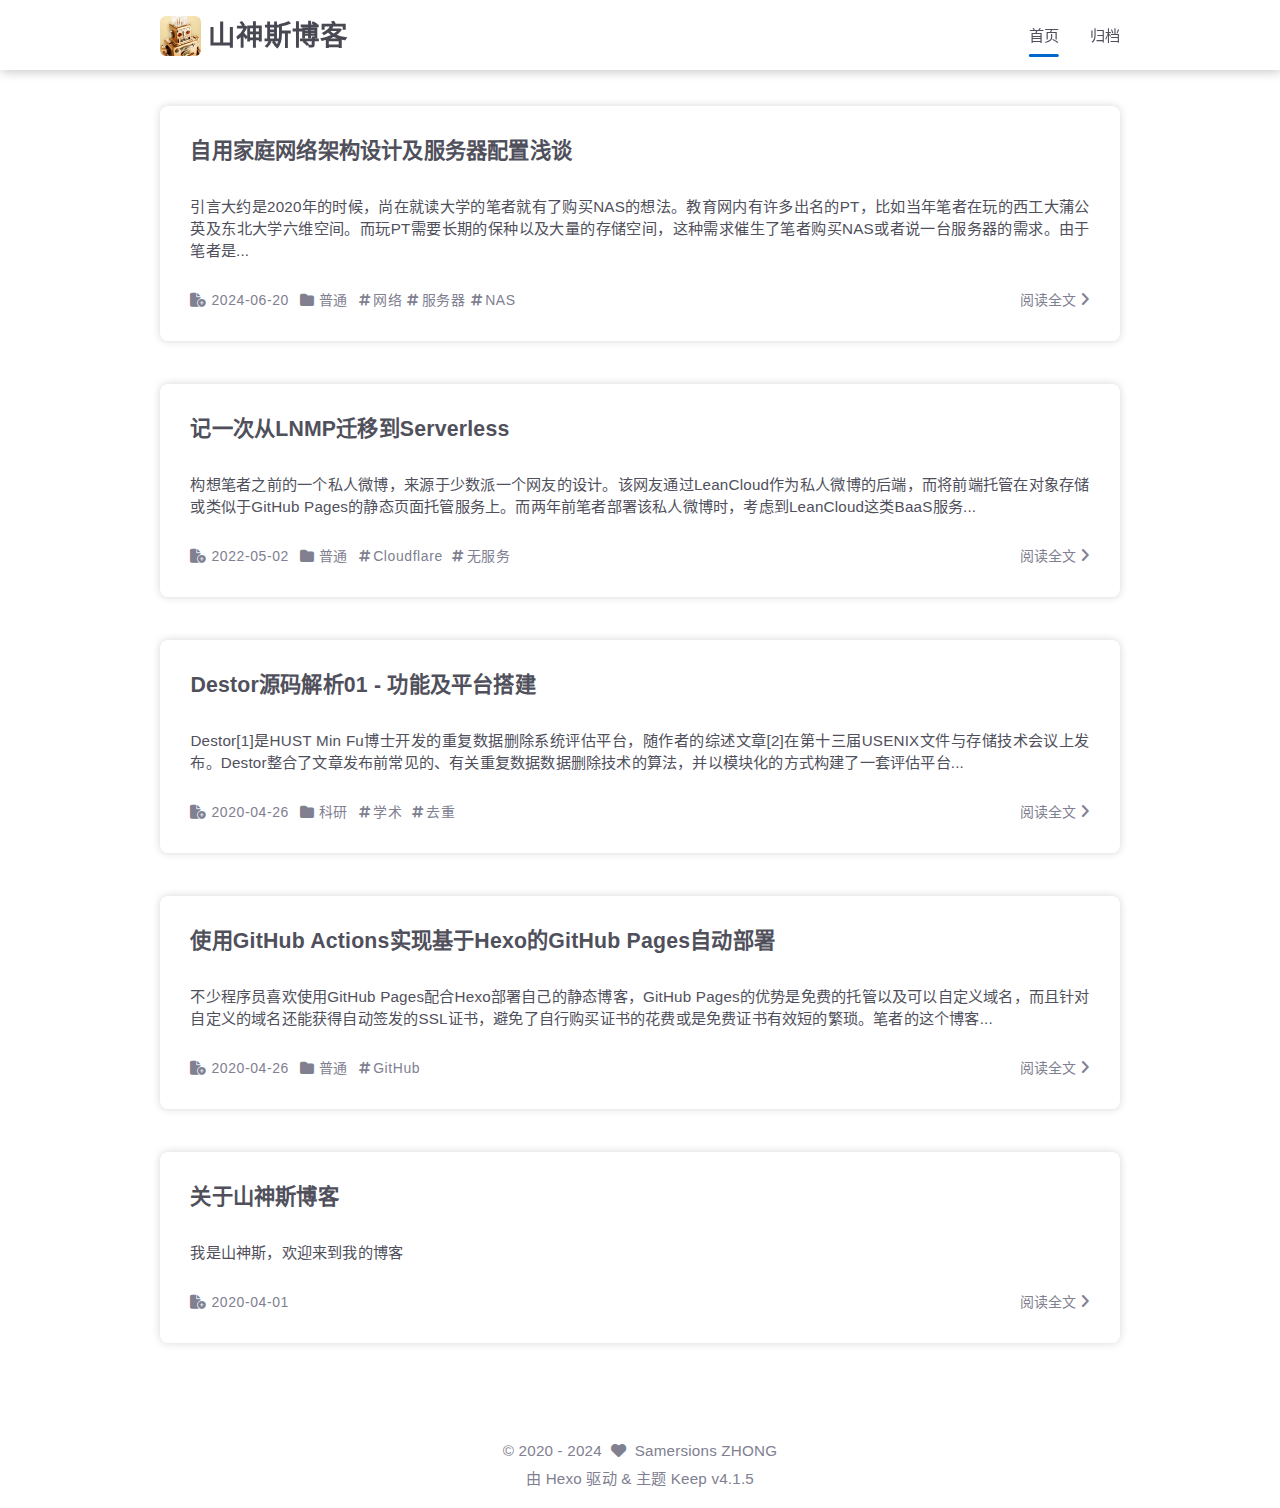
<file: index.html>
<!DOCTYPE html>
<html lang="zh-CN">
<head>
    <meta charset="utf-8">
    <meta name="viewport" content="width=device-width, initial-scale=1, maximum-scale=1">
    <meta name="keywords" content="Hexo Theme Keep">
    <meta name="description" content="Hexo Theme Keep">
    <meta name="author" content="Samersions ZHONG">
    
    <title>
        
        山神斯博客
    </title>
    
<link rel="stylesheet" href="/css/style.css">

    
        <link rel="shortcut icon" href="/images/samlangten.jpg">
    
    
<link rel="stylesheet" href="/font/css/fontawesome.min.css">

    
<link rel="stylesheet" href="/font/css/regular.min.css">

    
<link rel="stylesheet" href="/font/css/solid.min.css">

    
<link rel="stylesheet" href="/font/css/brands.min.css">

    
    <script class="keep-theme-configurations">
    const KEEP = window.KEEP || {}
    KEEP.hexo_config = {"hostname":"blog.samersions.net","root":"/","language":"zh-CN"}
    KEEP.theme_config = {"base_info":{"primary_color":"#0066CC","title":"山神斯博客","author":"Samersions ZHONG","avatar":"/images/samlangten.jpg","logo":"/images/samlangten.jpg","favicon":"/images/samlangten.jpg","url":"https://blog.samersions.net"},"menu":{"home":"/","archives":"/archives"},"first_screen":{"enable":false,"background_img":"/images/bg.svg","background_img_dark":"/images/bg.svg","description":"Keep writing and Keep loving.","hitokoto":false},"social_contact":{"enable":true,"links":{"github":"https://github.com/samlangten","weixin":null,"qq":null,"weibo":null,"zhihu":null,"twitter":null,"x":null,"facebook":null,"email":"mailto://samlangten@outlook.com"}},"scroll":{"progress_bar":{"enable":true},"percent":{"enable":true},"hide_header":true},"home":{"announcement":null,"category":true,"tag":true,"post_datetime":"created","post_datetime_format":"YYYY-MM-DD"},"post":{"author_badge":{"enable":true,"level_badge":true,"custom_badge":["One","Two","Three"]},"word_count":{"wordcount":false,"min2read":false},"datetime_format":"YYYY-MM-DD HH:mm:ss","copyright_info":false,"share":false,"reward":{"enable":false,"img_link":null,"text":null}},"code_block":{"tools":{"enable":true,"style":"default"},"highlight_theme":"default"},"toc":{"enable":true,"number":true,"expand_all":true,"init_open":true,"layout":"right"},"website_count":{"busuanzi_count":{"enable":false,"site_uv":false,"site_pv":false,"page_pv":false}},"local_search":{"enable":false,"preload":false},"comment":{"enable":true,"use":"artalk","valine":{"appid":null,"appkey":null,"server_urls":null,"placeholder":null},"gitalk":{"github_id":null,"github_admins":null,"repository":null,"client_id":null,"client_secret":null,"proxy":null},"twikoo":{"env_id":null,"region":null,"version":"1.6.36"},"waline":{"server_url":null,"reaction":false,"version":"3.2.1"},"giscus":{"repo":null,"repo_id":null,"category":"Announcements","category_id":null,"reactions_enabled":false},"artalk":{"server":"https://artalk.samersions.net"},"disqus":{"shortname":null}},"rss":{"enable":true},"lazyload":{"enable":false},"cdn":{"enable":false,"provider":"cdnjs"},"pjax":{"enable":false},"footer":{"since":2020,"word_count":false,"site_deploy":{"enable":false,"provider":"github","url":null},"record":{"enable":false,"list":[{"code":null,"link":null}]}},"inject":{"enable":false,"css":[null],"js":[null]},"style":{"article_img_align":"left","left_side_width":"260px","content_max_width":"920px","hover":{"shadow":false,"scale":false},"first_screen":{"enable":false,"background_img":"/images/bg.svg","description":"Keep writing and Keep loving."}},"home_article":{"category":{"enable":true,"limit":3},"tag":{"enable":true,"limit":5}},"code_copy":{"enable":true,"style":"default"},"root":"","source_data":{},"version":"4.1.5"}
    KEEP.language_ago = {"second":"%s 秒前","minute":"%s 分钟前","hour":"%s 小时前","day":"%s 天前","week":"%s 周前","month":"%s 个月前","year":"%s 年前"}
    KEEP.language_code_block = {"copy":"复制代码","copied":"已复制","fold":"折叠代码块","folded":"已折叠"}
    KEEP.language_copy_copyright = {"copy":"复制版权信息","copied":"已复制","title":"原文标题","author":"原文作者","link":"原文链接"}
  </script>
<meta name="generator" content="Hexo 7.3.0"></head>


<body>
<div class="progress-bar-container">
    

    
</div>



<main class="page-container border-box">
    <!-- home first screen  -->
    

    <!-- page content -->
    <div class="page-main-content border-box is-home">
        <div class="page-main-content-top">
            
<header class="header-wrapper">

    <div class="border-box header-content">
        <div class="left border-box">
            
                <a class="logo-image border-box" href="/">
                    <img src="/images/samlangten.jpg">
                </a>
            
            <a class="site-name border-box" href="/">
               山神斯博客
            </a>
        </div>

        <div class="right border-box">
            <div class="pc">
                <ul class="menu-list">
                    
                        
                        <li class="menu-item">
                            <a class="active"
                               href="/"
                            >
                                
                                首页
                            </a>
                        </li>
                    
                        
                        <li class="menu-item">
                            <a class=""
                               href="/archives"
                            >
                                
                                归档
                            </a>
                        </li>
                    
                    
                </ul>
            </div>
            <div class="mobile">
                
                <div class="icon-item menu-bar">
                    <div class="menu-bar-middle"></div>
                </div>
            </div>
        </div>
    </div>

    <div class="header-drawer">
        <ul class="drawer-menu-list">
            
                
                <li class="drawer-menu-item flex-center">
                    <a class="active"
                       href="/"
                    >首页</a>
                </li>
            
                
                <li class="drawer-menu-item flex-center">
                    <a class=""
                       href="/archives"
                    >归档</a>
                </li>
            
        </ul>
    </div>

    <div class="window-mask"></div>

</header>


        </div>

        <div class="page-main-content-middle border-box">

            <div class="main-content border-box">
                

                    <div class="home-content-container fade-in-down-animation">
    
    <ul class="home-post-list border-box">
        
            <li class="home-post-item">

                

                <div class="home-post-item-bottom border-box">
                    
                    <h3 class="home-post-title border-box">
                        <a href="/article/a-network-architecture-design-for-home/">
                            自用家庭网络架构设计及服务器配置浅谈
                        </a>
                    </h3>

                    <div class="home-post-content keep-markdown-body">
                        
                            引言大约是2020年的时候，尚在就读大学的笔者就有了购买NAS的想法。教育网内有许多出名的PT，比如当年笔者在玩的西工大蒲公英及东北大学六维空间。而玩PT需要长期的保种以及大量的存储空间，这种需求催生了笔者购买NAS或者说一台服务器的需求。由于笔者是...
                        
                    </div>

                    

<div class="post-meta-info-container border-box home">
    <div class="post-meta-info border-box">
        
            <span class="meta-info-item border-box">
                <i class="icon fa-solid fa-file-circle-plus"></i>&nbsp;<span class="home-post-history"
                                                                                data-updated="Thu Jun 20 2024 13:54:08 GMT+0000"
                >2024-06-20</span>
            </span>
        

        

        
            <span class="meta-info-item post-category border-box"><i class="icon fas fa-folder"></i>&nbsp;
                <ul class="post-category-ul">
                    
                            <li class="category-item"><a href="/categories/%E6%99%AE%E9%80%9A/">普通</a></li>
                        
                    
                </ul>
            </span>
        

        
            <span class="post-tag meta-info-item border-box">
                <ul class="post-tag-ul">
                    
                            <li class="tag-item"><span class="tag-separator"><i class="icon fas fa-hashtag"></i></span><a href="/tags/%E7%BD%91%E7%BB%9C/">网络</a></li>
                        
                    
                            <li class="tag-item"><span class="tag-separator"><i class="icon fas fa-hashtag"></i></span><a href="/tags/%E6%9C%8D%E5%8A%A1%E5%99%A8/">服务器</a></li>
                        
                    
                            <li class="tag-item"><span class="tag-separator"><i class="icon fas fa-hashtag"></i></span><a href="/tags/NAS/">NAS</a></li>
                        
                    
                </ul>
            </span>
        

        
        
        
        
    </div>

    
        <a class="home-read-more" href="/article/a-network-architecture-design-for-home/">阅读全文&nbsp;<i class="icon fas fa-angle-right"></i></a>
    
</div>

                </div>
            </li>
        
            <li class="home-post-item">

                

                <div class="home-post-item-bottom border-box">
                    
                    <h3 class="home-post-title border-box">
                        <a href="/article/a-journal-from-lnmp-to-serverless/">
                            记一次从LNMP迁移到Serverless
                        </a>
                    </h3>

                    <div class="home-post-content keep-markdown-body">
                        
                            构想笔者之前的一个私人微博，来源于少数派一个网友的设计。该网友通过LeanCloud作为私人微博的后端，而将前端托管在对象存储或类似于GitHub Pages的静态页面托管服务上。而两年前笔者部署该私人微博时，考虑到LeanCloud这类BaaS服务...
                        
                    </div>

                    

<div class="post-meta-info-container border-box home">
    <div class="post-meta-info border-box">
        
            <span class="meta-info-item border-box">
                <i class="icon fa-solid fa-file-circle-plus"></i>&nbsp;<span class="home-post-history"
                                                                                data-updated="Mon May 02 2022 22:04:44 GMT+0000"
                >2022-05-02</span>
            </span>
        

        

        
            <span class="meta-info-item post-category border-box"><i class="icon fas fa-folder"></i>&nbsp;
                <ul class="post-category-ul">
                    
                            <li class="category-item"><a href="/categories/%E6%99%AE%E9%80%9A/">普通</a></li>
                        
                    
                </ul>
            </span>
        

        
            <span class="post-tag meta-info-item border-box">
                <ul class="post-tag-ul">
                    
                            <li class="tag-item"><span class="tag-separator"><i class="icon fas fa-hashtag"></i></span><a href="/tags/Cloudflare/">Cloudflare</a></li>
                        
                    
                            <li class="tag-item"><span class="tag-separator"><i class="icon fas fa-hashtag"></i></span><a href="/tags/%E6%97%A0%E6%9C%8D%E5%8A%A1/">无服务</a></li>
                        
                    
                </ul>
            </span>
        

        
        
        
        
    </div>

    
        <a class="home-read-more" href="/article/a-journal-from-lnmp-to-serverless/">阅读全文&nbsp;<i class="icon fas fa-angle-right"></i></a>
    
</div>

                </div>
            </li>
        
            <li class="home-post-item">

                

                <div class="home-post-item-bottom border-box">
                    
                    <h3 class="home-post-title border-box">
                        <a href="/article/destor-code-desc-01/">
                            Destor源码解析01 - 功能及平台搭建
                        </a>
                    </h3>

                    <div class="home-post-content keep-markdown-body">
                        
                            Destor[1]是HUST Min Fu博士开发的重复数据删除系统评估平台，随作者的综述文章[2]在第十三届USENIX文件与存储技术会议上发布。Destor整合了文章发布前常见的、有关重复数据数据删除技术的算法，并以模块化的方式构建了一套评估平台...
                        
                    </div>

                    

<div class="post-meta-info-container border-box home">
    <div class="post-meta-info border-box">
        
            <span class="meta-info-item border-box">
                <i class="icon fa-solid fa-file-circle-plus"></i>&nbsp;<span class="home-post-history"
                                                                                data-updated="Sun Apr 26 2020 17:10:30 GMT+0000"
                >2020-04-26</span>
            </span>
        

        

        
            <span class="meta-info-item post-category border-box"><i class="icon fas fa-folder"></i>&nbsp;
                <ul class="post-category-ul">
                    
                            <li class="category-item"><a href="/categories/%E7%A7%91%E7%A0%94/">科研</a></li>
                        
                    
                </ul>
            </span>
        

        
            <span class="post-tag meta-info-item border-box">
                <ul class="post-tag-ul">
                    
                            <li class="tag-item"><span class="tag-separator"><i class="icon fas fa-hashtag"></i></span><a href="/tags/%E5%AD%A6%E6%9C%AF/">学术</a></li>
                        
                    
                            <li class="tag-item"><span class="tag-separator"><i class="icon fas fa-hashtag"></i></span><a href="/tags/%E5%8E%BB%E9%87%8D/">去重</a></li>
                        
                    
                </ul>
            </span>
        

        
        
        
        
    </div>

    
        <a class="home-read-more" href="/article/destor-code-desc-01/">阅读全文&nbsp;<i class="icon fas fa-angle-right"></i></a>
    
</div>

                </div>
            </li>
        
            <li class="home-post-item">

                

                <div class="home-post-item-bottom border-box">
                    
                    <h3 class="home-post-title border-box">
                        <a href="/article/hexo-github-pages-actions-deploy/">
                            使用GitHub Actions实现基于Hexo的GitHub Pages自动部署
                        </a>
                    </h3>

                    <div class="home-post-content keep-markdown-body">
                        
                            不少程序员喜欢使用GitHub Pages配合Hexo部署自己的静态博客，GitHub Pages的优势是免费的托管以及可以自定义域名，而且针对自定义的域名还能获得自动签发的SSL证书，避免了自行购买证书的花费或是免费证书有效短的繁琐。笔者的这个博客...
                        
                    </div>

                    

<div class="post-meta-info-container border-box home">
    <div class="post-meta-info border-box">
        
            <span class="meta-info-item border-box">
                <i class="icon fa-solid fa-file-circle-plus"></i>&nbsp;<span class="home-post-history"
                                                                                data-updated="Sun Apr 26 2020 11:16:42 GMT+0000"
                >2020-04-26</span>
            </span>
        

        

        
            <span class="meta-info-item post-category border-box"><i class="icon fas fa-folder"></i>&nbsp;
                <ul class="post-category-ul">
                    
                            <li class="category-item"><a href="/categories/%E6%99%AE%E9%80%9A/">普通</a></li>
                        
                    
                </ul>
            </span>
        

        
            <span class="post-tag meta-info-item border-box">
                <ul class="post-tag-ul">
                    
                            <li class="tag-item"><span class="tag-separator"><i class="icon fas fa-hashtag"></i></span><a href="/tags/GitHub/">GitHub</a></li>
                        
                    
                </ul>
            </span>
        

        
        
        
        
    </div>

    
        <a class="home-read-more" href="/article/hexo-github-pages-actions-deploy/">阅读全文&nbsp;<i class="icon fas fa-angle-right"></i></a>
    
</div>

                </div>
            </li>
        
            <li class="home-post-item">

                

                <div class="home-post-item-bottom border-box">
                    
                    <h3 class="home-post-title border-box">
                        <a href="/article/about/">
                            关于山神斯博客
                        </a>
                    </h3>

                    <div class="home-post-content keep-markdown-body">
                        
                            我是山神斯，欢迎来到我的博客

                        
                    </div>

                    

<div class="post-meta-info-container border-box home">
    <div class="post-meta-info border-box">
        
            <span class="meta-info-item border-box">
                <i class="icon fa-solid fa-file-circle-plus"></i>&nbsp;<span class="home-post-history"
                                                                                data-updated="Wed Apr 01 2020 14:00:20 GMT+0000"
                >2020-04-01</span>
            </span>
        

        

        

        

        
        
        
        
    </div>

    
        <a class="home-read-more" href="/article/about/">阅读全文&nbsp;<i class="icon fas fa-angle-right"></i></a>
    
</div>

                </div>
            </li>
        
    </ul>
    



</div>


                
            </div>
        </div>

        <div class="page-main-content-bottom border-box">
            
<footer class="footer border-box">
    <div class="copyright-info info-item">
        &copy;&nbsp;<span>2020</span>&nbsp;-&nbsp;2024
        
            &nbsp;<i class="fas fa-heart icon-animate"></i>&nbsp;&nbsp;<a href="/">Samersions ZHONG</a>
        
    </div>

    <div class="theme-info info-item">
        由&nbsp;<a target="_blank" href="https://hexo.io">Hexo</a>&nbsp;驱动&nbsp;&&nbsp;主题&nbsp;<a class="keep-version" target="_blank" href="https://github.com/XPoet/hexo-theme-keep">Keep</a>
    </div>

    

    

    
</footer>

        </div>
    </div>

    <!-- post tools -->
    

    <!-- side tools -->
    <div class="side-tools">
        <div class="side-tools-container border-box side-tools-show-handle">
    <ul class="side-tools-list side-tools-show-handle border-box">
        <li class="tools-item tool-font-adjust-plus flex-center">
            <i class="fas fa-search-plus"></i>
        </li>

        <li class="tools-item tool-font-adjust-minus flex-center">
            <i class="fas fa-search-minus"></i>
        </li>

        <li class="tools-item tool-toggle-theme-mode flex-center">
            <i class="fas fa-moon"></i>
        </li>

        <!-- rss -->
        

        <li class="tools-item tool-scroll-to-bottom flex-center">
            <i class="fas fa-arrow-down"></i>
        </li>
    </ul>

    <ul class="exposed-tools-list border-box">
        

        

        <li class="tools-item tool-toggle-show flex-center">
            <i class="fas fa-cog fa-spin"></i>
        </li>

        <li class="tools-item tool-scroll-to-top flex-center show-arrow">
            <i class="arrow fas fa-arrow-up"></i>
            <span class="percent"></span>
        </li>
    </ul>
</div>

    </div>

    <!-- image mask -->
    <div class="zoom-in-image-mask">
    <img class="zoom-in-image">
</div>


    <!-- local search -->
    

    <!-- tablet toc -->
    
</main>




<!-- common -->

<script src="/js/utils.js"></script>

<script src="/js/header-shrink.js"></script>

<script src="/js/back2top.js"></script>

<script src="/js/toggle-theme.js"></script>

<script src="/js/code-block.js"></script>

<script src="/js/main.js"></script>

<script src="/js/libs/anime.min.js"></script>


<!-- local-search -->


<!-- lazyload -->


<div class="">
    <!-- home page -->
    
        
<script src="/js/page/home-page.js"></script>

    

    <!-- post page -->
    

    <!-- categories page -->
    

    <!-- links page -->
    

    <!-- photos page -->
    

    <!-- tools page -->
    
</div>

<!-- mermaid -->


<!-- pjax -->



</body>
</html>
</file>
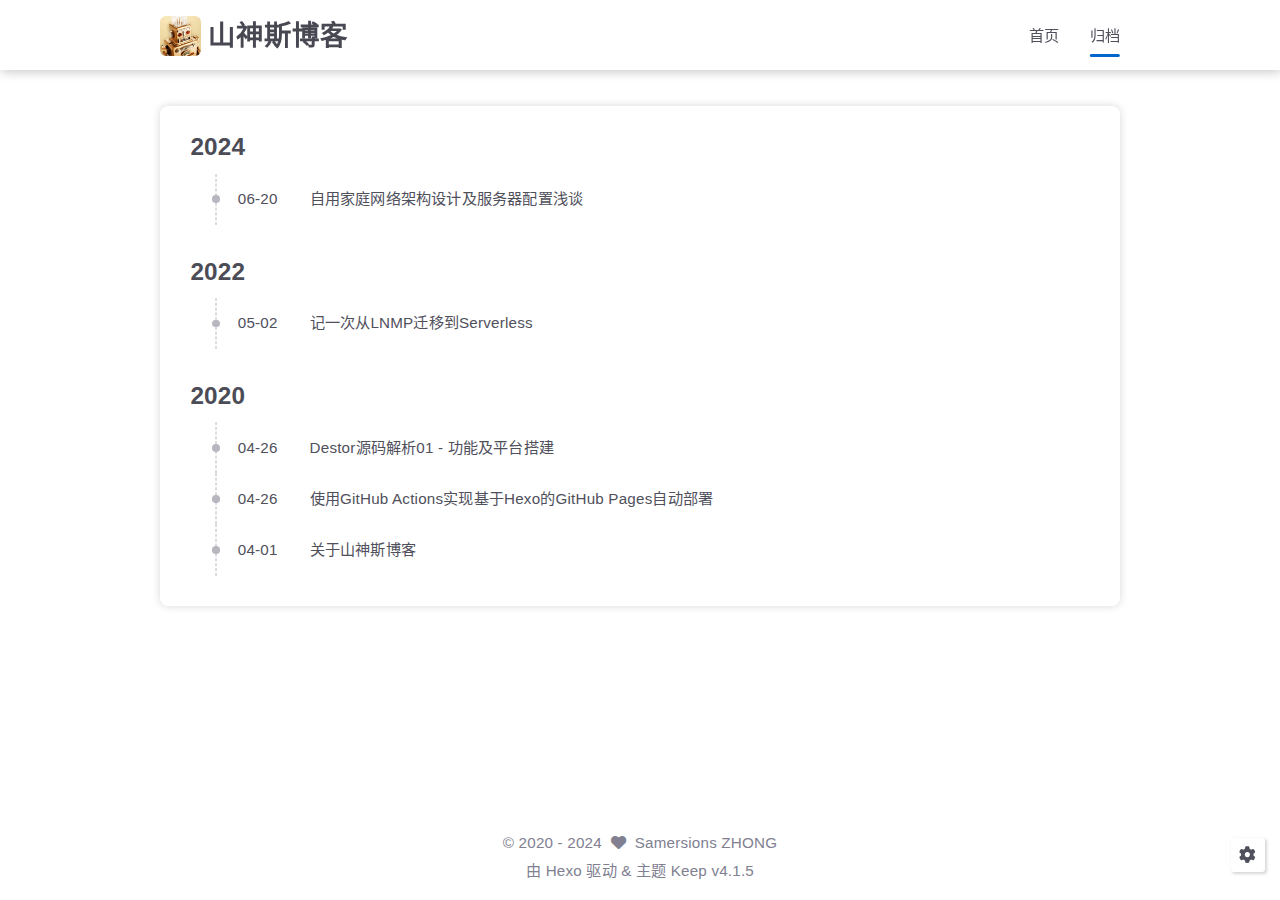
<file: archives/index.html>
<!DOCTYPE html>
<html lang="zh-CN">
<head>
    <meta charset="utf-8">
    <meta name="viewport" content="width=device-width, initial-scale=1, maximum-scale=1">
    <meta name="keywords" content="Hexo Theme Keep">
    <meta name="description" content="Hexo Theme Keep">
    <meta name="author" content="Samersions ZHONG">
    
    <title>
        
            归档 |
        
        山神斯博客
    </title>
    
<link rel="stylesheet" href="/css/style.css">

    
        <link rel="shortcut icon" href="/images/samlangten.jpg">
    
    
<link rel="stylesheet" href="/font/css/fontawesome.min.css">

    
<link rel="stylesheet" href="/font/css/regular.min.css">

    
<link rel="stylesheet" href="/font/css/solid.min.css">

    
<link rel="stylesheet" href="/font/css/brands.min.css">

    
    <script class="keep-theme-configurations">
    const KEEP = window.KEEP || {}
    KEEP.hexo_config = {"hostname":"blog.samersions.net","root":"/","language":"zh-CN"}
    KEEP.theme_config = {"base_info":{"primary_color":"#0066CC","title":"山神斯博客","author":"Samersions ZHONG","avatar":"/images/samlangten.jpg","logo":"/images/samlangten.jpg","favicon":"/images/samlangten.jpg","url":"https://blog.samersions.net"},"menu":{"home":"/","archives":"/archives"},"first_screen":{"enable":false,"background_img":"/images/bg.svg","background_img_dark":"/images/bg.svg","description":"Keep writing and Keep loving.","hitokoto":false},"social_contact":{"enable":true,"links":{"github":"https://github.com/samlangten","weixin":null,"qq":null,"weibo":null,"zhihu":null,"twitter":null,"x":null,"facebook":null,"email":"mailto://samlangten@outlook.com"}},"scroll":{"progress_bar":{"enable":true},"percent":{"enable":true},"hide_header":true},"home":{"announcement":null,"category":true,"tag":true,"post_datetime":"created","post_datetime_format":"YYYY-MM-DD"},"post":{"author_badge":{"enable":true,"level_badge":true,"custom_badge":["One","Two","Three"]},"word_count":{"wordcount":false,"min2read":false},"datetime_format":"YYYY-MM-DD HH:mm:ss","copyright_info":false,"share":false,"reward":{"enable":false,"img_link":null,"text":null}},"code_block":{"tools":{"enable":true,"style":"default"},"highlight_theme":"default"},"toc":{"enable":true,"number":true,"expand_all":true,"init_open":true,"layout":"right"},"website_count":{"busuanzi_count":{"enable":false,"site_uv":false,"site_pv":false,"page_pv":false}},"local_search":{"enable":false,"preload":false},"comment":{"enable":true,"use":"artalk","valine":{"appid":null,"appkey":null,"server_urls":null,"placeholder":null},"gitalk":{"github_id":null,"github_admins":null,"repository":null,"client_id":null,"client_secret":null,"proxy":null},"twikoo":{"env_id":null,"region":null,"version":"1.6.36"},"waline":{"server_url":null,"reaction":false,"version":"3.2.1"},"giscus":{"repo":null,"repo_id":null,"category":"Announcements","category_id":null,"reactions_enabled":false},"artalk":{"server":"https://artalk.samersions.net"},"disqus":{"shortname":null}},"rss":{"enable":true},"lazyload":{"enable":false},"cdn":{"enable":false,"provider":"cdnjs"},"pjax":{"enable":false},"footer":{"since":2020,"word_count":false,"site_deploy":{"enable":false,"provider":"github","url":null},"record":{"enable":false,"list":[{"code":null,"link":null}]}},"inject":{"enable":false,"css":[null],"js":[null]},"style":{"article_img_align":"left","left_side_width":"260px","content_max_width":"920px","hover":{"shadow":false,"scale":false},"first_screen":{"enable":false,"background_img":"/images/bg.svg","description":"Keep writing and Keep loving."}},"home_article":{"category":{"enable":true,"limit":3},"tag":{"enable":true,"limit":5}},"code_copy":{"enable":true,"style":"default"},"root":"","source_data":{},"version":"4.1.5"}
    KEEP.language_ago = {"second":"%s 秒前","minute":"%s 分钟前","hour":"%s 小时前","day":"%s 天前","week":"%s 周前","month":"%s 个月前","year":"%s 年前"}
    KEEP.language_code_block = {"copy":"复制代码","copied":"已复制","fold":"折叠代码块","folded":"已折叠"}
    KEEP.language_copy_copyright = {"copy":"复制版权信息","copied":"已复制","title":"原文标题","author":"原文作者","link":"原文链接"}
  </script>
<meta name="generator" content="Hexo 7.3.0"></head>


<body>
<div class="progress-bar-container">
    

    
</div>



<main class="page-container border-box">
    <!-- home first screen  -->
    

    <!-- page content -->
    <div class="page-main-content border-box">
        <div class="page-main-content-top">
            
<header class="header-wrapper">

    <div class="border-box header-content">
        <div class="left border-box">
            
                <a class="logo-image border-box" href="/">
                    <img src="/images/samlangten.jpg">
                </a>
            
            <a class="site-name border-box" href="/">
               山神斯博客
            </a>
        </div>

        <div class="right border-box">
            <div class="pc">
                <ul class="menu-list">
                    
                        
                        <li class="menu-item">
                            <a class=""
                               href="/"
                            >
                                
                                首页
                            </a>
                        </li>
                    
                        
                        <li class="menu-item">
                            <a class="active"
                               href="/archives"
                            >
                                
                                归档
                            </a>
                        </li>
                    
                    
                </ul>
            </div>
            <div class="mobile">
                
                <div class="icon-item menu-bar">
                    <div class="menu-bar-middle"></div>
                </div>
            </div>
        </div>
    </div>

    <div class="header-drawer">
        <ul class="drawer-menu-list">
            
                
                <li class="drawer-menu-item flex-center">
                    <a class=""
                       href="/"
                    >首页</a>
                </li>
            
                
                <li class="drawer-menu-item flex-center">
                    <a class="active"
                       href="/archives"
                    >归档</a>
                </li>
            
        </ul>
    </div>

    <div class="window-mask"></div>

</header>


        </div>

        <div class="page-main-content-middle border-box">

            <div class="main-content border-box">
                

                    <div class="fade-in-down-animation">
    <div class="archives-container">
        <div class="archives-timeline border-box">
            
<div class="archive-list-container border-box">
    
        <section class="archive-item border-box">
            <div class="archive-item-header border-box">
                <span class="archive-year">2024</span>
            </div>
            <ul class="archive-item-body border-box">
                
                    <li class="post-item border-box">
                        <span class="starting-point border-box flex-center"></span>
                        <span class="post-date border-box">06-20</span>
                        <a class="post-title border-box text-ellipsis"
                           href="/article/a-network-architecture-design-for-home/"
                        >自用家庭网络架构设计及服务器配置浅谈</a>
                    </li>
                
            </ul>
        </section>
    
        <section class="archive-item border-box">
            <div class="archive-item-header border-box">
                <span class="archive-year">2022</span>
            </div>
            <ul class="archive-item-body border-box">
                
                    <li class="post-item border-box">
                        <span class="starting-point border-box flex-center"></span>
                        <span class="post-date border-box">05-02</span>
                        <a class="post-title border-box text-ellipsis"
                           href="/article/a-journal-from-lnmp-to-serverless/"
                        >记一次从LNMP迁移到Serverless</a>
                    </li>
                
            </ul>
        </section>
    
        <section class="archive-item border-box">
            <div class="archive-item-header border-box">
                <span class="archive-year">2020</span>
            </div>
            <ul class="archive-item-body border-box">
                
                    <li class="post-item border-box">
                        <span class="starting-point border-box flex-center"></span>
                        <span class="post-date border-box">04-26</span>
                        <a class="post-title border-box text-ellipsis"
                           href="/article/destor-code-desc-01/"
                        >Destor源码解析01 - 功能及平台搭建</a>
                    </li>
                
                    <li class="post-item border-box">
                        <span class="starting-point border-box flex-center"></span>
                        <span class="post-date border-box">04-26</span>
                        <a class="post-title border-box text-ellipsis"
                           href="/article/hexo-github-pages-actions-deploy/"
                        >使用GitHub Actions实现基于Hexo的GitHub Pages自动部署</a>
                    </li>
                
                    <li class="post-item border-box">
                        <span class="starting-point border-box flex-center"></span>
                        <span class="post-date border-box">04-01</span>
                        <a class="post-title border-box text-ellipsis"
                           href="/article/about/"
                        >关于山神斯博客</a>
                    </li>
                
            </ul>
        </section>
    
</div>

        </div>
    </div>
    



</div>


                
            </div>
        </div>

        <div class="page-main-content-bottom border-box">
            
<footer class="footer border-box">
    <div class="copyright-info info-item">
        &copy;&nbsp;<span>2020</span>&nbsp;-&nbsp;2024
        
            &nbsp;<i class="fas fa-heart icon-animate"></i>&nbsp;&nbsp;<a href="/">Samersions ZHONG</a>
        
    </div>

    <div class="theme-info info-item">
        由&nbsp;<a target="_blank" href="https://hexo.io">Hexo</a>&nbsp;驱动&nbsp;&&nbsp;主题&nbsp;<a class="keep-version" target="_blank" href="https://github.com/XPoet/hexo-theme-keep">Keep</a>
    </div>

    

    

    
</footer>

        </div>
    </div>

    <!-- post tools -->
    

    <!-- side tools -->
    <div class="side-tools">
        <div class="side-tools-container border-box ">
    <ul class="side-tools-list side-tools-show-handle border-box">
        <li class="tools-item tool-font-adjust-plus flex-center">
            <i class="fas fa-search-plus"></i>
        </li>

        <li class="tools-item tool-font-adjust-minus flex-center">
            <i class="fas fa-search-minus"></i>
        </li>

        <li class="tools-item tool-toggle-theme-mode flex-center">
            <i class="fas fa-moon"></i>
        </li>

        <!-- rss -->
        

        <li class="tools-item tool-scroll-to-bottom flex-center">
            <i class="fas fa-arrow-down"></i>
        </li>
    </ul>

    <ul class="exposed-tools-list border-box">
        

        

        <li class="tools-item tool-toggle-show flex-center">
            <i class="fas fa-cog fa-spin"></i>
        </li>

        <li class="tools-item tool-scroll-to-top flex-center show-arrow">
            <i class="arrow fas fa-arrow-up"></i>
            <span class="percent"></span>
        </li>
    </ul>
</div>

    </div>

    <!-- image mask -->
    <div class="zoom-in-image-mask">
    <img class="zoom-in-image">
</div>


    <!-- local search -->
    

    <!-- tablet toc -->
    
</main>




<!-- common -->

<script src="/js/utils.js"></script>

<script src="/js/header-shrink.js"></script>

<script src="/js/back2top.js"></script>

<script src="/js/toggle-theme.js"></script>

<script src="/js/code-block.js"></script>

<script src="/js/main.js"></script>

<script src="/js/libs/anime.min.js"></script>


<!-- local-search -->


<!-- lazyload -->


<div class="">
    <!-- home page -->
    

    <!-- post page -->
    

    <!-- categories page -->
    

    <!-- links page -->
    

    <!-- photos page -->
    

    <!-- tools page -->
    
</div>

<!-- mermaid -->


<!-- pjax -->



</body>
</html>
</file>
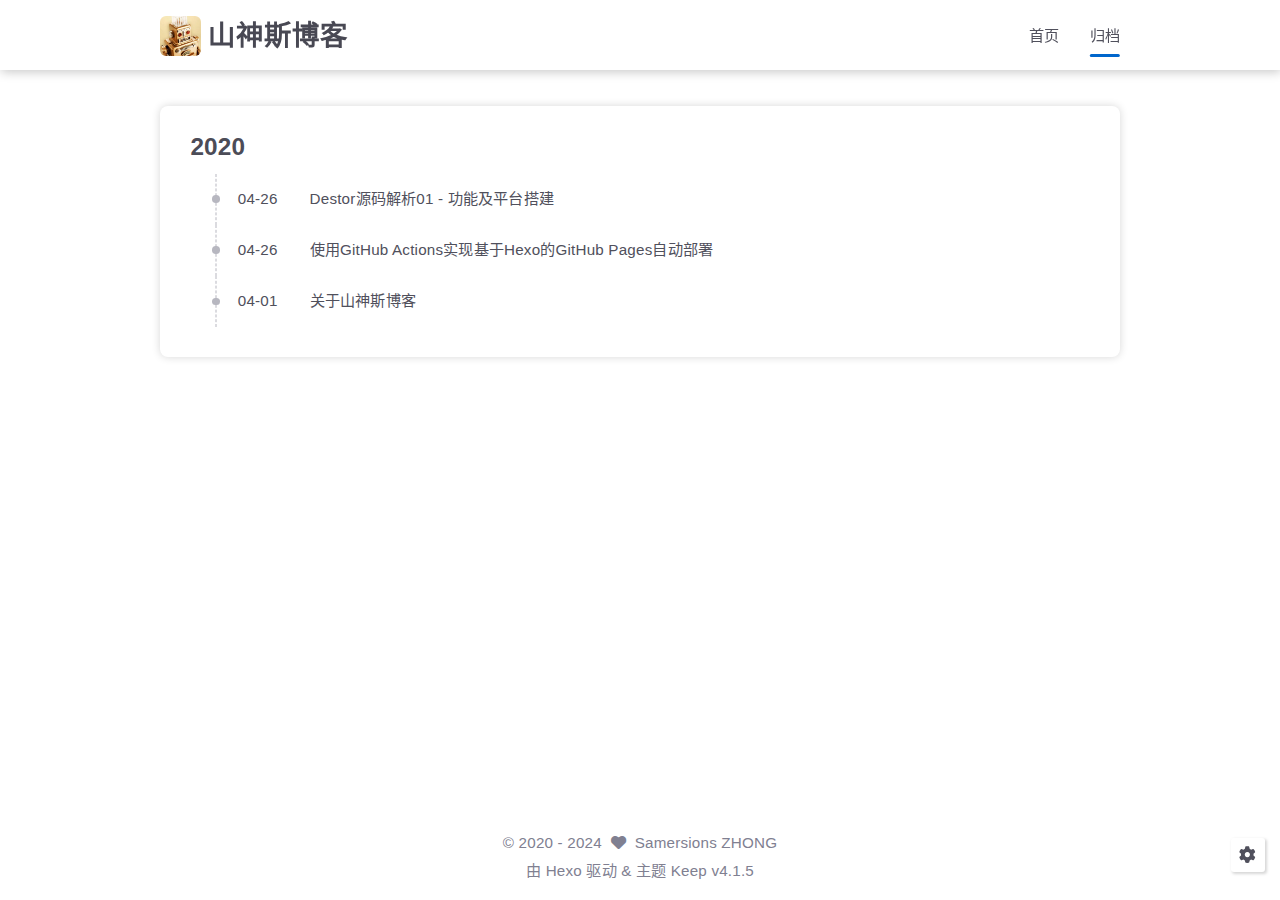
<file: archives/2020/index.html>
<!DOCTYPE html>
<html lang="zh-CN">
<head>
    <meta charset="utf-8">
    <meta name="viewport" content="width=device-width, initial-scale=1, maximum-scale=1">
    <meta name="keywords" content="Hexo Theme Keep">
    <meta name="description" content="Hexo Theme Keep">
    <meta name="author" content="Samersions ZHONG">
    
    <title>
        
            归档: 2020 |
        
        山神斯博客
    </title>
    
<link rel="stylesheet" href="/css/style.css">

    
        <link rel="shortcut icon" href="/images/samlangten.jpg">
    
    
<link rel="stylesheet" href="/font/css/fontawesome.min.css">

    
<link rel="stylesheet" href="/font/css/regular.min.css">

    
<link rel="stylesheet" href="/font/css/solid.min.css">

    
<link rel="stylesheet" href="/font/css/brands.min.css">

    
    <script class="keep-theme-configurations">
    const KEEP = window.KEEP || {}
    KEEP.hexo_config = {"hostname":"blog.samersions.net","root":"/","language":"zh-CN"}
    KEEP.theme_config = {"base_info":{"primary_color":"#0066CC","title":"山神斯博客","author":"Samersions ZHONG","avatar":"/images/samlangten.jpg","logo":"/images/samlangten.jpg","favicon":"/images/samlangten.jpg","url":"https://blog.samersions.net"},"menu":{"home":"/","archives":"/archives"},"first_screen":{"enable":false,"background_img":"/images/bg.svg","background_img_dark":"/images/bg.svg","description":"Keep writing and Keep loving.","hitokoto":false},"social_contact":{"enable":true,"links":{"github":"https://github.com/samlangten","weixin":null,"qq":null,"weibo":null,"zhihu":null,"twitter":null,"x":null,"facebook":null,"email":"mailto://samlangten@outlook.com"}},"scroll":{"progress_bar":{"enable":true},"percent":{"enable":true},"hide_header":true},"home":{"announcement":null,"category":true,"tag":true,"post_datetime":"created","post_datetime_format":"YYYY-MM-DD"},"post":{"author_badge":{"enable":true,"level_badge":true,"custom_badge":["One","Two","Three"]},"word_count":{"wordcount":false,"min2read":false},"datetime_format":"YYYY-MM-DD HH:mm:ss","copyright_info":false,"share":false,"reward":{"enable":false,"img_link":null,"text":null}},"code_block":{"tools":{"enable":true,"style":"default"},"highlight_theme":"default"},"toc":{"enable":true,"number":true,"expand_all":true,"init_open":true,"layout":"right"},"website_count":{"busuanzi_count":{"enable":false,"site_uv":false,"site_pv":false,"page_pv":false}},"local_search":{"enable":false,"preload":false},"comment":{"enable":true,"use":"artalk","valine":{"appid":null,"appkey":null,"server_urls":null,"placeholder":null},"gitalk":{"github_id":null,"github_admins":null,"repository":null,"client_id":null,"client_secret":null,"proxy":null},"twikoo":{"env_id":null,"region":null,"version":"1.6.36"},"waline":{"server_url":null,"reaction":false,"version":"3.2.1"},"giscus":{"repo":null,"repo_id":null,"category":"Announcements","category_id":null,"reactions_enabled":false},"artalk":{"server":"https://artalk.samersions.net"},"disqus":{"shortname":null}},"rss":{"enable":true},"lazyload":{"enable":false},"cdn":{"enable":false,"provider":"cdnjs"},"pjax":{"enable":false},"footer":{"since":2020,"word_count":false,"site_deploy":{"enable":false,"provider":"github","url":null},"record":{"enable":false,"list":[{"code":null,"link":null}]}},"inject":{"enable":false,"css":[null],"js":[null]},"style":{"article_img_align":"left","left_side_width":"260px","content_max_width":"920px","hover":{"shadow":false,"scale":false},"first_screen":{"enable":false,"background_img":"/images/bg.svg","description":"Keep writing and Keep loving."}},"home_article":{"category":{"enable":true,"limit":3},"tag":{"enable":true,"limit":5}},"code_copy":{"enable":true,"style":"default"},"root":"","source_data":{},"version":"4.1.5"}
    KEEP.language_ago = {"second":"%s 秒前","minute":"%s 分钟前","hour":"%s 小时前","day":"%s 天前","week":"%s 周前","month":"%s 个月前","year":"%s 年前"}
    KEEP.language_code_block = {"copy":"复制代码","copied":"已复制","fold":"折叠代码块","folded":"已折叠"}
    KEEP.language_copy_copyright = {"copy":"复制版权信息","copied":"已复制","title":"原文标题","author":"原文作者","link":"原文链接"}
  </script>
<meta name="generator" content="Hexo 7.3.0"></head>


<body>
<div class="progress-bar-container">
    

    
</div>



<main class="page-container border-box">
    <!-- home first screen  -->
    

    <!-- page content -->
    <div class="page-main-content border-box">
        <div class="page-main-content-top">
            
<header class="header-wrapper">

    <div class="border-box header-content">
        <div class="left border-box">
            
                <a class="logo-image border-box" href="/">
                    <img src="/images/samlangten.jpg">
                </a>
            
            <a class="site-name border-box" href="/">
               山神斯博客
            </a>
        </div>

        <div class="right border-box">
            <div class="pc">
                <ul class="menu-list">
                    
                        
                        <li class="menu-item">
                            <a class=""
                               href="/"
                            >
                                
                                首页
                            </a>
                        </li>
                    
                        
                        <li class="menu-item">
                            <a class="active"
                               href="/archives"
                            >
                                
                                归档
                            </a>
                        </li>
                    
                    
                </ul>
            </div>
            <div class="mobile">
                
                <div class="icon-item menu-bar">
                    <div class="menu-bar-middle"></div>
                </div>
            </div>
        </div>
    </div>

    <div class="header-drawer">
        <ul class="drawer-menu-list">
            
                
                <li class="drawer-menu-item flex-center">
                    <a class=""
                       href="/"
                    >首页</a>
                </li>
            
                
                <li class="drawer-menu-item flex-center">
                    <a class="active"
                       href="/archives"
                    >归档</a>
                </li>
            
        </ul>
    </div>

    <div class="window-mask"></div>

</header>


        </div>

        <div class="page-main-content-middle border-box">

            <div class="main-content border-box">
                

                    <div class="fade-in-down-animation">
    <div class="archives-container">
        <div class="archives-timeline border-box">
            
<div class="archive-list-container border-box">
    
        <section class="archive-item border-box">
            <div class="archive-item-header border-box">
                <span class="archive-year">2020</span>
            </div>
            <ul class="archive-item-body border-box">
                
                    <li class="post-item border-box">
                        <span class="starting-point border-box flex-center"></span>
                        <span class="post-date border-box">04-26</span>
                        <a class="post-title border-box text-ellipsis"
                           href="/article/destor-code-desc-01/"
                        >Destor源码解析01 - 功能及平台搭建</a>
                    </li>
                
                    <li class="post-item border-box">
                        <span class="starting-point border-box flex-center"></span>
                        <span class="post-date border-box">04-26</span>
                        <a class="post-title border-box text-ellipsis"
                           href="/article/hexo-github-pages-actions-deploy/"
                        >使用GitHub Actions实现基于Hexo的GitHub Pages自动部署</a>
                    </li>
                
                    <li class="post-item border-box">
                        <span class="starting-point border-box flex-center"></span>
                        <span class="post-date border-box">04-01</span>
                        <a class="post-title border-box text-ellipsis"
                           href="/article/about/"
                        >关于山神斯博客</a>
                    </li>
                
            </ul>
        </section>
    
</div>

        </div>
    </div>
    



</div>


                
            </div>
        </div>

        <div class="page-main-content-bottom border-box">
            
<footer class="footer border-box">
    <div class="copyright-info info-item">
        &copy;&nbsp;<span>2020</span>&nbsp;-&nbsp;2024
        
            &nbsp;<i class="fas fa-heart icon-animate"></i>&nbsp;&nbsp;<a href="/">Samersions ZHONG</a>
        
    </div>

    <div class="theme-info info-item">
        由&nbsp;<a target="_blank" href="https://hexo.io">Hexo</a>&nbsp;驱动&nbsp;&&nbsp;主题&nbsp;<a class="keep-version" target="_blank" href="https://github.com/XPoet/hexo-theme-keep">Keep</a>
    </div>

    

    

    
</footer>

        </div>
    </div>

    <!-- post tools -->
    

    <!-- side tools -->
    <div class="side-tools">
        <div class="side-tools-container border-box ">
    <ul class="side-tools-list side-tools-show-handle border-box">
        <li class="tools-item tool-font-adjust-plus flex-center">
            <i class="fas fa-search-plus"></i>
        </li>

        <li class="tools-item tool-font-adjust-minus flex-center">
            <i class="fas fa-search-minus"></i>
        </li>

        <li class="tools-item tool-toggle-theme-mode flex-center">
            <i class="fas fa-moon"></i>
        </li>

        <!-- rss -->
        

        <li class="tools-item tool-scroll-to-bottom flex-center">
            <i class="fas fa-arrow-down"></i>
        </li>
    </ul>

    <ul class="exposed-tools-list border-box">
        

        

        <li class="tools-item tool-toggle-show flex-center">
            <i class="fas fa-cog fa-spin"></i>
        </li>

        <li class="tools-item tool-scroll-to-top flex-center show-arrow">
            <i class="arrow fas fa-arrow-up"></i>
            <span class="percent"></span>
        </li>
    </ul>
</div>

    </div>

    <!-- image mask -->
    <div class="zoom-in-image-mask">
    <img class="zoom-in-image">
</div>


    <!-- local search -->
    

    <!-- tablet toc -->
    
</main>




<!-- common -->

<script src="/js/utils.js"></script>

<script src="/js/header-shrink.js"></script>

<script src="/js/back2top.js"></script>

<script src="/js/toggle-theme.js"></script>

<script src="/js/code-block.js"></script>

<script src="/js/main.js"></script>

<script src="/js/libs/anime.min.js"></script>


<!-- local-search -->


<!-- lazyload -->


<div class="">
    <!-- home page -->
    

    <!-- post page -->
    

    <!-- categories page -->
    

    <!-- links page -->
    

    <!-- photos page -->
    

    <!-- tools page -->
    
</div>

<!-- mermaid -->


<!-- pjax -->



</body>
</html>
</file>
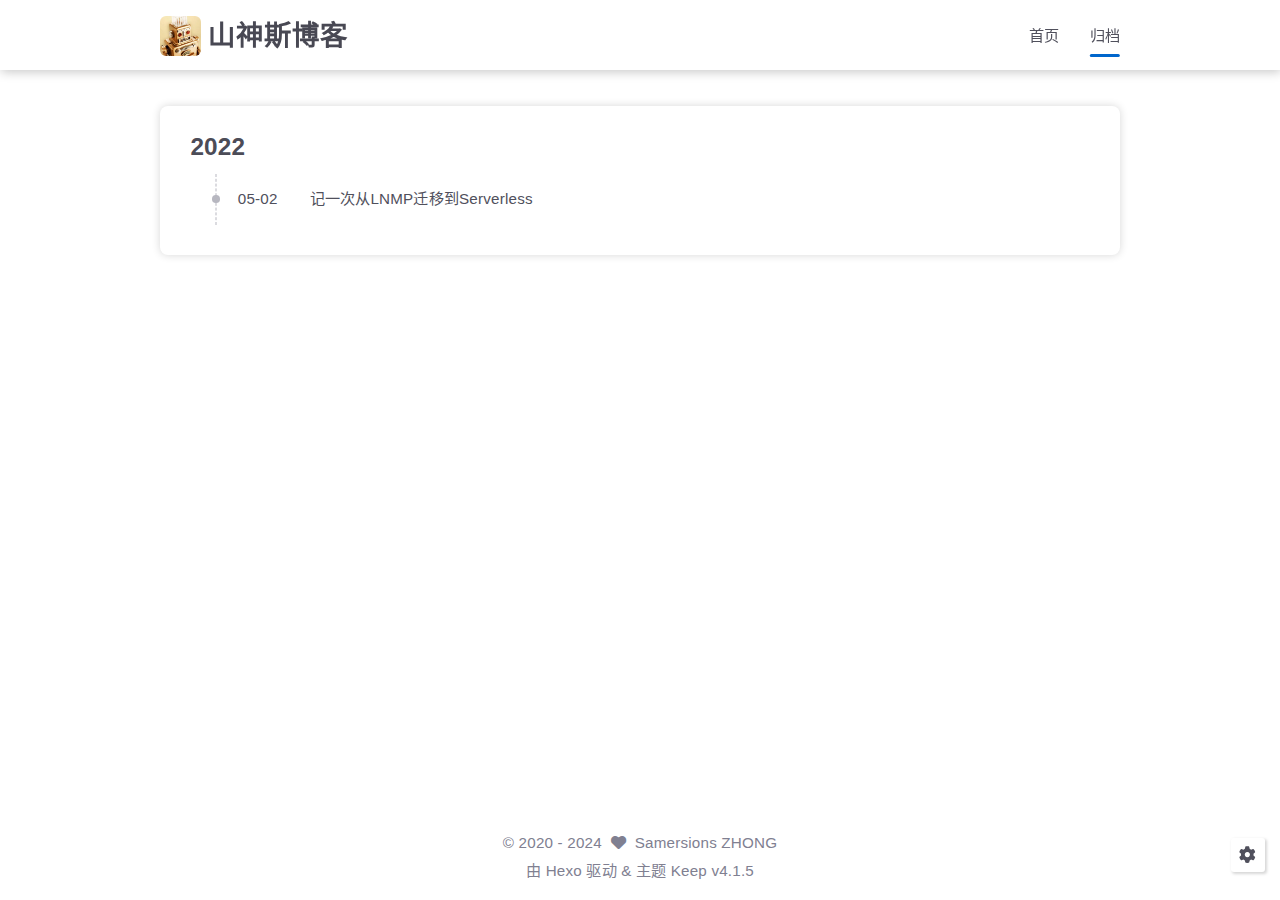
<file: archives/2022/index.html>
<!DOCTYPE html>
<html lang="zh-CN">
<head>
    <meta charset="utf-8">
    <meta name="viewport" content="width=device-width, initial-scale=1, maximum-scale=1">
    <meta name="keywords" content="Hexo Theme Keep">
    <meta name="description" content="Hexo Theme Keep">
    <meta name="author" content="Samersions ZHONG">
    
    <title>
        
            归档: 2022 |
        
        山神斯博客
    </title>
    
<link rel="stylesheet" href="/css/style.css">

    
        <link rel="shortcut icon" href="/images/samlangten.jpg">
    
    
<link rel="stylesheet" href="/font/css/fontawesome.min.css">

    
<link rel="stylesheet" href="/font/css/regular.min.css">

    
<link rel="stylesheet" href="/font/css/solid.min.css">

    
<link rel="stylesheet" href="/font/css/brands.min.css">

    
    <script class="keep-theme-configurations">
    const KEEP = window.KEEP || {}
    KEEP.hexo_config = {"hostname":"blog.samersions.net","root":"/","language":"zh-CN"}
    KEEP.theme_config = {"base_info":{"primary_color":"#0066CC","title":"山神斯博客","author":"Samersions ZHONG","avatar":"/images/samlangten.jpg","logo":"/images/samlangten.jpg","favicon":"/images/samlangten.jpg","url":"https://blog.samersions.net"},"menu":{"home":"/","archives":"/archives"},"first_screen":{"enable":false,"background_img":"/images/bg.svg","background_img_dark":"/images/bg.svg","description":"Keep writing and Keep loving.","hitokoto":false},"social_contact":{"enable":true,"links":{"github":"https://github.com/samlangten","weixin":null,"qq":null,"weibo":null,"zhihu":null,"twitter":null,"x":null,"facebook":null,"email":"mailto://samlangten@outlook.com"}},"scroll":{"progress_bar":{"enable":true},"percent":{"enable":true},"hide_header":true},"home":{"announcement":null,"category":true,"tag":true,"post_datetime":"created","post_datetime_format":"YYYY-MM-DD"},"post":{"author_badge":{"enable":true,"level_badge":true,"custom_badge":["One","Two","Three"]},"word_count":{"wordcount":false,"min2read":false},"datetime_format":"YYYY-MM-DD HH:mm:ss","copyright_info":false,"share":false,"reward":{"enable":false,"img_link":null,"text":null}},"code_block":{"tools":{"enable":true,"style":"default"},"highlight_theme":"default"},"toc":{"enable":true,"number":true,"expand_all":true,"init_open":true,"layout":"right"},"website_count":{"busuanzi_count":{"enable":false,"site_uv":false,"site_pv":false,"page_pv":false}},"local_search":{"enable":false,"preload":false},"comment":{"enable":true,"use":"artalk","valine":{"appid":null,"appkey":null,"server_urls":null,"placeholder":null},"gitalk":{"github_id":null,"github_admins":null,"repository":null,"client_id":null,"client_secret":null,"proxy":null},"twikoo":{"env_id":null,"region":null,"version":"1.6.36"},"waline":{"server_url":null,"reaction":false,"version":"3.2.1"},"giscus":{"repo":null,"repo_id":null,"category":"Announcements","category_id":null,"reactions_enabled":false},"artalk":{"server":"https://artalk.samersions.net"},"disqus":{"shortname":null}},"rss":{"enable":true},"lazyload":{"enable":false},"cdn":{"enable":false,"provider":"cdnjs"},"pjax":{"enable":false},"footer":{"since":2020,"word_count":false,"site_deploy":{"enable":false,"provider":"github","url":null},"record":{"enable":false,"list":[{"code":null,"link":null}]}},"inject":{"enable":false,"css":[null],"js":[null]},"style":{"article_img_align":"left","left_side_width":"260px","content_max_width":"920px","hover":{"shadow":false,"scale":false},"first_screen":{"enable":false,"background_img":"/images/bg.svg","description":"Keep writing and Keep loving."}},"home_article":{"category":{"enable":true,"limit":3},"tag":{"enable":true,"limit":5}},"code_copy":{"enable":true,"style":"default"},"root":"","source_data":{},"version":"4.1.5"}
    KEEP.language_ago = {"second":"%s 秒前","minute":"%s 分钟前","hour":"%s 小时前","day":"%s 天前","week":"%s 周前","month":"%s 个月前","year":"%s 年前"}
    KEEP.language_code_block = {"copy":"复制代码","copied":"已复制","fold":"折叠代码块","folded":"已折叠"}
    KEEP.language_copy_copyright = {"copy":"复制版权信息","copied":"已复制","title":"原文标题","author":"原文作者","link":"原文链接"}
  </script>
<meta name="generator" content="Hexo 7.3.0"></head>


<body>
<div class="progress-bar-container">
    

    
</div>



<main class="page-container border-box">
    <!-- home first screen  -->
    

    <!-- page content -->
    <div class="page-main-content border-box">
        <div class="page-main-content-top">
            
<header class="header-wrapper">

    <div class="border-box header-content">
        <div class="left border-box">
            
                <a class="logo-image border-box" href="/">
                    <img src="/images/samlangten.jpg">
                </a>
            
            <a class="site-name border-box" href="/">
               山神斯博客
            </a>
        </div>

        <div class="right border-box">
            <div class="pc">
                <ul class="menu-list">
                    
                        
                        <li class="menu-item">
                            <a class=""
                               href="/"
                            >
                                
                                首页
                            </a>
                        </li>
                    
                        
                        <li class="menu-item">
                            <a class="active"
                               href="/archives"
                            >
                                
                                归档
                            </a>
                        </li>
                    
                    
                </ul>
            </div>
            <div class="mobile">
                
                <div class="icon-item menu-bar">
                    <div class="menu-bar-middle"></div>
                </div>
            </div>
        </div>
    </div>

    <div class="header-drawer">
        <ul class="drawer-menu-list">
            
                
                <li class="drawer-menu-item flex-center">
                    <a class=""
                       href="/"
                    >首页</a>
                </li>
            
                
                <li class="drawer-menu-item flex-center">
                    <a class="active"
                       href="/archives"
                    >归档</a>
                </li>
            
        </ul>
    </div>

    <div class="window-mask"></div>

</header>


        </div>

        <div class="page-main-content-middle border-box">

            <div class="main-content border-box">
                

                    <div class="fade-in-down-animation">
    <div class="archives-container">
        <div class="archives-timeline border-box">
            
<div class="archive-list-container border-box">
    
        <section class="archive-item border-box">
            <div class="archive-item-header border-box">
                <span class="archive-year">2022</span>
            </div>
            <ul class="archive-item-body border-box">
                
                    <li class="post-item border-box">
                        <span class="starting-point border-box flex-center"></span>
                        <span class="post-date border-box">05-02</span>
                        <a class="post-title border-box text-ellipsis"
                           href="/article/a-journal-from-lnmp-to-serverless/"
                        >记一次从LNMP迁移到Serverless</a>
                    </li>
                
            </ul>
        </section>
    
</div>

        </div>
    </div>
    



</div>


                
            </div>
        </div>

        <div class="page-main-content-bottom border-box">
            
<footer class="footer border-box">
    <div class="copyright-info info-item">
        &copy;&nbsp;<span>2020</span>&nbsp;-&nbsp;2024
        
            &nbsp;<i class="fas fa-heart icon-animate"></i>&nbsp;&nbsp;<a href="/">Samersions ZHONG</a>
        
    </div>

    <div class="theme-info info-item">
        由&nbsp;<a target="_blank" href="https://hexo.io">Hexo</a>&nbsp;驱动&nbsp;&&nbsp;主题&nbsp;<a class="keep-version" target="_blank" href="https://github.com/XPoet/hexo-theme-keep">Keep</a>
    </div>

    

    

    
</footer>

        </div>
    </div>

    <!-- post tools -->
    

    <!-- side tools -->
    <div class="side-tools">
        <div class="side-tools-container border-box ">
    <ul class="side-tools-list side-tools-show-handle border-box">
        <li class="tools-item tool-font-adjust-plus flex-center">
            <i class="fas fa-search-plus"></i>
        </li>

        <li class="tools-item tool-font-adjust-minus flex-center">
            <i class="fas fa-search-minus"></i>
        </li>

        <li class="tools-item tool-toggle-theme-mode flex-center">
            <i class="fas fa-moon"></i>
        </li>

        <!-- rss -->
        

        <li class="tools-item tool-scroll-to-bottom flex-center">
            <i class="fas fa-arrow-down"></i>
        </li>
    </ul>

    <ul class="exposed-tools-list border-box">
        

        

        <li class="tools-item tool-toggle-show flex-center">
            <i class="fas fa-cog fa-spin"></i>
        </li>

        <li class="tools-item tool-scroll-to-top flex-center show-arrow">
            <i class="arrow fas fa-arrow-up"></i>
            <span class="percent"></span>
        </li>
    </ul>
</div>

    </div>

    <!-- image mask -->
    <div class="zoom-in-image-mask">
    <img class="zoom-in-image">
</div>


    <!-- local search -->
    

    <!-- tablet toc -->
    
</main>




<!-- common -->

<script src="/js/utils.js"></script>

<script src="/js/header-shrink.js"></script>

<script src="/js/back2top.js"></script>

<script src="/js/toggle-theme.js"></script>

<script src="/js/code-block.js"></script>

<script src="/js/main.js"></script>

<script src="/js/libs/anime.min.js"></script>


<!-- local-search -->


<!-- lazyload -->


<div class="">
    <!-- home page -->
    

    <!-- post page -->
    

    <!-- categories page -->
    

    <!-- links page -->
    

    <!-- photos page -->
    

    <!-- tools page -->
    
</div>

<!-- mermaid -->


<!-- pjax -->



</body>
</html>
</file>
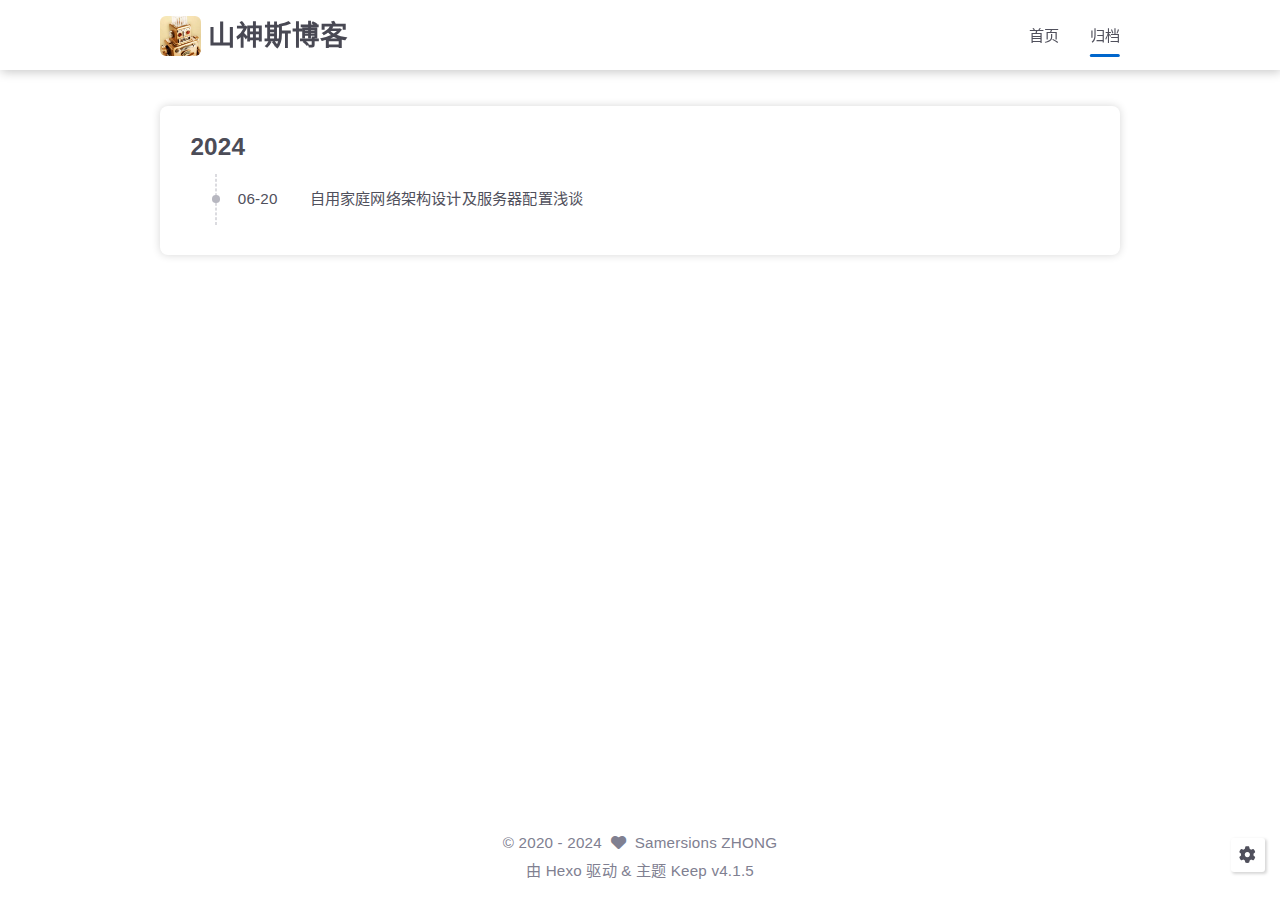
<file: archives/2024/index.html>
<!DOCTYPE html>
<html lang="zh-CN">
<head>
    <meta charset="utf-8">
    <meta name="viewport" content="width=device-width, initial-scale=1, maximum-scale=1">
    <meta name="keywords" content="Hexo Theme Keep">
    <meta name="description" content="Hexo Theme Keep">
    <meta name="author" content="Samersions ZHONG">
    
    <title>
        
            归档: 2024 |
        
        山神斯博客
    </title>
    
<link rel="stylesheet" href="/css/style.css">

    
        <link rel="shortcut icon" href="/images/samlangten.jpg">
    
    
<link rel="stylesheet" href="/font/css/fontawesome.min.css">

    
<link rel="stylesheet" href="/font/css/regular.min.css">

    
<link rel="stylesheet" href="/font/css/solid.min.css">

    
<link rel="stylesheet" href="/font/css/brands.min.css">

    
    <script class="keep-theme-configurations">
    const KEEP = window.KEEP || {}
    KEEP.hexo_config = {"hostname":"blog.samersions.net","root":"/","language":"zh-CN"}
    KEEP.theme_config = {"base_info":{"primary_color":"#0066CC","title":"山神斯博客","author":"Samersions ZHONG","avatar":"/images/samlangten.jpg","logo":"/images/samlangten.jpg","favicon":"/images/samlangten.jpg","url":"https://blog.samersions.net"},"menu":{"home":"/","archives":"/archives"},"first_screen":{"enable":false,"background_img":"/images/bg.svg","background_img_dark":"/images/bg.svg","description":"Keep writing and Keep loving.","hitokoto":false},"social_contact":{"enable":true,"links":{"github":"https://github.com/samlangten","weixin":null,"qq":null,"weibo":null,"zhihu":null,"twitter":null,"x":null,"facebook":null,"email":"mailto://samlangten@outlook.com"}},"scroll":{"progress_bar":{"enable":true},"percent":{"enable":true},"hide_header":true},"home":{"announcement":null,"category":true,"tag":true,"post_datetime":"created","post_datetime_format":"YYYY-MM-DD"},"post":{"author_badge":{"enable":true,"level_badge":true,"custom_badge":["One","Two","Three"]},"word_count":{"wordcount":false,"min2read":false},"datetime_format":"YYYY-MM-DD HH:mm:ss","copyright_info":false,"share":false,"reward":{"enable":false,"img_link":null,"text":null}},"code_block":{"tools":{"enable":true,"style":"default"},"highlight_theme":"default"},"toc":{"enable":true,"number":true,"expand_all":true,"init_open":true,"layout":"right"},"website_count":{"busuanzi_count":{"enable":false,"site_uv":false,"site_pv":false,"page_pv":false}},"local_search":{"enable":false,"preload":false},"comment":{"enable":true,"use":"artalk","valine":{"appid":null,"appkey":null,"server_urls":null,"placeholder":null},"gitalk":{"github_id":null,"github_admins":null,"repository":null,"client_id":null,"client_secret":null,"proxy":null},"twikoo":{"env_id":null,"region":null,"version":"1.6.36"},"waline":{"server_url":null,"reaction":false,"version":"3.2.1"},"giscus":{"repo":null,"repo_id":null,"category":"Announcements","category_id":null,"reactions_enabled":false},"artalk":{"server":"https://artalk.samersions.net"},"disqus":{"shortname":null}},"rss":{"enable":true},"lazyload":{"enable":false},"cdn":{"enable":false,"provider":"cdnjs"},"pjax":{"enable":false},"footer":{"since":2020,"word_count":false,"site_deploy":{"enable":false,"provider":"github","url":null},"record":{"enable":false,"list":[{"code":null,"link":null}]}},"inject":{"enable":false,"css":[null],"js":[null]},"style":{"article_img_align":"left","left_side_width":"260px","content_max_width":"920px","hover":{"shadow":false,"scale":false},"first_screen":{"enable":false,"background_img":"/images/bg.svg","description":"Keep writing and Keep loving."}},"home_article":{"category":{"enable":true,"limit":3},"tag":{"enable":true,"limit":5}},"code_copy":{"enable":true,"style":"default"},"root":"","source_data":{},"version":"4.1.5"}
    KEEP.language_ago = {"second":"%s 秒前","minute":"%s 分钟前","hour":"%s 小时前","day":"%s 天前","week":"%s 周前","month":"%s 个月前","year":"%s 年前"}
    KEEP.language_code_block = {"copy":"复制代码","copied":"已复制","fold":"折叠代码块","folded":"已折叠"}
    KEEP.language_copy_copyright = {"copy":"复制版权信息","copied":"已复制","title":"原文标题","author":"原文作者","link":"原文链接"}
  </script>
<meta name="generator" content="Hexo 7.3.0"></head>


<body>
<div class="progress-bar-container">
    

    
</div>



<main class="page-container border-box">
    <!-- home first screen  -->
    

    <!-- page content -->
    <div class="page-main-content border-box">
        <div class="page-main-content-top">
            
<header class="header-wrapper">

    <div class="border-box header-content">
        <div class="left border-box">
            
                <a class="logo-image border-box" href="/">
                    <img src="/images/samlangten.jpg">
                </a>
            
            <a class="site-name border-box" href="/">
               山神斯博客
            </a>
        </div>

        <div class="right border-box">
            <div class="pc">
                <ul class="menu-list">
                    
                        
                        <li class="menu-item">
                            <a class=""
                               href="/"
                            >
                                
                                首页
                            </a>
                        </li>
                    
                        
                        <li class="menu-item">
                            <a class="active"
                               href="/archives"
                            >
                                
                                归档
                            </a>
                        </li>
                    
                    
                </ul>
            </div>
            <div class="mobile">
                
                <div class="icon-item menu-bar">
                    <div class="menu-bar-middle"></div>
                </div>
            </div>
        </div>
    </div>

    <div class="header-drawer">
        <ul class="drawer-menu-list">
            
                
                <li class="drawer-menu-item flex-center">
                    <a class=""
                       href="/"
                    >首页</a>
                </li>
            
                
                <li class="drawer-menu-item flex-center">
                    <a class="active"
                       href="/archives"
                    >归档</a>
                </li>
            
        </ul>
    </div>

    <div class="window-mask"></div>

</header>


        </div>

        <div class="page-main-content-middle border-box">

            <div class="main-content border-box">
                

                    <div class="fade-in-down-animation">
    <div class="archives-container">
        <div class="archives-timeline border-box">
            
<div class="archive-list-container border-box">
    
        <section class="archive-item border-box">
            <div class="archive-item-header border-box">
                <span class="archive-year">2024</span>
            </div>
            <ul class="archive-item-body border-box">
                
                    <li class="post-item border-box">
                        <span class="starting-point border-box flex-center"></span>
                        <span class="post-date border-box">06-20</span>
                        <a class="post-title border-box text-ellipsis"
                           href="/article/a-network-architecture-design-for-home/"
                        >自用家庭网络架构设计及服务器配置浅谈</a>
                    </li>
                
            </ul>
        </section>
    
</div>

        </div>
    </div>
    



</div>


                
            </div>
        </div>

        <div class="page-main-content-bottom border-box">
            
<footer class="footer border-box">
    <div class="copyright-info info-item">
        &copy;&nbsp;<span>2020</span>&nbsp;-&nbsp;2024
        
            &nbsp;<i class="fas fa-heart icon-animate"></i>&nbsp;&nbsp;<a href="/">Samersions ZHONG</a>
        
    </div>

    <div class="theme-info info-item">
        由&nbsp;<a target="_blank" href="https://hexo.io">Hexo</a>&nbsp;驱动&nbsp;&&nbsp;主题&nbsp;<a class="keep-version" target="_blank" href="https://github.com/XPoet/hexo-theme-keep">Keep</a>
    </div>

    

    

    
</footer>

        </div>
    </div>

    <!-- post tools -->
    

    <!-- side tools -->
    <div class="side-tools">
        <div class="side-tools-container border-box ">
    <ul class="side-tools-list side-tools-show-handle border-box">
        <li class="tools-item tool-font-adjust-plus flex-center">
            <i class="fas fa-search-plus"></i>
        </li>

        <li class="tools-item tool-font-adjust-minus flex-center">
            <i class="fas fa-search-minus"></i>
        </li>

        <li class="tools-item tool-toggle-theme-mode flex-center">
            <i class="fas fa-moon"></i>
        </li>

        <!-- rss -->
        

        <li class="tools-item tool-scroll-to-bottom flex-center">
            <i class="fas fa-arrow-down"></i>
        </li>
    </ul>

    <ul class="exposed-tools-list border-box">
        

        

        <li class="tools-item tool-toggle-show flex-center">
            <i class="fas fa-cog fa-spin"></i>
        </li>

        <li class="tools-item tool-scroll-to-top flex-center show-arrow">
            <i class="arrow fas fa-arrow-up"></i>
            <span class="percent"></span>
        </li>
    </ul>
</div>

    </div>

    <!-- image mask -->
    <div class="zoom-in-image-mask">
    <img class="zoom-in-image">
</div>


    <!-- local search -->
    

    <!-- tablet toc -->
    
</main>




<!-- common -->

<script src="/js/utils.js"></script>

<script src="/js/header-shrink.js"></script>

<script src="/js/back2top.js"></script>

<script src="/js/toggle-theme.js"></script>

<script src="/js/code-block.js"></script>

<script src="/js/main.js"></script>

<script src="/js/libs/anime.min.js"></script>


<!-- local-search -->


<!-- lazyload -->


<div class="">
    <!-- home page -->
    

    <!-- post page -->
    

    <!-- categories page -->
    

    <!-- links page -->
    

    <!-- photos page -->
    

    <!-- tools page -->
    
</div>

<!-- mermaid -->


<!-- pjax -->



</body>
</html>
</file>
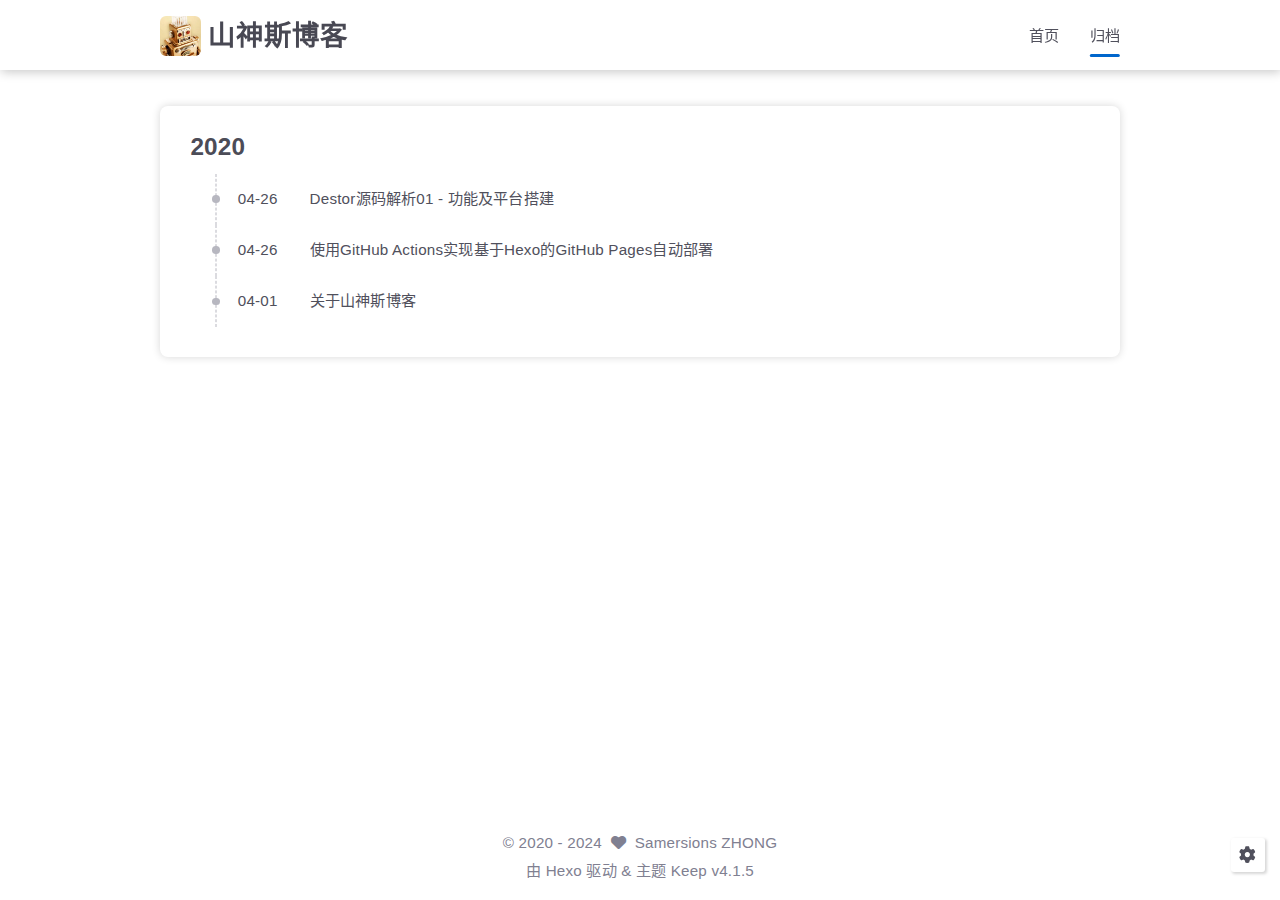
<file: archives/2020/04/index.html>
<!DOCTYPE html>
<html lang="zh-CN">
<head>
    <meta charset="utf-8">
    <meta name="viewport" content="width=device-width, initial-scale=1, maximum-scale=1">
    <meta name="keywords" content="Hexo Theme Keep">
    <meta name="description" content="Hexo Theme Keep">
    <meta name="author" content="Samersions ZHONG">
    
    <title>
        
            归档: 2020/4 |
        
        山神斯博客
    </title>
    
<link rel="stylesheet" href="/css/style.css">

    
        <link rel="shortcut icon" href="/images/samlangten.jpg">
    
    
<link rel="stylesheet" href="/font/css/fontawesome.min.css">

    
<link rel="stylesheet" href="/font/css/regular.min.css">

    
<link rel="stylesheet" href="/font/css/solid.min.css">

    
<link rel="stylesheet" href="/font/css/brands.min.css">

    
    <script class="keep-theme-configurations">
    const KEEP = window.KEEP || {}
    KEEP.hexo_config = {"hostname":"blog.samersions.net","root":"/","language":"zh-CN"}
    KEEP.theme_config = {"base_info":{"primary_color":"#0066CC","title":"山神斯博客","author":"Samersions ZHONG","avatar":"/images/samlangten.jpg","logo":"/images/samlangten.jpg","favicon":"/images/samlangten.jpg","url":"https://blog.samersions.net"},"menu":{"home":"/","archives":"/archives"},"first_screen":{"enable":false,"background_img":"/images/bg.svg","background_img_dark":"/images/bg.svg","description":"Keep writing and Keep loving.","hitokoto":false},"social_contact":{"enable":true,"links":{"github":"https://github.com/samlangten","weixin":null,"qq":null,"weibo":null,"zhihu":null,"twitter":null,"x":null,"facebook":null,"email":"mailto://samlangten@outlook.com"}},"scroll":{"progress_bar":{"enable":true},"percent":{"enable":true},"hide_header":true},"home":{"announcement":null,"category":true,"tag":true,"post_datetime":"created","post_datetime_format":"YYYY-MM-DD"},"post":{"author_badge":{"enable":true,"level_badge":true,"custom_badge":["One","Two","Three"]},"word_count":{"wordcount":false,"min2read":false},"datetime_format":"YYYY-MM-DD HH:mm:ss","copyright_info":false,"share":false,"reward":{"enable":false,"img_link":null,"text":null}},"code_block":{"tools":{"enable":true,"style":"default"},"highlight_theme":"default"},"toc":{"enable":true,"number":true,"expand_all":true,"init_open":true,"layout":"right"},"website_count":{"busuanzi_count":{"enable":false,"site_uv":false,"site_pv":false,"page_pv":false}},"local_search":{"enable":false,"preload":false},"comment":{"enable":true,"use":"artalk","valine":{"appid":null,"appkey":null,"server_urls":null,"placeholder":null},"gitalk":{"github_id":null,"github_admins":null,"repository":null,"client_id":null,"client_secret":null,"proxy":null},"twikoo":{"env_id":null,"region":null,"version":"1.6.36"},"waline":{"server_url":null,"reaction":false,"version":"3.2.1"},"giscus":{"repo":null,"repo_id":null,"category":"Announcements","category_id":null,"reactions_enabled":false},"artalk":{"server":"https://artalk.samersions.net"},"disqus":{"shortname":null}},"rss":{"enable":true},"lazyload":{"enable":false},"cdn":{"enable":false,"provider":"cdnjs"},"pjax":{"enable":false},"footer":{"since":2020,"word_count":false,"site_deploy":{"enable":false,"provider":"github","url":null},"record":{"enable":false,"list":[{"code":null,"link":null}]}},"inject":{"enable":false,"css":[null],"js":[null]},"style":{"article_img_align":"left","left_side_width":"260px","content_max_width":"920px","hover":{"shadow":false,"scale":false},"first_screen":{"enable":false,"background_img":"/images/bg.svg","description":"Keep writing and Keep loving."}},"home_article":{"category":{"enable":true,"limit":3},"tag":{"enable":true,"limit":5}},"code_copy":{"enable":true,"style":"default"},"root":"","source_data":{},"version":"4.1.5"}
    KEEP.language_ago = {"second":"%s 秒前","minute":"%s 分钟前","hour":"%s 小时前","day":"%s 天前","week":"%s 周前","month":"%s 个月前","year":"%s 年前"}
    KEEP.language_code_block = {"copy":"复制代码","copied":"已复制","fold":"折叠代码块","folded":"已折叠"}
    KEEP.language_copy_copyright = {"copy":"复制版权信息","copied":"已复制","title":"原文标题","author":"原文作者","link":"原文链接"}
  </script>
<meta name="generator" content="Hexo 7.3.0"></head>


<body>
<div class="progress-bar-container">
    

    
</div>



<main class="page-container border-box">
    <!-- home first screen  -->
    

    <!-- page content -->
    <div class="page-main-content border-box">
        <div class="page-main-content-top">
            
<header class="header-wrapper">

    <div class="border-box header-content">
        <div class="left border-box">
            
                <a class="logo-image border-box" href="/">
                    <img src="/images/samlangten.jpg">
                </a>
            
            <a class="site-name border-box" href="/">
               山神斯博客
            </a>
        </div>

        <div class="right border-box">
            <div class="pc">
                <ul class="menu-list">
                    
                        
                        <li class="menu-item">
                            <a class=""
                               href="/"
                            >
                                
                                首页
                            </a>
                        </li>
                    
                        
                        <li class="menu-item">
                            <a class="active"
                               href="/archives"
                            >
                                
                                归档
                            </a>
                        </li>
                    
                    
                </ul>
            </div>
            <div class="mobile">
                
                <div class="icon-item menu-bar">
                    <div class="menu-bar-middle"></div>
                </div>
            </div>
        </div>
    </div>

    <div class="header-drawer">
        <ul class="drawer-menu-list">
            
                
                <li class="drawer-menu-item flex-center">
                    <a class=""
                       href="/"
                    >首页</a>
                </li>
            
                
                <li class="drawer-menu-item flex-center">
                    <a class="active"
                       href="/archives"
                    >归档</a>
                </li>
            
        </ul>
    </div>

    <div class="window-mask"></div>

</header>


        </div>

        <div class="page-main-content-middle border-box">

            <div class="main-content border-box">
                

                    <div class="fade-in-down-animation">
    <div class="archives-container">
        <div class="archives-timeline border-box">
            
<div class="archive-list-container border-box">
    
        <section class="archive-item border-box">
            <div class="archive-item-header border-box">
                <span class="archive-year">2020</span>
            </div>
            <ul class="archive-item-body border-box">
                
                    <li class="post-item border-box">
                        <span class="starting-point border-box flex-center"></span>
                        <span class="post-date border-box">04-26</span>
                        <a class="post-title border-box text-ellipsis"
                           href="/article/destor-code-desc-01/"
                        >Destor源码解析01 - 功能及平台搭建</a>
                    </li>
                
                    <li class="post-item border-box">
                        <span class="starting-point border-box flex-center"></span>
                        <span class="post-date border-box">04-26</span>
                        <a class="post-title border-box text-ellipsis"
                           href="/article/hexo-github-pages-actions-deploy/"
                        >使用GitHub Actions实现基于Hexo的GitHub Pages自动部署</a>
                    </li>
                
                    <li class="post-item border-box">
                        <span class="starting-point border-box flex-center"></span>
                        <span class="post-date border-box">04-01</span>
                        <a class="post-title border-box text-ellipsis"
                           href="/article/about/"
                        >关于山神斯博客</a>
                    </li>
                
            </ul>
        </section>
    
</div>

        </div>
    </div>
    



</div>


                
            </div>
        </div>

        <div class="page-main-content-bottom border-box">
            
<footer class="footer border-box">
    <div class="copyright-info info-item">
        &copy;&nbsp;<span>2020</span>&nbsp;-&nbsp;2024
        
            &nbsp;<i class="fas fa-heart icon-animate"></i>&nbsp;&nbsp;<a href="/">Samersions ZHONG</a>
        
    </div>

    <div class="theme-info info-item">
        由&nbsp;<a target="_blank" href="https://hexo.io">Hexo</a>&nbsp;驱动&nbsp;&&nbsp;主题&nbsp;<a class="keep-version" target="_blank" href="https://github.com/XPoet/hexo-theme-keep">Keep</a>
    </div>

    

    

    
</footer>

        </div>
    </div>

    <!-- post tools -->
    

    <!-- side tools -->
    <div class="side-tools">
        <div class="side-tools-container border-box ">
    <ul class="side-tools-list side-tools-show-handle border-box">
        <li class="tools-item tool-font-adjust-plus flex-center">
            <i class="fas fa-search-plus"></i>
        </li>

        <li class="tools-item tool-font-adjust-minus flex-center">
            <i class="fas fa-search-minus"></i>
        </li>

        <li class="tools-item tool-toggle-theme-mode flex-center">
            <i class="fas fa-moon"></i>
        </li>

        <!-- rss -->
        

        <li class="tools-item tool-scroll-to-bottom flex-center">
            <i class="fas fa-arrow-down"></i>
        </li>
    </ul>

    <ul class="exposed-tools-list border-box">
        

        

        <li class="tools-item tool-toggle-show flex-center">
            <i class="fas fa-cog fa-spin"></i>
        </li>

        <li class="tools-item tool-scroll-to-top flex-center show-arrow">
            <i class="arrow fas fa-arrow-up"></i>
            <span class="percent"></span>
        </li>
    </ul>
</div>

    </div>

    <!-- image mask -->
    <div class="zoom-in-image-mask">
    <img class="zoom-in-image">
</div>


    <!-- local search -->
    

    <!-- tablet toc -->
    
</main>




<!-- common -->

<script src="/js/utils.js"></script>

<script src="/js/header-shrink.js"></script>

<script src="/js/back2top.js"></script>

<script src="/js/toggle-theme.js"></script>

<script src="/js/code-block.js"></script>

<script src="/js/main.js"></script>

<script src="/js/libs/anime.min.js"></script>


<!-- local-search -->


<!-- lazyload -->


<div class="">
    <!-- home page -->
    

    <!-- post page -->
    

    <!-- categories page -->
    

    <!-- links page -->
    

    <!-- photos page -->
    

    <!-- tools page -->
    
</div>

<!-- mermaid -->


<!-- pjax -->



</body>
</html>
</file>
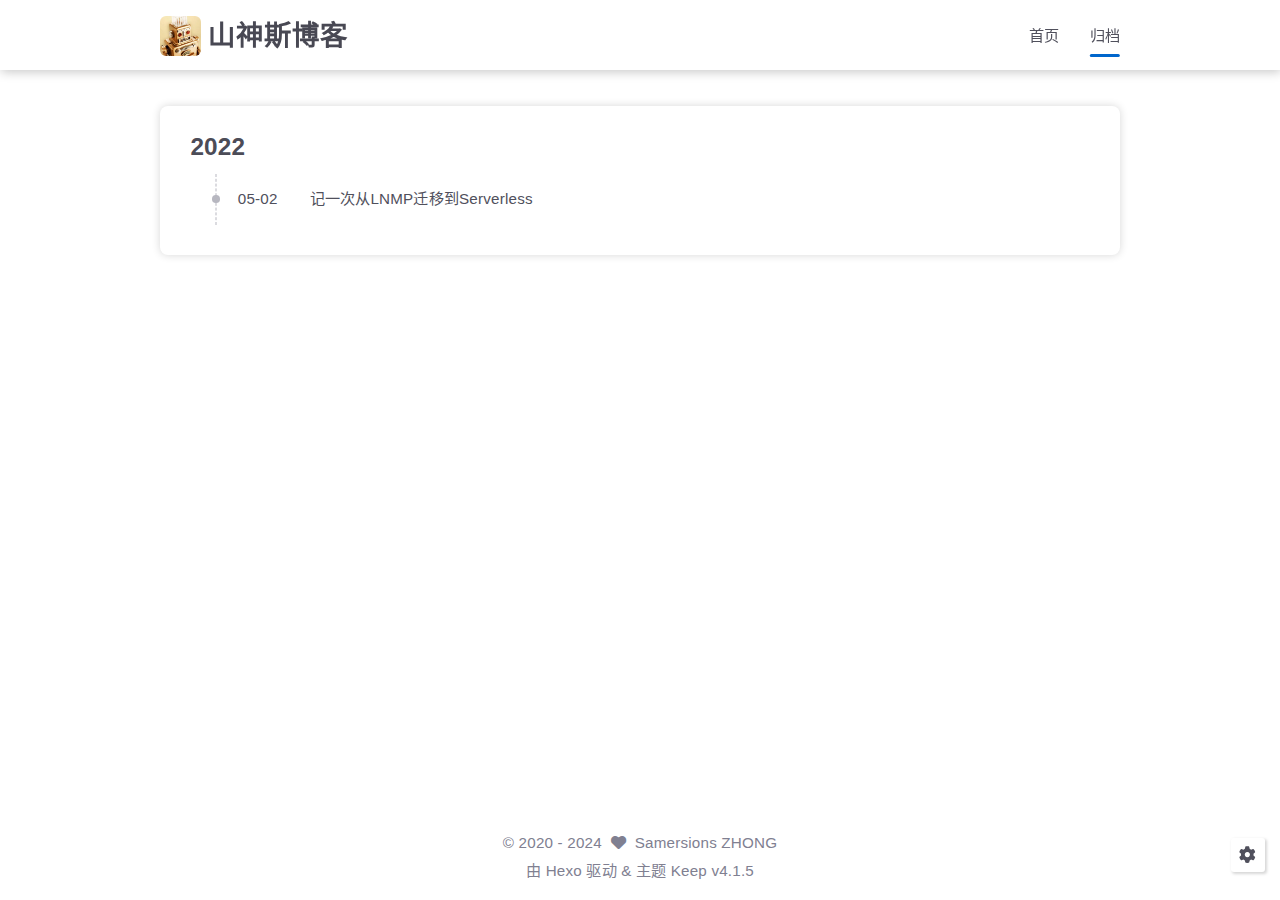
<file: archives/2022/05/index.html>
<!DOCTYPE html>
<html lang="zh-CN">
<head>
    <meta charset="utf-8">
    <meta name="viewport" content="width=device-width, initial-scale=1, maximum-scale=1">
    <meta name="keywords" content="Hexo Theme Keep">
    <meta name="description" content="Hexo Theme Keep">
    <meta name="author" content="Samersions ZHONG">
    
    <title>
        
            归档: 2022/5 |
        
        山神斯博客
    </title>
    
<link rel="stylesheet" href="/css/style.css">

    
        <link rel="shortcut icon" href="/images/samlangten.jpg">
    
    
<link rel="stylesheet" href="/font/css/fontawesome.min.css">

    
<link rel="stylesheet" href="/font/css/regular.min.css">

    
<link rel="stylesheet" href="/font/css/solid.min.css">

    
<link rel="stylesheet" href="/font/css/brands.min.css">

    
    <script class="keep-theme-configurations">
    const KEEP = window.KEEP || {}
    KEEP.hexo_config = {"hostname":"blog.samersions.net","root":"/","language":"zh-CN"}
    KEEP.theme_config = {"base_info":{"primary_color":"#0066CC","title":"山神斯博客","author":"Samersions ZHONG","avatar":"/images/samlangten.jpg","logo":"/images/samlangten.jpg","favicon":"/images/samlangten.jpg","url":"https://blog.samersions.net"},"menu":{"home":"/","archives":"/archives"},"first_screen":{"enable":false,"background_img":"/images/bg.svg","background_img_dark":"/images/bg.svg","description":"Keep writing and Keep loving.","hitokoto":false},"social_contact":{"enable":true,"links":{"github":"https://github.com/samlangten","weixin":null,"qq":null,"weibo":null,"zhihu":null,"twitter":null,"x":null,"facebook":null,"email":"mailto://samlangten@outlook.com"}},"scroll":{"progress_bar":{"enable":true},"percent":{"enable":true},"hide_header":true},"home":{"announcement":null,"category":true,"tag":true,"post_datetime":"created","post_datetime_format":"YYYY-MM-DD"},"post":{"author_badge":{"enable":true,"level_badge":true,"custom_badge":["One","Two","Three"]},"word_count":{"wordcount":false,"min2read":false},"datetime_format":"YYYY-MM-DD HH:mm:ss","copyright_info":false,"share":false,"reward":{"enable":false,"img_link":null,"text":null}},"code_block":{"tools":{"enable":true,"style":"default"},"highlight_theme":"default"},"toc":{"enable":true,"number":true,"expand_all":true,"init_open":true,"layout":"right"},"website_count":{"busuanzi_count":{"enable":false,"site_uv":false,"site_pv":false,"page_pv":false}},"local_search":{"enable":false,"preload":false},"comment":{"enable":true,"use":"artalk","valine":{"appid":null,"appkey":null,"server_urls":null,"placeholder":null},"gitalk":{"github_id":null,"github_admins":null,"repository":null,"client_id":null,"client_secret":null,"proxy":null},"twikoo":{"env_id":null,"region":null,"version":"1.6.36"},"waline":{"server_url":null,"reaction":false,"version":"3.2.1"},"giscus":{"repo":null,"repo_id":null,"category":"Announcements","category_id":null,"reactions_enabled":false},"artalk":{"server":"https://artalk.samersions.net"},"disqus":{"shortname":null}},"rss":{"enable":true},"lazyload":{"enable":false},"cdn":{"enable":false,"provider":"cdnjs"},"pjax":{"enable":false},"footer":{"since":2020,"word_count":false,"site_deploy":{"enable":false,"provider":"github","url":null},"record":{"enable":false,"list":[{"code":null,"link":null}]}},"inject":{"enable":false,"css":[null],"js":[null]},"style":{"article_img_align":"left","left_side_width":"260px","content_max_width":"920px","hover":{"shadow":false,"scale":false},"first_screen":{"enable":false,"background_img":"/images/bg.svg","description":"Keep writing and Keep loving."}},"home_article":{"category":{"enable":true,"limit":3},"tag":{"enable":true,"limit":5}},"code_copy":{"enable":true,"style":"default"},"root":"","source_data":{},"version":"4.1.5"}
    KEEP.language_ago = {"second":"%s 秒前","minute":"%s 分钟前","hour":"%s 小时前","day":"%s 天前","week":"%s 周前","month":"%s 个月前","year":"%s 年前"}
    KEEP.language_code_block = {"copy":"复制代码","copied":"已复制","fold":"折叠代码块","folded":"已折叠"}
    KEEP.language_copy_copyright = {"copy":"复制版权信息","copied":"已复制","title":"原文标题","author":"原文作者","link":"原文链接"}
  </script>
<meta name="generator" content="Hexo 7.3.0"></head>


<body>
<div class="progress-bar-container">
    

    
</div>



<main class="page-container border-box">
    <!-- home first screen  -->
    

    <!-- page content -->
    <div class="page-main-content border-box">
        <div class="page-main-content-top">
            
<header class="header-wrapper">

    <div class="border-box header-content">
        <div class="left border-box">
            
                <a class="logo-image border-box" href="/">
                    <img src="/images/samlangten.jpg">
                </a>
            
            <a class="site-name border-box" href="/">
               山神斯博客
            </a>
        </div>

        <div class="right border-box">
            <div class="pc">
                <ul class="menu-list">
                    
                        
                        <li class="menu-item">
                            <a class=""
                               href="/"
                            >
                                
                                首页
                            </a>
                        </li>
                    
                        
                        <li class="menu-item">
                            <a class="active"
                               href="/archives"
                            >
                                
                                归档
                            </a>
                        </li>
                    
                    
                </ul>
            </div>
            <div class="mobile">
                
                <div class="icon-item menu-bar">
                    <div class="menu-bar-middle"></div>
                </div>
            </div>
        </div>
    </div>

    <div class="header-drawer">
        <ul class="drawer-menu-list">
            
                
                <li class="drawer-menu-item flex-center">
                    <a class=""
                       href="/"
                    >首页</a>
                </li>
            
                
                <li class="drawer-menu-item flex-center">
                    <a class="active"
                       href="/archives"
                    >归档</a>
                </li>
            
        </ul>
    </div>

    <div class="window-mask"></div>

</header>


        </div>

        <div class="page-main-content-middle border-box">

            <div class="main-content border-box">
                

                    <div class="fade-in-down-animation">
    <div class="archives-container">
        <div class="archives-timeline border-box">
            
<div class="archive-list-container border-box">
    
        <section class="archive-item border-box">
            <div class="archive-item-header border-box">
                <span class="archive-year">2022</span>
            </div>
            <ul class="archive-item-body border-box">
                
                    <li class="post-item border-box">
                        <span class="starting-point border-box flex-center"></span>
                        <span class="post-date border-box">05-02</span>
                        <a class="post-title border-box text-ellipsis"
                           href="/article/a-journal-from-lnmp-to-serverless/"
                        >记一次从LNMP迁移到Serverless</a>
                    </li>
                
            </ul>
        </section>
    
</div>

        </div>
    </div>
    



</div>


                
            </div>
        </div>

        <div class="page-main-content-bottom border-box">
            
<footer class="footer border-box">
    <div class="copyright-info info-item">
        &copy;&nbsp;<span>2020</span>&nbsp;-&nbsp;2024
        
            &nbsp;<i class="fas fa-heart icon-animate"></i>&nbsp;&nbsp;<a href="/">Samersions ZHONG</a>
        
    </div>

    <div class="theme-info info-item">
        由&nbsp;<a target="_blank" href="https://hexo.io">Hexo</a>&nbsp;驱动&nbsp;&&nbsp;主题&nbsp;<a class="keep-version" target="_blank" href="https://github.com/XPoet/hexo-theme-keep">Keep</a>
    </div>

    

    

    
</footer>

        </div>
    </div>

    <!-- post tools -->
    

    <!-- side tools -->
    <div class="side-tools">
        <div class="side-tools-container border-box ">
    <ul class="side-tools-list side-tools-show-handle border-box">
        <li class="tools-item tool-font-adjust-plus flex-center">
            <i class="fas fa-search-plus"></i>
        </li>

        <li class="tools-item tool-font-adjust-minus flex-center">
            <i class="fas fa-search-minus"></i>
        </li>

        <li class="tools-item tool-toggle-theme-mode flex-center">
            <i class="fas fa-moon"></i>
        </li>

        <!-- rss -->
        

        <li class="tools-item tool-scroll-to-bottom flex-center">
            <i class="fas fa-arrow-down"></i>
        </li>
    </ul>

    <ul class="exposed-tools-list border-box">
        

        

        <li class="tools-item tool-toggle-show flex-center">
            <i class="fas fa-cog fa-spin"></i>
        </li>

        <li class="tools-item tool-scroll-to-top flex-center show-arrow">
            <i class="arrow fas fa-arrow-up"></i>
            <span class="percent"></span>
        </li>
    </ul>
</div>

    </div>

    <!-- image mask -->
    <div class="zoom-in-image-mask">
    <img class="zoom-in-image">
</div>


    <!-- local search -->
    

    <!-- tablet toc -->
    
</main>




<!-- common -->

<script src="/js/utils.js"></script>

<script src="/js/header-shrink.js"></script>

<script src="/js/back2top.js"></script>

<script src="/js/toggle-theme.js"></script>

<script src="/js/code-block.js"></script>

<script src="/js/main.js"></script>

<script src="/js/libs/anime.min.js"></script>


<!-- local-search -->


<!-- lazyload -->


<div class="">
    <!-- home page -->
    

    <!-- post page -->
    

    <!-- categories page -->
    

    <!-- links page -->
    

    <!-- photos page -->
    

    <!-- tools page -->
    
</div>

<!-- mermaid -->


<!-- pjax -->



</body>
</html>
</file>
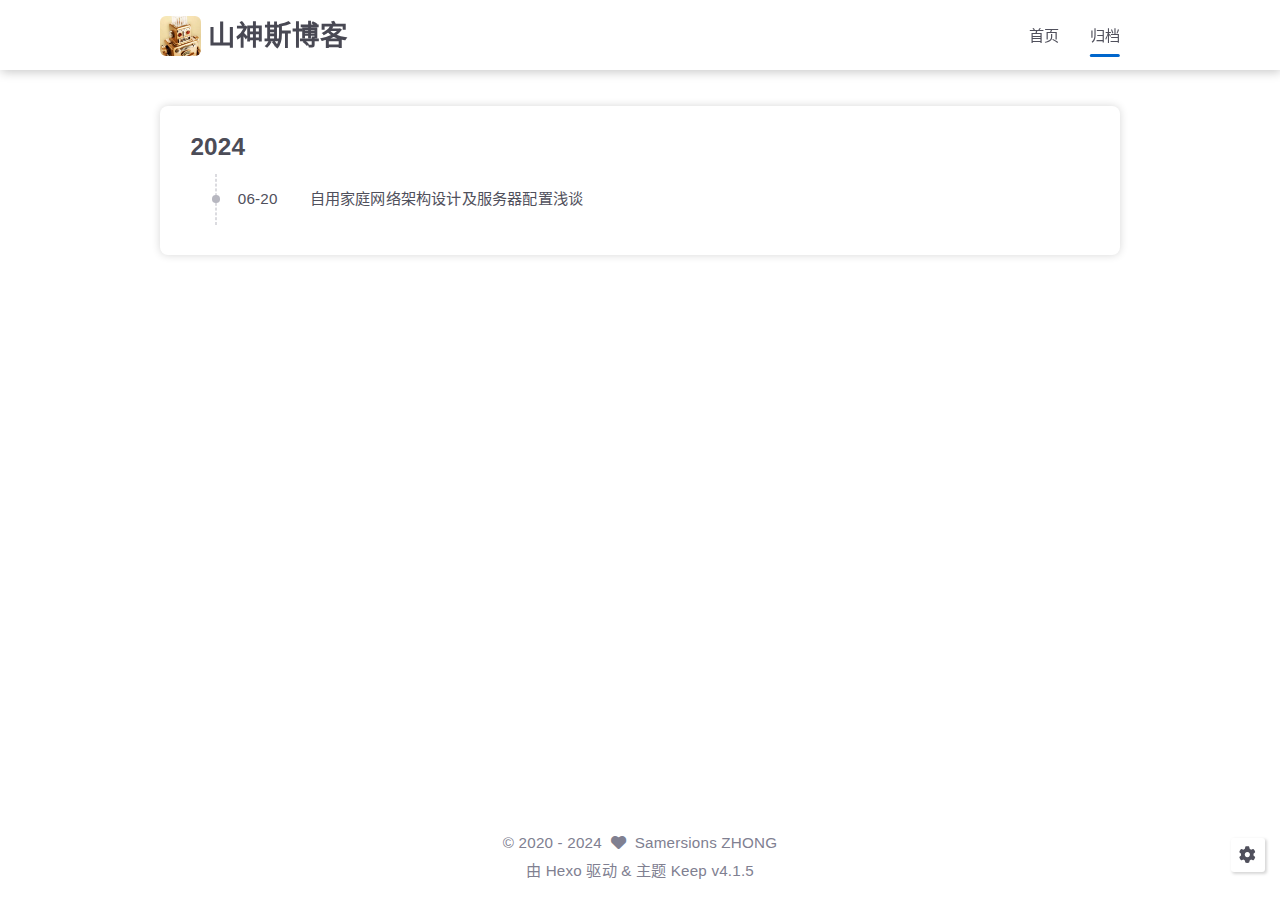
<file: archives/2024/06/index.html>
<!DOCTYPE html>
<html lang="zh-CN">
<head>
    <meta charset="utf-8">
    <meta name="viewport" content="width=device-width, initial-scale=1, maximum-scale=1">
    <meta name="keywords" content="Hexo Theme Keep">
    <meta name="description" content="Hexo Theme Keep">
    <meta name="author" content="Samersions ZHONG">
    
    <title>
        
            归档: 2024/6 |
        
        山神斯博客
    </title>
    
<link rel="stylesheet" href="/css/style.css">

    
        <link rel="shortcut icon" href="/images/samlangten.jpg">
    
    
<link rel="stylesheet" href="/font/css/fontawesome.min.css">

    
<link rel="stylesheet" href="/font/css/regular.min.css">

    
<link rel="stylesheet" href="/font/css/solid.min.css">

    
<link rel="stylesheet" href="/font/css/brands.min.css">

    
    <script class="keep-theme-configurations">
    const KEEP = window.KEEP || {}
    KEEP.hexo_config = {"hostname":"blog.samersions.net","root":"/","language":"zh-CN"}
    KEEP.theme_config = {"base_info":{"primary_color":"#0066CC","title":"山神斯博客","author":"Samersions ZHONG","avatar":"/images/samlangten.jpg","logo":"/images/samlangten.jpg","favicon":"/images/samlangten.jpg","url":"https://blog.samersions.net"},"menu":{"home":"/","archives":"/archives"},"first_screen":{"enable":false,"background_img":"/images/bg.svg","background_img_dark":"/images/bg.svg","description":"Keep writing and Keep loving.","hitokoto":false},"social_contact":{"enable":true,"links":{"github":"https://github.com/samlangten","weixin":null,"qq":null,"weibo":null,"zhihu":null,"twitter":null,"x":null,"facebook":null,"email":"mailto://samlangten@outlook.com"}},"scroll":{"progress_bar":{"enable":true},"percent":{"enable":true},"hide_header":true},"home":{"announcement":null,"category":true,"tag":true,"post_datetime":"created","post_datetime_format":"YYYY-MM-DD"},"post":{"author_badge":{"enable":true,"level_badge":true,"custom_badge":["One","Two","Three"]},"word_count":{"wordcount":false,"min2read":false},"datetime_format":"YYYY-MM-DD HH:mm:ss","copyright_info":false,"share":false,"reward":{"enable":false,"img_link":null,"text":null}},"code_block":{"tools":{"enable":true,"style":"default"},"highlight_theme":"default"},"toc":{"enable":true,"number":true,"expand_all":true,"init_open":true,"layout":"right"},"website_count":{"busuanzi_count":{"enable":false,"site_uv":false,"site_pv":false,"page_pv":false}},"local_search":{"enable":false,"preload":false},"comment":{"enable":true,"use":"artalk","valine":{"appid":null,"appkey":null,"server_urls":null,"placeholder":null},"gitalk":{"github_id":null,"github_admins":null,"repository":null,"client_id":null,"client_secret":null,"proxy":null},"twikoo":{"env_id":null,"region":null,"version":"1.6.36"},"waline":{"server_url":null,"reaction":false,"version":"3.2.1"},"giscus":{"repo":null,"repo_id":null,"category":"Announcements","category_id":null,"reactions_enabled":false},"artalk":{"server":"https://artalk.samersions.net"},"disqus":{"shortname":null}},"rss":{"enable":true},"lazyload":{"enable":false},"cdn":{"enable":false,"provider":"cdnjs"},"pjax":{"enable":false},"footer":{"since":2020,"word_count":false,"site_deploy":{"enable":false,"provider":"github","url":null},"record":{"enable":false,"list":[{"code":null,"link":null}]}},"inject":{"enable":false,"css":[null],"js":[null]},"style":{"article_img_align":"left","left_side_width":"260px","content_max_width":"920px","hover":{"shadow":false,"scale":false},"first_screen":{"enable":false,"background_img":"/images/bg.svg","description":"Keep writing and Keep loving."}},"home_article":{"category":{"enable":true,"limit":3},"tag":{"enable":true,"limit":5}},"code_copy":{"enable":true,"style":"default"},"root":"","source_data":{},"version":"4.1.5"}
    KEEP.language_ago = {"second":"%s 秒前","minute":"%s 分钟前","hour":"%s 小时前","day":"%s 天前","week":"%s 周前","month":"%s 个月前","year":"%s 年前"}
    KEEP.language_code_block = {"copy":"复制代码","copied":"已复制","fold":"折叠代码块","folded":"已折叠"}
    KEEP.language_copy_copyright = {"copy":"复制版权信息","copied":"已复制","title":"原文标题","author":"原文作者","link":"原文链接"}
  </script>
<meta name="generator" content="Hexo 7.3.0"></head>


<body>
<div class="progress-bar-container">
    

    
</div>



<main class="page-container border-box">
    <!-- home first screen  -->
    

    <!-- page content -->
    <div class="page-main-content border-box">
        <div class="page-main-content-top">
            
<header class="header-wrapper">

    <div class="border-box header-content">
        <div class="left border-box">
            
                <a class="logo-image border-box" href="/">
                    <img src="/images/samlangten.jpg">
                </a>
            
            <a class="site-name border-box" href="/">
               山神斯博客
            </a>
        </div>

        <div class="right border-box">
            <div class="pc">
                <ul class="menu-list">
                    
                        
                        <li class="menu-item">
                            <a class=""
                               href="/"
                            >
                                
                                首页
                            </a>
                        </li>
                    
                        
                        <li class="menu-item">
                            <a class="active"
                               href="/archives"
                            >
                                
                                归档
                            </a>
                        </li>
                    
                    
                </ul>
            </div>
            <div class="mobile">
                
                <div class="icon-item menu-bar">
                    <div class="menu-bar-middle"></div>
                </div>
            </div>
        </div>
    </div>

    <div class="header-drawer">
        <ul class="drawer-menu-list">
            
                
                <li class="drawer-menu-item flex-center">
                    <a class=""
                       href="/"
                    >首页</a>
                </li>
            
                
                <li class="drawer-menu-item flex-center">
                    <a class="active"
                       href="/archives"
                    >归档</a>
                </li>
            
        </ul>
    </div>

    <div class="window-mask"></div>

</header>


        </div>

        <div class="page-main-content-middle border-box">

            <div class="main-content border-box">
                

                    <div class="fade-in-down-animation">
    <div class="archives-container">
        <div class="archives-timeline border-box">
            
<div class="archive-list-container border-box">
    
        <section class="archive-item border-box">
            <div class="archive-item-header border-box">
                <span class="archive-year">2024</span>
            </div>
            <ul class="archive-item-body border-box">
                
                    <li class="post-item border-box">
                        <span class="starting-point border-box flex-center"></span>
                        <span class="post-date border-box">06-20</span>
                        <a class="post-title border-box text-ellipsis"
                           href="/article/a-network-architecture-design-for-home/"
                        >自用家庭网络架构设计及服务器配置浅谈</a>
                    </li>
                
            </ul>
        </section>
    
</div>

        </div>
    </div>
    



</div>


                
            </div>
        </div>

        <div class="page-main-content-bottom border-box">
            
<footer class="footer border-box">
    <div class="copyright-info info-item">
        &copy;&nbsp;<span>2020</span>&nbsp;-&nbsp;2024
        
            &nbsp;<i class="fas fa-heart icon-animate"></i>&nbsp;&nbsp;<a href="/">Samersions ZHONG</a>
        
    </div>

    <div class="theme-info info-item">
        由&nbsp;<a target="_blank" href="https://hexo.io">Hexo</a>&nbsp;驱动&nbsp;&&nbsp;主题&nbsp;<a class="keep-version" target="_blank" href="https://github.com/XPoet/hexo-theme-keep">Keep</a>
    </div>

    

    

    
</footer>

        </div>
    </div>

    <!-- post tools -->
    

    <!-- side tools -->
    <div class="side-tools">
        <div class="side-tools-container border-box ">
    <ul class="side-tools-list side-tools-show-handle border-box">
        <li class="tools-item tool-font-adjust-plus flex-center">
            <i class="fas fa-search-plus"></i>
        </li>

        <li class="tools-item tool-font-adjust-minus flex-center">
            <i class="fas fa-search-minus"></i>
        </li>

        <li class="tools-item tool-toggle-theme-mode flex-center">
            <i class="fas fa-moon"></i>
        </li>

        <!-- rss -->
        

        <li class="tools-item tool-scroll-to-bottom flex-center">
            <i class="fas fa-arrow-down"></i>
        </li>
    </ul>

    <ul class="exposed-tools-list border-box">
        

        

        <li class="tools-item tool-toggle-show flex-center">
            <i class="fas fa-cog fa-spin"></i>
        </li>

        <li class="tools-item tool-scroll-to-top flex-center show-arrow">
            <i class="arrow fas fa-arrow-up"></i>
            <span class="percent"></span>
        </li>
    </ul>
</div>

    </div>

    <!-- image mask -->
    <div class="zoom-in-image-mask">
    <img class="zoom-in-image">
</div>


    <!-- local search -->
    

    <!-- tablet toc -->
    
</main>




<!-- common -->

<script src="/js/utils.js"></script>

<script src="/js/header-shrink.js"></script>

<script src="/js/back2top.js"></script>

<script src="/js/toggle-theme.js"></script>

<script src="/js/code-block.js"></script>

<script src="/js/main.js"></script>

<script src="/js/libs/anime.min.js"></script>


<!-- local-search -->


<!-- lazyload -->


<div class="">
    <!-- home page -->
    

    <!-- post page -->
    

    <!-- categories page -->
    

    <!-- links page -->
    

    <!-- photos page -->
    

    <!-- tools page -->
    
</div>

<!-- mermaid -->


<!-- pjax -->



</body>
</html>
</file>
<file: css/style.css>
:root {
  --base-font-size: 15.2px;
  --base-line-height: 22px;
  --base-font-weight: 400;
  --base-font-family: Optima-Regular, Optima, PingFang SC, Microsoft YaHei, sans-serif;
  --page-content-width: 80%;
  --page-content-width-tablet: 88%;
  --page-content-width-mobile: 90%;
  --page-content-max-width: 960px;
  --page-content-max-width-2: calc(var(--page-content-max-width) * 1.2);
  --component-gap: 36px;
  --box-border-radius: 8px;
  --header-height: 70px;
  --header-shrink-height: calc(var(--header-height) * 0.72);
  --header-backdrop-filter-blur: 4px;
  --header-scroll-progress-bar-height: 2px;
  --header-title-font-family: var(--base-font-family);
  --header-title-font-size: 1.8rem;
  --header-menu-icon: inline-block;
  --first-screen-display: block;
  --first-screen-font-family: var(--base-font-family);
  --first-screen-font-size: 2rem;
  --first-screen-font-color-light: #50505c;
  --first-screen-font-color-dark: #adbac5;
  --first-screen-font-offset: 0;
  --first-screen-icon-size: 1.8rem;
  --first-screen-icon-color-light: #50505c;
  --first-screen-icon-color-dark: #adbac5;
  --first-screen-header-font-color-light: #50505c;
  --first-screen-header-font-color-dark: #adbac5;
  --home-post-hover-scale: 1;
  --post-title-align: left;
  --post-author-avatar: block;
  --post-author-name: flex;
  --post-create-datetime: flex;
  --post-update-datetime: flex;
  --post-img-align: 0 auto 0 0;
}
.fade-in-down-animation {
  animation-name: fade-in-down;
  animation-duration: 1s;
  animation-fill-mode: both;
}
.title-hover-animation {
  position: relative;
  display: inline-block;
  color: var(--text-color-2);
  line-height: 1.3;
  vertical-align: top;
  border-bottom: none;
}
.title-hover-animation::before {
  position: absolute;
  bottom: -4px;
  left: 0;
  width: 100%;
  height: 2px;
  background-color: var(--text-color-2);
  transform: scaleX(0);
  visibility: hidden;
  content: "";
  transition-delay: 0s, 0s, 0s, 0s, 0s, 0s;
  transition-timing-function: ease, ease, ease, ease, ease-in-out, ease-in-out;
  transition-duration: 0.2s, 0.2s, 0.2s, 0.2s, 0.2s, 0.2s;
  transition-property: color, background, box-shadow, border-color, visibility, transform;
}
.title-hover-animation:hover::before {
  transform: scaleX(1);
  visibility: visible;
}
@-moz-keyframes fade-in-down {
  0% {
    transform: translateY(-50px);
    opacity: 0;
  }
  100% {
    transform: translateY(0);
    opacity: 1;
  }
}
@-webkit-keyframes fade-in-down {
  0% {
    transform: translateY(-50px);
    opacity: 0;
  }
  100% {
    transform: translateY(0);
    opacity: 1;
  }
}
@-o-keyframes fade-in-down {
  0% {
    transform: translateY(-50px);
    opacity: 0;
  }
  100% {
    transform: translateY(0);
    opacity: 1;
  }
}
@keyframes fade-in-down {
  0% {
    transform: translateY(-50px);
    opacity: 0;
  }
  100% {
    transform: translateY(0);
    opacity: 1;
  }
}
@-moz-keyframes heartbeat-animate {
  0%, 100% {
    transform: scale(1);
  }
  10%, 30% {
    transform: scale(0.88);
  }
  20%, 40%, 60%, 80% {
    transform: scale(1.08);
  }
  50%, 70% {
    transform: scale(1.08);
  }
}
@-webkit-keyframes heartbeat-animate {
  0%, 100% {
    transform: scale(1);
  }
  10%, 30% {
    transform: scale(0.88);
  }
  20%, 40%, 60%, 80% {
    transform: scale(1.08);
  }
  50%, 70% {
    transform: scale(1.08);
  }
}
@-o-keyframes heartbeat-animate {
  0%, 100% {
    transform: scale(1);
  }
  10%, 30% {
    transform: scale(0.88);
  }
  20%, 40%, 60%, 80% {
    transform: scale(1.08);
  }
  50%, 70% {
    transform: scale(1.08);
  }
}
@keyframes heartbeat-animate {
  0%, 100% {
    transform: scale(1);
  }
  10%, 30% {
    transform: scale(0.88);
  }
  20%, 40%, 60%, 80% {
    transform: scale(1.08);
  }
  50%, 70% {
    transform: scale(1.08);
  }
}
@-moz-keyframes img-loading-animation {
  to {
    transform: rotate(1turn);
  }
}
@-webkit-keyframes img-loading-animation {
  to {
    transform: rotate(1turn);
  }
}
@-o-keyframes img-loading-animation {
  to {
    transform: rotate(1turn);
  }
}
@keyframes img-loading-animation {
  to {
    transform: rotate(1turn);
  }
}
@-moz-keyframes blink-caret {
  from, to {
    opacity: 0;
  }
  50% {
    opacity: 1;
  }
}
@-webkit-keyframes blink-caret {
  from, to {
    opacity: 0;
  }
  50% {
    opacity: 1;
  }
}
@-o-keyframes blink-caret {
  from, to {
    opacity: 0;
  }
  50% {
    opacity: 1;
  }
}
@keyframes blink-caret {
  from, to {
    opacity: 0;
  }
  50% {
    opacity: 1;
  }
}
@-moz-keyframes shake {
  0% {
    transform: rotate(-5deg);
  }
  25% {
    transform: rotate(5deg);
  }
  50% {
    transform: rotate(-5deg);
  }
  75% {
    transform: rotate(5deg);
  }
  100% {
    transform: rotate(-5deg);
  }
}
@-webkit-keyframes shake {
  0% {
    transform: rotate(-5deg);
  }
  25% {
    transform: rotate(5deg);
  }
  50% {
    transform: rotate(-5deg);
  }
  75% {
    transform: rotate(5deg);
  }
  100% {
    transform: rotate(-5deg);
  }
}
@-o-keyframes shake {
  0% {
    transform: rotate(-5deg);
  }
  25% {
    transform: rotate(5deg);
  }
  50% {
    transform: rotate(-5deg);
  }
  75% {
    transform: rotate(5deg);
  }
  100% {
    transform: rotate(-5deg);
  }
}
@keyframes shake {
  0% {
    transform: rotate(-5deg);
  }
  25% {
    transform: rotate(5deg);
  }
  50% {
    transform: rotate(-5deg);
  }
  75% {
    transform: rotate(5deg);
  }
  100% {
    transform: rotate(-5deg);
  }
}
:root {
  --primary-color: #06c;
  --primary-color-light-1: #0075eb;
  --primary-color-light-2: #0a85ff;
  --primary-color-dark-1: #005cb8;
  --primary-color-dark-2: #0052a3;
  --background-color-1: #fff;
  --background-color-1-transparent: rgba(255,255,255,0.6);
  --background-color-2: #f7f7f7;
  --background-color-3: #f0f0f0;
  --content-background-color: #fff;
  --text-color-1: #484853;
  --text-color-2: #4c4c57;
  --text-color-3: #50505c;
  --text-color-4: #808091;
  --text-color-5: #b7b7c0;
  --text-color-6: #ededef;
  --toc-text-color: #6f6f80;
  --badge-color: #f0f0f0;
  --badge-background-color: #9393a1;
  --border-color: #b3b3b3;
  --selection-color: #0075eb;
  --shadow-color: rgba(0,0,0,0.16);
  --shadow-hover-color: rgba(0,0,0,0.22);
  --scrollbar-color: #686877;
  --scrollbar-background-color: #e6e6e6;
  --toc-scrollbar-color: rgba(80,80,92,0.1);
  --copyright-icon-bg-color: rgba(80,80,92,0.12);
  --avatar-background-color: #005cb8;
  --header-transparent-background-1: rgba(255,255,255,0.28);
  --header-transparent-background-2: rgba(255,255,255,0.4);
  --pjax-progress-bar-color: linear-gradient(45deg, #f10006, #ef5b00, #e59c01, #19ca05, #00cab5, #0264c8, #c303c3);
  --post-h-bottom-border-color: rgba(80,80,92,0.15);
  --keep-info-color: rgba(117,117,122,0.8);
  --keep-info-background-color: rgba(117,117,122,0.1);
  --keep-info-border-color: rgba(117,117,122,0.6);
  --keep-primary-color: #0458ab;
  --keep-primary-background-color: rgba(4,88,171,0.1);
  --keep-primary-border-color: rgba(4,88,171,0.6);
  --keep-warning-color: #b78d0f;
  --keep-warning-background-color: rgba(183,141,15,0.1);
  --keep-warning-border-color: rgba(183,141,15,0.6);
  --keep-success-color: #10b981;
  --keep-success-background-color: rgba(16,185,129,0.1);
  --keep-success-border-color: rgba(16,185,129,0.6);
  --keep-danger-color: #f43f5e;
  --keep-danger-background-color: rgba(244,63,94,0.1);
  --keep-danger-border-color: rgba(244,63,94,0.6);
}
@media (prefers-color-scheme: light) {
  :root {
    --primary-color: #06c;
    --primary-color-light-1: #0075eb;
    --primary-color-light-2: #0a85ff;
    --primary-color-dark-1: #005cb8;
    --primary-color-dark-2: #0052a3;
    --background-color-1: #fff;
    --background-color-1-transparent: rgba(255,255,255,0.6);
    --background-color-2: #f7f7f7;
    --background-color-3: #f0f0f0;
    --content-background-color: #fff;
    --text-color-1: #484853;
    --text-color-2: #4c4c57;
    --text-color-3: #50505c;
    --text-color-4: #808091;
    --text-color-5: #b7b7c0;
    --text-color-6: #ededef;
    --toc-text-color: #6f6f80;
    --badge-color: #f0f0f0;
    --badge-background-color: #9393a1;
    --border-color: #b3b3b3;
    --selection-color: #0075eb;
    --shadow-color: rgba(0,0,0,0.16);
    --shadow-hover-color: rgba(0,0,0,0.22);
    --scrollbar-color: #686877;
    --scrollbar-background-color: #e6e6e6;
    --toc-scrollbar-color: rgba(80,80,92,0.1);
    --copyright-icon-bg-color: rgba(80,80,92,0.12);
    --avatar-background-color: #005cb8;
    --header-transparent-background-1: rgba(255,255,255,0.28);
    --header-transparent-background-2: rgba(255,255,255,0.4);
    --pjax-progress-bar-color: linear-gradient(45deg, #f10006, #ef5b00, #e59c01, #19ca05, #00cab5, #0264c8, #c303c3);
    --post-h-bottom-border-color: rgba(80,80,92,0.15);
    --keep-info-color: rgba(117,117,122,0.8);
    --keep-info-background-color: rgba(117,117,122,0.1);
    --keep-info-border-color: rgba(117,117,122,0.6);
    --keep-primary-color: #0458ab;
    --keep-primary-background-color: rgba(4,88,171,0.1);
    --keep-primary-border-color: rgba(4,88,171,0.6);
    --keep-warning-color: #b78d0f;
    --keep-warning-background-color: rgba(183,141,15,0.1);
    --keep-warning-border-color: rgba(183,141,15,0.6);
    --keep-success-color: #10b981;
    --keep-success-background-color: rgba(16,185,129,0.1);
    --keep-success-border-color: rgba(16,185,129,0.6);
    --keep-danger-color: #f43f5e;
    --keep-danger-background-color: rgba(244,63,94,0.1);
    --keep-danger-border-color: rgba(244,63,94,0.6);
  }
}
@media (prefers-color-scheme: dark) {
  :root {
    --primary-color: #06c;
    --primary-color-light-1: #0075eb;
    --primary-color-light-2: #0a85ff;
    --primary-color-dark-1: #005cb8;
    --primary-color-dark-2: #0052a3;
    --background-color-1: #22272e;
    --background-color-1-transparent: rgba(34,39,46,0.6);
    --background-color-2: #292f38;
    --background-color-3: #313842;
    --content-background-color: #21262d;
    --text-color-1: #b7c2cc;
    --text-color-2: #b2bec8;
    --text-color-3: #adbac5;
    --text-color-4: #6c8397;
    --text-color-5: #4d5e6c;
    --text-color-6: #2e3841;
    --toc-text-color: #8296a6;
    --badge-color: #343c47;
    --badge-background-color: #ced6dc;
    --border-color: #596678;
    --selection-color: #005ebc;
    --shadow-color: rgba(120,120,120,0.18);
    --shadow-hover-color: rgba(120,120,120,0.24);
    --scrollbar-color: #505b6c;
    --scrollbar-background-color: #1d2127;
    --toc-scrollbar-color: rgba(173,186,197,0.1);
    --copyright-icon-bg-color: rgba(173,186,197,0.12);
    --avatar-background-color: #004a93;
    --header-transparent-background-1: rgba(34,39,46,0.28);
    --header-transparent-background-2: rgba(34,39,46,0.4);
    --pjax-progress-bar-color: linear-gradient(45deg, #ea404a, #ea722f, #e9a71f, #67e559, #18ecec, #1b85f1, #ee1dee);
    --post-h-bottom-border-color: rgba(173,186,197,0.15);
    --keep-info-color: #9999a2;
    --keep-info-background-color: rgba(153,153,162,0.1);
    --keep-info-border-color: rgba(153,153,162,0.5);
    --keep-primary-color: #268bef;
    --keep-primary-background-color: rgba(38,139,239,0.1);
    --keep-primary-border-color: rgba(38,139,239,0.6);
    --keep-warning-color: #ecc34d;
    --keep-warning-background-color: rgba(236,195,77,0.1);
    --keep-warning-border-color: rgba(236,195,77,0.6);
    --keep-success-color: #10b981;
    --keep-success-background-color: rgba(16,185,129,0.1);
    --keep-success-border-color: rgba(16,185,129,0.6);
    --keep-danger-color: #f43f5e;
    --keep-danger-background-color: rgba(244,63,94,0.1);
    --keep-danger-border-color: rgba(244,63,94,0.6);
  }
}
.light-mode {
  --primary-color: #06c;
  --primary-color-light-1: #0075eb;
  --primary-color-light-2: #0a85ff;
  --primary-color-dark-1: #005cb8;
  --primary-color-dark-2: #0052a3;
  --background-color-1: #fff;
  --background-color-1-transparent: rgba(255,255,255,0.6);
  --background-color-2: #f7f7f7;
  --background-color-3: #f0f0f0;
  --content-background-color: #fff;
  --text-color-1: #484853;
  --text-color-2: #4c4c57;
  --text-color-3: #50505c;
  --text-color-4: #808091;
  --text-color-5: #b7b7c0;
  --text-color-6: #ededef;
  --toc-text-color: #6f6f80;
  --badge-color: #f0f0f0;
  --badge-background-color: #9393a1;
  --border-color: #b3b3b3;
  --selection-color: #0075eb;
  --shadow-color: rgba(0,0,0,0.16);
  --shadow-hover-color: rgba(0,0,0,0.22);
  --scrollbar-color: #686877;
  --scrollbar-background-color: #e6e6e6;
  --toc-scrollbar-color: rgba(80,80,92,0.1);
  --copyright-icon-bg-color: rgba(80,80,92,0.12);
  --avatar-background-color: #005cb8;
  --header-transparent-background-1: rgba(255,255,255,0.28);
  --header-transparent-background-2: rgba(255,255,255,0.4);
  --pjax-progress-bar-color: linear-gradient(45deg, #f10006, #ef5b00, #e59c01, #19ca05, #00cab5, #0264c8, #c303c3);
  --post-h-bottom-border-color: rgba(80,80,92,0.15);
  --keep-info-color: rgba(117,117,122,0.8);
  --keep-info-background-color: rgba(117,117,122,0.1);
  --keep-info-border-color: rgba(117,117,122,0.6);
  --keep-primary-color: #0458ab;
  --keep-primary-background-color: rgba(4,88,171,0.1);
  --keep-primary-border-color: rgba(4,88,171,0.6);
  --keep-warning-color: #b78d0f;
  --keep-warning-background-color: rgba(183,141,15,0.1);
  --keep-warning-border-color: rgba(183,141,15,0.6);
  --keep-success-color: #10b981;
  --keep-success-background-color: rgba(16,185,129,0.1);
  --keep-success-border-color: rgba(16,185,129,0.6);
  --keep-danger-color: #f43f5e;
  --keep-danger-background-color: rgba(244,63,94,0.1);
  --keep-danger-border-color: rgba(244,63,94,0.6);
}
.dark-mode {
  --primary-color: #06c;
  --primary-color-light-1: #0075eb;
  --primary-color-light-2: #0a85ff;
  --primary-color-dark-1: #005cb8;
  --primary-color-dark-2: #0052a3;
  --background-color-1: #22272e;
  --background-color-1-transparent: rgba(34,39,46,0.6);
  --background-color-2: #292f38;
  --background-color-3: #313842;
  --content-background-color: #21262d;
  --text-color-1: #b7c2cc;
  --text-color-2: #b2bec8;
  --text-color-3: #adbac5;
  --text-color-4: #6c8397;
  --text-color-5: #4d5e6c;
  --text-color-6: #2e3841;
  --toc-text-color: #8296a6;
  --badge-color: #343c47;
  --badge-background-color: #ced6dc;
  --border-color: #596678;
  --selection-color: #005ebc;
  --shadow-color: rgba(120,120,120,0.18);
  --shadow-hover-color: rgba(120,120,120,0.24);
  --scrollbar-color: #505b6c;
  --scrollbar-background-color: #1d2127;
  --toc-scrollbar-color: rgba(173,186,197,0.1);
  --copyright-icon-bg-color: rgba(173,186,197,0.12);
  --avatar-background-color: #004a93;
  --header-transparent-background-1: rgba(34,39,46,0.28);
  --header-transparent-background-2: rgba(34,39,46,0.4);
  --pjax-progress-bar-color: linear-gradient(45deg, #ea404a, #ea722f, #e9a71f, #67e559, #18ecec, #1b85f1, #ee1dee);
  --post-h-bottom-border-color: rgba(173,186,197,0.15);
  --keep-info-color: #9999a2;
  --keep-info-background-color: rgba(153,153,162,0.1);
  --keep-info-border-color: rgba(153,153,162,0.5);
  --keep-primary-color: #268bef;
  --keep-primary-background-color: rgba(38,139,239,0.1);
  --keep-primary-border-color: rgba(38,139,239,0.6);
  --keep-warning-color: #ecc34d;
  --keep-warning-background-color: rgba(236,195,77,0.1);
  --keep-warning-border-color: rgba(236,195,77,0.6);
  --keep-success-color: #10b981;
  --keep-success-background-color: rgba(16,185,129,0.1);
  --keep-success-border-color: rgba(16,185,129,0.6);
  --keep-danger-color: #f43f5e;
  --keep-danger-background-color: rgba(244,63,94,0.1);
  --keep-danger-border-color: rgba(244,63,94,0.6);
}
* {
  transition-delay: 0s, 0s, 0s, 0s;
  transition-timing-function: ease, ease, ease, ease;
  transition-duration: 0.2s, 0.2s, 0.2s, 0.2s;
  transition-property: color, background, box-shadow, border-color;
}
*::-webkit-scrollbar {
  width: 0.4rem;
  height: 0.32rem;
  transition: all 0.2s ease;
}
*::-webkit-scrollbar-thumb {
  background: var(--scrollbar-color);
  border-radius: 0.2rem;
}
*::-webkit-scrollbar-track {
  background: var(--scrollbar-background-color);
}
html,
body {
  position: relative;
  width: 100%;
  height: 100%;
  margin: 0;
  padding: 0;
  color: var(--text-color-3);
  font-weight: var(--base-font-weight);
  font-size: var(--base-font-size);
  font-family: var(--base-font-family);
  line-height: var(--base-line-height);
  letter-spacing: 0.2px;
  background: var(--background-color-1);
}
html::-webkit-scrollbar,
body::-webkit-scrollbar {
  width: 0.56rem;
  height: 0.56rem;
}
@media (max-width: 800px) {
  html,
  body {
    font-size: calc(var(--base-font-size) * 0.95) !important;
    line-height: calc(var(--base-line-height) * 0.95) !important;
  }
  html::-webkit-scrollbar,
  body::-webkit-scrollbar {
    width: 0.42rem;
    height: 0.42rem;
  }
}
@media (max-width: 500px) {
  html,
  body {
    font-size: calc(var(--base-font-size) * 0.9) !important;
    line-height: calc(var(--base-line-height) * 0.9) !important;
  }
}
::selection {
  color: #fff;
  background: var(--selection-color);
}
ul,
ol,
li {
  margin: 0;
  padding: 0;
  list-style: none;
}
a {
  color: var(--text-color-3);
  text-decoration: none;
}
a i,
a span {
  color: var(--text-color-3);
}
a:hover,
a:active {
  color: var(--primary-color);
  text-decoration: none !important;
}
a:hover i,
a:active i,
a:hover span,
a:active span {
  color: var(--primary-color);
}
.dark-mode img {
  filter: brightness(0.9);
}
.dark-mode img:hover {
  filter: brightness(1);
}
img[lazyload] {
  position: relative;
  box-sizing: border-box;
  width: 8rem;
  height: 8rem;
  box-shadow: none !important;
  cursor: not-allowed;
  pointer-events: none;
}
img[lazyload]::before {
  position: absolute;
  top: 0;
  left: 0;
  display: block;
  width: 100%;
  height: 100%;
  background: var(--background-color-1);
  content: '';
  transition-delay: 0s, 0s, 0s, 0s, 0s;
  transition-timing-function: ease, ease, ease, ease, ease;
  transition-duration: 0.2s, 0.2s, 0.2s, 0.2s, 0.2s;
  transition-property: color, background, box-shadow, border-color, background;
}
img[lazyload]::after {
  position: absolute;
  top: 0;
  right: 0;
  bottom: 0;
  left: 0;
  display: block;
  width: 2rem;
  height: 2rem;
  margin: auto;
  border: 2px solid var(--text-color-6);
  border-top-color: var(--selection-color);
  border-left-color: var(--selection-color);
  border-radius: 50%;
  animation: img-loading-animation 750ms infinite linear;
  content: '';
  transition-delay: 0s, 0s, 0s, 0s, 0s;
  transition-timing-function: ease, ease, ease, ease, ease;
  transition-duration: 0.2s, 0.2s, 0.2s, 0.2s, 0.2s;
  transition-property: color, background, box-shadow, border-color, border;
}
.flex-center {
  display: flex;
  align-items: center;
  justify-content: center;
}
.flex-start {
  display: flex;
  align-items: center;
  justify-content: flex-start;
}
.flex-end {
  display: flex;
  align-items: center;
  justify-content: flex-end;
}
.border-box {
  position: relative;
  box-sizing: border-box;
}
.text-ellipsis {
  overflow: hidden;
  white-space: nowrap;
  text-overflow: ellipsis;
}
.text-color-2 {
  color: var(--text-color-2);
}
.text-color-3 {
  color: var(--text-color-3);
}
.text-color-4 {
  color: var(--text-color-4);
}
.clear::after {
  display: block;
  clear: both;
  height: 0;
  overflow: hidden;
  visibility: hidden;
  content: '';
}
.tooltip {
  position: relative;
  box-sizing: border-box;
}
.tooltip:hover .tooltip-content {
  display: inline-block;
}
.tooltip.show-img .tooltip-content {
  display: none !important;
}
.tooltip .tooltip-content {
  position: absolute;
  top: -0.4rem;
  left: 50%;
  z-index: 1010;
  display: none;
  box-sizing: border-box;
  padding: 0.2rem 0.6rem;
  color: var(--text-color-6);
  font-size: 0.8rem;
  letter-spacing: 0.8px;
  white-space: nowrap;
  background: var(--text-color-1);
  border-radius: 0.3rem;
  transform: translateX(-50%) translateY(-100%);
  transition-delay: 0s, 0s, 0s, 0s, 0s;
  transition-timing-function: ease, ease, ease, ease, ease;
  transition-duration: 0.2s, 0.2s, 0.2s, 0.2s, 0.2s;
  transition-property: color, background, box-shadow, border-color, display;
  -moz-user-select: none;
  -ms-user-select: none;
  -webkit-user-select: none;
  user-select: none;
}
.tooltip-img {
  position: relative;
  box-sizing: border-box;
}
.tooltip-img.show-img .tooltip-img-box {
  display: flex;
}
.tooltip-img .tooltip-img-box {
  position: absolute;
  top: -0.4rem;
  left: 50%;
  z-index: 1011;
  display: none;
  align-items: center;
  justify-content: center;
  box-sizing: border-box;
  min-height: 6rem;
  overflow: hidden;
  background: var(--background-color-3);
  border: 0.2rem solid var(--text-color-4);
  border-radius: 0.3rem;
  transform: translateX(-50%) translateY(-100%);
  transition-delay: 0s, 0s, 0s, 0s, 0s;
  transition-timing-function: ease, ease, ease, ease, ease;
  transition-duration: 0.2s, 0.2s, 0.2s, 0.2s, 0.2s;
  transition-property: color, background, box-shadow, border-color, display;
  -moz-user-select: none;
  -ms-user-select: none;
  -webkit-user-select: none;
  user-select: none;
}
.tooltip-img .tooltip-img-box.has-tip {
  flex-direction: column;
  justify-content: space-between;
}
.tooltip-img .tooltip-img-box img {
  display: block;
  max-height: 10rem;
}
.tooltip-img .tooltip-img-box .tip {
  position: relative;
  box-sizing: border-box;
  width: 100%;
  padding: 0.3rem 0;
  color: #555;
  font-size: 0.9rem;
  text-align: center;
}
.keep-markdown-body,
.keep-markdown-body > .post {
  font-size: 1rem;
}
.keep-markdown-body blockquote,
.keep-markdown-body > .post blockquote {
  position: relative;
  display: flex;
  flex-direction: column;
  justify-content: flex-start;
  box-sizing: border-box;
  margin: 1.4rem 0;
  padding: 0.8rem;
  color: var(--text-color-3);
  background: var(--background-color-2);
  border-left: 0.4rem solid var(--text-color-4);
  border-top-left-radius: 0.2rem;
  border-bottom-left-radius: 0.2rem;
}
.keep-markdown-body blockquote p,
.keep-markdown-body > .post blockquote p,
.keep-markdown-body blockquote ul,
.keep-markdown-body > .post blockquote ul,
.keep-markdown-body blockquote ol,
.keep-markdown-body > .post blockquote ol,
.keep-markdown-body blockquote footer,
.keep-markdown-body > .post blockquote footer {
  position: relative;
  box-sizing: border-box;
}
.keep-markdown-body blockquote footer,
.keep-markdown-body > .post blockquote footer {
  margin-bottom: 0.6rem;
  font-style: italic;
}
.keep-markdown-body blockquote cite,
.keep-markdown-body > .post blockquote cite {
  position: relative;
  box-sizing: border-box;
  margin-left: 1rem;
  color: var(--text-color-4);
}
.keep-markdown-body blockquote cite::before,
.keep-markdown-body > .post blockquote cite::before {
  content: '— ';
}
.keep-markdown-body p,
.keep-markdown-body > .post p {
  margin: 0.6rem 0;
  color: var(--text-color-3);
  line-height: 2;
}
.keep-markdown-body a,
.keep-markdown-body > .post a {
  position: relative;
  box-sizing: border-box;
  padding-bottom: 0.1rem;
  text-decoration: none;
  overflow-wrap: break-word;
  border-bottom: 0.1rem solid var(--text-color-4);
  outline: 0;
  cursor: pointer;
}
.keep-markdown-body a .fas,
.keep-markdown-body > .post a .fas,
.keep-markdown-body a .far,
.keep-markdown-body > .post a .far,
.keep-markdown-body a .fab,
.keep-markdown-body > .post a .fab {
  position: relative;
  margin: 0 0.2rem 0 0.4rem;
  color: var(--text-color-4);
  font-size: 0.8rem;
}
.keep-markdown-body a:hover,
.keep-markdown-body > .post a:hover {
  text-decoration: underline;
}
.keep-markdown-body a:hover::after,
.keep-markdown-body > .post a:hover::after {
  background: var(--primary-color);
}
.keep-markdown-body strong,
.keep-markdown-body > .post strong {
  color: var(--text-color-3);
}
.keep-markdown-body em,
.keep-markdown-body > .post em {
  color: var(--text-color-3);
}
.keep-markdown-body ul li,
.keep-markdown-body > .post ul li,
.keep-markdown-body ol li,
.keep-markdown-body > .post ol li {
  margin: 0.3rem 0 0.3rem 1rem;
  line-height: 2rem;
}
.keep-markdown-body ul li,
.keep-markdown-body > .post ul li {
  list-style: disc;
}
.keep-markdown-body ul li ul li,
.keep-markdown-body > .post ul li ul li {
  list-style: circle;
}
.keep-markdown-body ul li ul li ul li,
.keep-markdown-body > .post ul li ul li ul li {
  list-style: square;
}
.keep-markdown-body ol li,
.keep-markdown-body > .post ol li {
  list-style: decimal;
}
.keep-markdown-body ol li ol li,
.keep-markdown-body > .post ol li ol li {
  list-style: upper-alpha;
}
.keep-markdown-body ol li ol li ol li,
.keep-markdown-body > .post ol li ol li ol li {
  list-style: upper-roman;
}
.keep-markdown-body li,
.keep-markdown-body > .post li {
  color: var(--text-color-3);
}
.keep-markdown-body h1,
.keep-markdown-body > .post h1,
.keep-markdown-body h2,
.keep-markdown-body > .post h2,
.keep-markdown-body h3,
.keep-markdown-body > .post h3,
.keep-markdown-body h4,
.keep-markdown-body > .post h4,
.keep-markdown-body h5,
.keep-markdown-body > .post h5,
.keep-markdown-body h6,
.keep-markdown-body > .post h6 {
  position: relative;
  display: flex;
  justify-content: space-between;
  order: 0;
  box-sizing: border-box;
  padding-top: 0.4rem;
  padding-bottom: 0.2rem;
  overflow: hidden;
  color: var(--text-color-2);
  line-height: 1.6;
  border-bottom: 1px solid var(--post-h-bottom-border-color);
}
@media (max-width: 800px) {
  .keep-markdown-body h1,
  .keep-markdown-body > .post h1,
  .keep-markdown-body h2,
  .keep-markdown-body > .post h2,
  .keep-markdown-body h3,
  .keep-markdown-body > .post h3,
  .keep-markdown-body h4,
  .keep-markdown-body > .post h4,
  .keep-markdown-body h5,
  .keep-markdown-body > .post h5,
  .keep-markdown-body h6,
  .keep-markdown-body > .post h6 {
    line-height: 1.4;
  }
}
@media (max-width: 500px) {
  .keep-markdown-body h1,
  .keep-markdown-body > .post h1,
  .keep-markdown-body h2,
  .keep-markdown-body > .post h2,
  .keep-markdown-body h3,
  .keep-markdown-body > .post h3,
  .keep-markdown-body h4,
  .keep-markdown-body > .post h4,
  .keep-markdown-body h5,
  .keep-markdown-body > .post h5,
  .keep-markdown-body h6,
  .keep-markdown-body > .post h6 {
    line-height: 1.3;
  }
}
.keep-markdown-body h1:hover a.headerlink,
.keep-markdown-body > .post h1:hover a.headerlink,
.keep-markdown-body h2:hover a.headerlink,
.keep-markdown-body > .post h2:hover a.headerlink,
.keep-markdown-body h3:hover a.headerlink,
.keep-markdown-body > .post h3:hover a.headerlink,
.keep-markdown-body h4:hover a.headerlink,
.keep-markdown-body > .post h4:hover a.headerlink,
.keep-markdown-body h5:hover a.headerlink,
.keep-markdown-body > .post h5:hover a.headerlink,
.keep-markdown-body h6:hover a.headerlink,
.keep-markdown-body > .post h6:hover a.headerlink {
  visibility: visible;
}
.keep-markdown-body h1 a.headerlink,
.keep-markdown-body > .post h1 a.headerlink,
.keep-markdown-body h2 a.headerlink,
.keep-markdown-body > .post h2 a.headerlink,
.keep-markdown-body h3 a.headerlink,
.keep-markdown-body > .post h3 a.headerlink,
.keep-markdown-body h4 a.headerlink,
.keep-markdown-body > .post h4 a.headerlink,
.keep-markdown-body h5 a.headerlink,
.keep-markdown-body > .post h5 a.headerlink,
.keep-markdown-body h6 a.headerlink,
.keep-markdown-body > .post h6 a.headerlink {
  position: relative;
  order: 1;
  box-sizing: border-box;
  margin-left: 0.4rem;
  padding-top: 0.2rem;
  color: var(--text-color-4);
  font-size: 1.2rem;
  text-decoration: none;
  border: none;
  visibility: hidden;
}
.keep-markdown-body h1 a.headerlink:hover,
.keep-markdown-body > .post h1 a.headerlink:hover,
.keep-markdown-body h2 a.headerlink:hover,
.keep-markdown-body > .post h2 a.headerlink:hover,
.keep-markdown-body h3 a.headerlink:hover,
.keep-markdown-body > .post h3 a.headerlink:hover,
.keep-markdown-body h4 a.headerlink:hover,
.keep-markdown-body > .post h4 a.headerlink:hover,
.keep-markdown-body h5 a.headerlink:hover,
.keep-markdown-body > .post h5 a.headerlink:hover,
.keep-markdown-body h6 a.headerlink:hover,
.keep-markdown-body > .post h6 a.headerlink:hover {
  color: var(--text-color-3);
}
.keep-markdown-body h1 a.headerlink::before,
.keep-markdown-body > .post h1 a.headerlink::before,
.keep-markdown-body h2 a.headerlink::before,
.keep-markdown-body > .post h2 a.headerlink::before,
.keep-markdown-body h3 a.headerlink::before,
.keep-markdown-body > .post h3 a.headerlink::before,
.keep-markdown-body h4 a.headerlink::before,
.keep-markdown-body > .post h4 a.headerlink::before,
.keep-markdown-body h5 a.headerlink::before,
.keep-markdown-body > .post h5 a.headerlink::before,
.keep-markdown-body h6 a.headerlink::before,
.keep-markdown-body > .post h6 a.headerlink::before {
  font-weight: 600;
  font-family: 'Font Awesome 6 Free';
  content: '\f0c1';
}
.keep-markdown-body h1,
.keep-markdown-body > .post h1 {
  font-weight: 600;
  font-size: 1.8rem;
}
@media (max-width: 800px) {
  .keep-markdown-body h1,
  .keep-markdown-body > .post h1 {
    font-size: 1.6rem;
  }
}
@media (max-width: 500px) {
  .keep-markdown-body h1,
  .keep-markdown-body > .post h1 {
    line-height: 1.5rem;
  }
}
.keep-markdown-body h2,
.keep-markdown-body > .post h2 {
  font-weight: 600;
  font-size: 1.7rem;
}
@media (max-width: 800px) {
  .keep-markdown-body h2,
  .keep-markdown-body > .post h2 {
    font-size: 1.5rem;
  }
}
@media (max-width: 500px) {
  .keep-markdown-body h2,
  .keep-markdown-body > .post h2 {
    line-height: 1.4rem;
  }
}
.keep-markdown-body h3,
.keep-markdown-body > .post h3 {
  font-weight: 550;
  font-size: 1.6rem;
}
@media (max-width: 800px) {
  .keep-markdown-body h3,
  .keep-markdown-body > .post h3 {
    font-size: 1.4rem;
  }
}
@media (max-width: 500px) {
  .keep-markdown-body h3,
  .keep-markdown-body > .post h3 {
    line-height: 1.3rem;
  }
}
.keep-markdown-body h4,
.keep-markdown-body > .post h4 {
  font-weight: 550;
  font-size: 1.4rem;
}
@media (max-width: 800px) {
  .keep-markdown-body h4,
  .keep-markdown-body > .post h4 {
    font-size: 1.2rem;
  }
}
@media (max-width: 500px) {
  .keep-markdown-body h4,
  .keep-markdown-body > .post h4 {
    line-height: 1.1rem;
  }
}
.keep-markdown-body h4 a.headerlink,
.keep-markdown-body > .post h4 a.headerlink {
  font-size: 1.1rem;
}
.keep-markdown-body h5,
.keep-markdown-body > .post h5 {
  font-weight: 500;
  font-size: 1.3rem;
}
@media (max-width: 800px) {
  .keep-markdown-body h5,
  .keep-markdown-body > .post h5 {
    font-size: 1.2rem;
  }
}
@media (max-width: 500px) {
  .keep-markdown-body h5,
  .keep-markdown-body > .post h5 {
    line-height: 1.1rem;
  }
}
.keep-markdown-body h5 a.headerlink,
.keep-markdown-body > .post h5 a.headerlink {
  font-size: 1.1rem;
}
.keep-markdown-body h6,
.keep-markdown-body > .post h6 {
  font-weight: 500;
  font-size: 1.2rem;
  line-height: 1.2;
}
@media (max-width: 800px) {
  .keep-markdown-body h6,
  .keep-markdown-body > .post h6 {
    font-size: 1.1rem;
    line-height: 1.1;
  }
}
.keep-markdown-body h6 a.headerlink,
.keep-markdown-body > .post h6 a.headerlink {
  font-size: 1rem;
}
.keep-markdown-body img,
.keep-markdown-body > .post img {
  position: relative;
  display: block;
  box-sizing: border-box;
  max-width: 100%;
  box-shadow: 0 0 0.2rem var(--shadow-color);
  cursor: zoom-in;
  opacity: 1;
}
.keep-markdown-body img.hide,
.keep-markdown-body > .post img.hide {
  opacity: 0;
}
.keep-markdown-body img[lazyload],
.keep-markdown-body > .post img[lazyload] {
  margin: 0.8rem auto 0.2rem;
  zoom: 1 !important;
}
.keep-markdown-body > img,
.keep-markdown-body > .post > img,
.keep-markdown-body p > img,
.keep-markdown-body > .post p > img {
  margin: var(--post-img-align);
}
.keep-markdown-body > .table-container,
.keep-markdown-body > .post > .table-container {
  box-sizing: border-box;
  width: 100%;
  margin: 1.5rem 0;
  overflow: auto;
}
.keep-markdown-body > .table-container table,
.keep-markdown-body > .post > .table-container table {
  box-sizing: border-box;
  width: 100%;
  border-collapse: collapse;
  border-spacing: 0;
}
@media (max-width: 500px) {
  .keep-markdown-body > .table-container table,
  .keep-markdown-body > .post > .table-container table {
    table-layout: fixed;
  }
}
.keep-markdown-body > .table-container table td,
.keep-markdown-body > .post > .table-container table td,
.keep-markdown-body > .table-container table th,
.keep-markdown-body > .post > .table-container table th {
  padding: 0;
}
.keep-markdown-body > .table-container table td,
.keep-markdown-body > .post > .table-container table td {
  color: var(--text-color-3);
}
.keep-markdown-body > .table-container table th,
.keep-markdown-body > .post > .table-container table th {
  color: var(--text-color-2);
  font-weight: 600;
}
.keep-markdown-body > .table-container table td,
.keep-markdown-body > .post > .table-container table td,
.keep-markdown-body > .table-container table th,
.keep-markdown-body > .post > .table-container table th {
  padding: 0.5rem 1rem;
  border: 0.1rem solid var(--border-color);
}
.keep-markdown-body > .table-container table tr,
.keep-markdown-body > .post > .table-container table tr {
  background-color: var(--background-color-1);
  border: 0.1rem solid var(--border-color);
}
.keep-markdown-body > .table-container table tr:nth-child(2n),
.keep-markdown-body > .post > .table-container table tr:nth-child(2n) {
  background-color: var(--background-color-2);
}
.keep-markdown-body .mermaid,
.keep-markdown-body > .post .mermaid {
  background: #f5f5f5 !important;
  border-radius: 0.3rem;
}
:root {
  --toolbar-foreground: #50505c;
  --toolbar-background: #f0f0f0;
  --code-foreground: #585865;
  --code-background: rgba(0,102,204,0.15);
  --code-border-color: #2994ff;
  --highlight-background: #fafafa;
  --highlight-foreground: #535360;
  --highlight-comment: #8e908c;
  --highlight-red: #c82829;
  --highlight-orange: #f5871f;
  --highlight-yellow: #eab700;
  --highlight-green: #718c00;
  --highlight-aqua: #3e999f;
  --highlight-blue: #4271ae;
  --highlight-purple: #8959a8;
  --highlight-deletion: #fdd;
  --highlight-addition: #dfd;
  --highlight-gutter-color: #585865;
  --highlight-gutter-bg-color: #f2f2f2;
  --mac-toolbar-background-color: #21252b;
  --shrink-line-foreground: #808091;
  --shrink-line-background-1: rgba(210,210,210,0.9);
  --shrink-line-background-2: rgba(225,225,225,0.6);
}
@media (prefers-color-scheme: light) {
  :root {
    --toolbar-foreground: #50505c;
    --toolbar-background: #f0f0f0;
    --code-foreground: #585865;
    --code-background: rgba(0,102,204,0.15);
    --code-border-color: #2994ff;
    --highlight-background: #fafafa;
    --highlight-foreground: #535360;
    --highlight-comment: #8e908c;
    --highlight-red: #c82829;
    --highlight-orange: #f5871f;
    --highlight-yellow: #eab700;
    --highlight-green: #718c00;
    --highlight-aqua: #3e999f;
    --highlight-blue: #4271ae;
    --highlight-purple: #8959a8;
    --highlight-deletion: #fdd;
    --highlight-addition: #dfd;
    --highlight-gutter-color: #585865;
    --highlight-gutter-bg-color: #f2f2f2;
    --mac-toolbar-background-color: #21252b;
    --shrink-line-foreground: #808091;
    --shrink-line-background-1: rgba(210,210,210,0.9);
    --shrink-line-background-2: rgba(225,225,225,0.6);
  }
}
@media (prefers-color-scheme: dark) {
  :root {
    --toolbar-foreground: #adbac5;
    --toolbar-background: #313842;
    --code-foreground: #b5c1cb;
    --code-background: rgba(0,102,204,0.15);
    --code-border-color: #003d7a;
    --highlight-background: #1f242a;
    --highlight-foreground: #afbbc6;
    --highlight-comment: #969896;
    --highlight-red: #c66;
    --highlight-orange: #de935f;
    --highlight-yellow: #f0c674;
    --highlight-green: #b5bd68;
    --highlight-aqua: #8abeb7;
    --highlight-blue: #81a2be;
    --highlight-purple: #b294bb;
    --highlight-deletion: #700;
    --highlight-addition: #005f00;
    --highlight-gutter-color: #b1bdc8;
    --highlight-gutter-bg-color: #1f2329;
    --mac-toolbar-background-color: #1f2021;
    --shrink-line-foreground: #6c8397;
    --shrink-line-background-1: rgba(38,38,38,0.9);
    --shrink-line-background-2: rgba(52,52,52,0.6);
  }
}
.light-mode {
  --toolbar-foreground: #50505c;
  --toolbar-background: #f0f0f0;
  --code-foreground: #585865;
  --code-background: rgba(0,102,204,0.15);
  --code-border-color: #2994ff;
  --highlight-background: #fafafa;
  --highlight-foreground: #535360;
  --highlight-comment: #8e908c;
  --highlight-red: #c82829;
  --highlight-orange: #f5871f;
  --highlight-yellow: #eab700;
  --highlight-green: #718c00;
  --highlight-aqua: #3e999f;
  --highlight-blue: #4271ae;
  --highlight-purple: #8959a8;
  --highlight-deletion: #fdd;
  --highlight-addition: #dfd;
  --highlight-gutter-color: #585865;
  --highlight-gutter-bg-color: #f2f2f2;
  --mac-toolbar-background-color: #21252b;
  --shrink-line-foreground: #808091;
  --shrink-line-background-1: rgba(210,210,210,0.9);
  --shrink-line-background-2: rgba(225,225,225,0.6);
}
.dark-mode {
  --toolbar-foreground: #adbac5;
  --toolbar-background: #313842;
  --code-foreground: #b5c1cb;
  --code-background: rgba(0,102,204,0.15);
  --code-border-color: #003d7a;
  --highlight-background: #1f242a;
  --highlight-foreground: #afbbc6;
  --highlight-comment: #969896;
  --highlight-red: #c66;
  --highlight-orange: #de935f;
  --highlight-yellow: #f0c674;
  --highlight-green: #b5bd68;
  --highlight-aqua: #8abeb7;
  --highlight-blue: #81a2be;
  --highlight-purple: #b294bb;
  --highlight-deletion: #700;
  --highlight-addition: #005f00;
  --highlight-gutter-color: #b1bdc8;
  --highlight-gutter-bg-color: #1f2329;
  --mac-toolbar-background-color: #1f2021;
  --shrink-line-foreground: #6c8397;
  --shrink-line-background-1: rgba(38,38,38,0.9);
  --shrink-line-background-2: rgba(52,52,52,0.6);
}
.code-block,
pre,
.highlight {
  margin: 1.5rem 0;
  padding: 0;
  overflow: auto;
  color: var(--highlight-foreground);
  font-size: 0.96rem;
  line-height: 1.5rem;
  background: var(--highlight-background);
  -ms-text-size-adjust: none;
  -moz-text-size-adjust: none;
  -webkit-text-size-adjust: none;
}
pre,
code {
  font-family: "Source Code Pro", consolas, Menlo;
}
code {
  box-sizing: border-box;
  padding: 0.3rem 0.4rem;
  color: var(--code-foreground);
  font-size: 0.88rem;
  word-wrap: break-word;
  background: var(--code-background);
  border: 0.1rem solid var(--code-border-color);
  border-radius: 0.3rem;
}
pre {
  padding: 0.6rem;
}
pre code {
  padding: 0;
  color: var(--highlight-foreground);
  text-shadow: none;
  background: none;
}
.highlight {
  border-bottom-right-radius: 0.1rem;
  border-bottom-left-radius: 0.1rem;
}
.highlight pre {
  margin: 0;
  padding: 0.6rem 0;
  border: none;
}
.highlight table {
  width: auto;
  margin: 0;
  border: none;
  border-spacing: unset;
}
.highlight td {
  padding: 0;
  border: none;
}
.highlight figcaption {
  box-sizing: border-box;
  padding: 0.5rem;
  color: var(--highlight-foreground);
  font-size: 1rem;
  line-height: 1rem;
}
.highlight figcaption a {
  float: right;
  color: var(--highlight-foreground);
  font-size: 0.9rem;
}
.highlight figcaption a:hover {
  border-bottom-color: var(--highlight-foreground);
}
.highlight .gutter pre {
  padding-right: 0.6rem;
  padding-left: 0.6rem;
  color: var(--highlight-gutter-color);
  text-align: center;
  background-color: var(--highlight-gutter-bg-color);
}
.highlight .code pre {
  width: 100%;
  padding-right: 0.6rem;
  padding-left: 0.6rem;
  background-color: var(--highlight-background);
}
.highlight .line {
  height: 1.5rem;
  color: var(--highlight-foreground);
}
.highlight .line .language-javascript {
  color: var(--highlight-foreground);
}
.highlight .line .attr {
  color: var(--highlight-foreground);
}
.highlight .line .string {
  color: var(--highlight-foreground);
}
.gutter {
  -moz-user-select: none;
  -ms-user-select: none;
  -webkit-user-select: none;
  user-select: none;
  color: var(--highlight-gutter-color);
  background: var(--highlight-gutter-bg-color);
}
.gutter .line {
  color: var(--highlight-gutter-color);
}
.gist table {
  width: auto;
}
.gist table td {
  border: none;
}
pre .deletion {
  color: var(--highlight-foreground);
  background: var(--highlight-deletion);
}
pre .addition {
  color: var(--highlight-foreground);
  background: var(--highlight-addition);
}
pre .meta {
  color: var(--highlight-purple);
}
pre .comment {
  color: var(--highlight-comment);
}
pre .variable,
pre .attribute,
pre .tag,
pre .regexp,
pre .ruby .constant,
pre .xml .tag .title,
pre .xml .pi,
pre .xml .doctype,
pre .html .doctype,
pre .css .id,
pre .css .class,
pre .css .pseudo {
  color: var(--highlight-red);
}
pre .property {
  color: var(--highlight-blue);
}
pre .number,
pre .preprocessor,
pre .built_in,
pre .literal,
pre .params,
pre .constant,
pre .command {
  color: var(--highlight-orange);
}
pre .ruby .class .title,
pre .css .rules .attribute,
pre .string,
pre .value,
pre .inheritance,
pre .header,
pre .ruby .symbol,
pre .xml .cdata,
pre .special,
pre .number,
pre .formula {
  color: var(--highlight-green);
}
pre .title,
pre .css .hexcolor {
  color: var(--highlight-aqua);
}
pre .function,
pre .python .decorator,
pre .python .title,
pre .ruby .function .title,
pre .ruby .title .keyword,
pre .perl .sub,
pre .javascript .title,
pre .coffeescript .title {
  color: var(--highlight-blue);
}
pre .keyword,
pre .javascript .function {
  color: var(--highlight-purple);
}
.highlight-container {
  position: relative;
  box-sizing: border-box;
  margin: 1.4rem 0;
}
.highlight-container.mac {
  margin: 1.4rem 0 1.8rem 0;
  box-shadow: 0 0.8rem 2rem 0 rgba(0,0,0,0.4);
}
.highlight-container.mac:hover .code-tools-box .copy {
  opacity: 1;
}
.highlight-container.mac .code-tools-box {
  justify-content: flex-end;
  padding: 0.4rem 0.6rem 0.7rem 0.4rem;
  background: var(--mac-toolbar-background-color);
}
.highlight-container.mac .code-tools-box::before {
  position: absolute;
  left: 0.8rem;
  width: 0.76rem;
  height: 0.76rem;
  background: #fc625d;
  border-radius: 50%;
  box-shadow: 1.3rem 0 #fdbc40, 2.6rem 0 #35cd4b;
  content: '';
}
.highlight-container.mac .code-tools-box.folded {
  border-bottom-right-radius: 0;
  border-bottom-left-radius: 0;
}
.highlight-container.mac .code-tools-box.folded .copy {
  display: none;
}
.highlight-container.mac .code-tools-box .code-lang {
  order: 1;
  color: #bbb;
}
.highlight-container.mac .code-tools-box .fold {
  order: 2;
  padding: 0 0.1rem 0 0.6rem;
}
.highlight-container.mac .code-tools-box .fold i {
  color: #ccc;
}
.highlight-container.mac .code-tools-box .copy {
  position: absolute;
  top: 3rem;
  right: 0.5rem;
  box-sizing: border-box;
  padding: 0 0.1rem;
  opacity: 0;
  transition-delay: 0s, 0s, 0s, 0s, 0s;
  transition-timing-function: ease, ease, ease, ease, ease-in-out;
  transition-duration: 0.2s, 0.2s, 0.2s, 0.2s, 0.2s;
  transition-property: color, background, box-shadow, border-color, opacity;
}
.highlight-container.mac .code-tools-box .copy i {
  font-size: 1rem;
}
.highlight-container .code-tools-box {
  position: relative;
  z-index: 1001;
  display: flex;
  align-items: center;
  justify-content: space-between;
  box-sizing: border-box;
  width: 100%;
  padding: 0.3rem 0.4rem;
  color: var(--toolbar-foreground);
  background: var(--toolbar-background);
  border-top-left-radius: 0.3rem;
  border-top-right-radius: 0.3rem;
}
.highlight-container .code-tools-box.folded {
  border-bottom-right-radius: 0.3rem;
  border-bottom-left-radius: 0.3rem;
}
.highlight-container .code-tools-box .code-lang {
  justify-content: flex-start;
  margin-left: 0.2rem;
  font-weight: 600;
  font-size: 0.9rem;
  font-family: "Source Code Pro", consolas, Menlo;
  color: var(--text-color-3);
}
.highlight-container .code-tools-box .tool {
  -moz-user-select: none;
  -ms-user-select: none;
  -webkit-user-select: none;
  user-select: none;
  cursor: pointer;
}
.highlight-container .code-tools-box .tool i {
  font-size: 0.9rem;
  color: var(--text-color-3);
}
.highlight-container .code-tools-box .fold {
  padding: 0 0.4rem 0 0.2rem;
}
.highlight-container figure.highlight {
  margin: 0;
}
.highlight-container figure.highlight.folded {
  height: 0 !important;
}
figure.highlight {
  position: relative;
  box-sizing: border-box;
  overflow-y: hidden;
  transition-delay: 0s, 0s, 0s, 0s, 0s;
  transition-timing-function: ease, ease, ease, ease, linear;
  transition-duration: 0.2s, 0.2s, 0.2s, 0.2s, 0.2s;
  transition-property: color, background, box-shadow, border-color, height;
}
figure.highlight .shrink-line {
  position: absolute;
  left: 0;
  box-sizing: border-box;
  width: 100%;
  background: linear-gradient(to bottom, var(--shrink-line-background-1), var(--shrink-line-background-2));
  cursor: pointer;
}
figure.highlight .shrink-line::before {
  color: var(--text-color-4);
  font-weight: 600;
  font-size: 1rem;
  font-family: 'Font Awesome 6 Free';
  content: '\f103';
}
figure.highlight .shrink-line:hover::before {
  font-size: 1.1rem;
}
:root {
  --toolbar-foreground: #50505c;
  --toolbar-background: #f0f0f0;
  --code-foreground: #585865;
  --code-background: rgba(0,102,204,0.15);
  --code-border-color: #2994ff;
  --highlight-background: #fafafa;
  --highlight-foreground: #535360;
  --highlight-comment: #8e908c;
  --highlight-red: #c82829;
  --highlight-orange: #f5871f;
  --highlight-yellow: #eab700;
  --highlight-green: #718c00;
  --highlight-aqua: #3e999f;
  --highlight-blue: #4271ae;
  --highlight-purple: #8959a8;
  --highlight-deletion: #fdd;
  --highlight-addition: #dfd;
  --highlight-gutter-color: #585865;
  --highlight-gutter-bg-color: #f2f2f2;
  --mac-toolbar-background-color: #21252b;
  --shrink-line-foreground: #808091;
  --shrink-line-background-1: rgba(210,210,210,0.9);
  --shrink-line-background-2: rgba(225,225,225,0.6);
}
@media (prefers-color-scheme: light) {
  :root {
    --toolbar-foreground: #50505c;
    --toolbar-background: #f0f0f0;
    --code-foreground: #585865;
    --code-background: rgba(0,102,204,0.15);
    --code-border-color: #2994ff;
    --highlight-background: #fafafa;
    --highlight-foreground: #535360;
    --highlight-comment: #8e908c;
    --highlight-red: #c82829;
    --highlight-orange: #f5871f;
    --highlight-yellow: #eab700;
    --highlight-green: #718c00;
    --highlight-aqua: #3e999f;
    --highlight-blue: #4271ae;
    --highlight-purple: #8959a8;
    --highlight-deletion: #fdd;
    --highlight-addition: #dfd;
    --highlight-gutter-color: #585865;
    --highlight-gutter-bg-color: #f2f2f2;
    --mac-toolbar-background-color: #21252b;
    --shrink-line-foreground: #808091;
    --shrink-line-background-1: rgba(210,210,210,0.9);
    --shrink-line-background-2: rgba(225,225,225,0.6);
  }
}
@media (prefers-color-scheme: dark) {
  :root {
    --toolbar-foreground: #adbac5;
    --toolbar-background: #313842;
    --code-foreground: #b5c1cb;
    --code-background: rgba(0,102,204,0.15);
    --code-border-color: #003d7a;
    --highlight-background: #1f242a;
    --highlight-foreground: #afbbc6;
    --highlight-comment: #969896;
    --highlight-red: #c66;
    --highlight-orange: #de935f;
    --highlight-yellow: #f0c674;
    --highlight-green: #b5bd68;
    --highlight-aqua: #8abeb7;
    --highlight-blue: #81a2be;
    --highlight-purple: #b294bb;
    --highlight-deletion: #700;
    --highlight-addition: #005f00;
    --highlight-gutter-color: #b1bdc8;
    --highlight-gutter-bg-color: #1f2329;
    --mac-toolbar-background-color: #1f2021;
    --shrink-line-foreground: #6c8397;
    --shrink-line-background-1: rgba(38,38,38,0.9);
    --shrink-line-background-2: rgba(52,52,52,0.6);
  }
}
.light-mode {
  --toolbar-foreground: #50505c;
  --toolbar-background: #f0f0f0;
  --code-foreground: #585865;
  --code-background: rgba(0,102,204,0.15);
  --code-border-color: #2994ff;
  --highlight-background: #fafafa;
  --highlight-foreground: #535360;
  --highlight-comment: #8e908c;
  --highlight-red: #c82829;
  --highlight-orange: #f5871f;
  --highlight-yellow: #eab700;
  --highlight-green: #718c00;
  --highlight-aqua: #3e999f;
  --highlight-blue: #4271ae;
  --highlight-purple: #8959a8;
  --highlight-deletion: #fdd;
  --highlight-addition: #dfd;
  --highlight-gutter-color: #585865;
  --highlight-gutter-bg-color: #f2f2f2;
  --mac-toolbar-background-color: #21252b;
  --shrink-line-foreground: #808091;
  --shrink-line-background-1: rgba(210,210,210,0.9);
  --shrink-line-background-2: rgba(225,225,225,0.6);
}
.dark-mode {
  --toolbar-foreground: #adbac5;
  --toolbar-background: #313842;
  --code-foreground: #b5c1cb;
  --code-background: rgba(0,102,204,0.15);
  --code-border-color: #003d7a;
  --highlight-background: #1f242a;
  --highlight-foreground: #afbbc6;
  --highlight-comment: #969896;
  --highlight-red: #c66;
  --highlight-orange: #de935f;
  --highlight-yellow: #f0c674;
  --highlight-green: #b5bd68;
  --highlight-aqua: #8abeb7;
  --highlight-blue: #81a2be;
  --highlight-purple: #b294bb;
  --highlight-deletion: #700;
  --highlight-addition: #005f00;
  --highlight-gutter-color: #b1bdc8;
  --highlight-gutter-bg-color: #1f2329;
  --mac-toolbar-background-color: #1f2021;
  --shrink-line-foreground: #6c8397;
  --shrink-line-background-1: rgba(38,38,38,0.9);
  --shrink-line-background-2: rgba(52,52,52,0.6);
}
.keep-note {
  position: relative;
  box-sizing: border-box;
  width: 100%;
  margin-bottom: 2rem;
  padding: 0.8rem 1rem;
  font-size: 0.9rem;
  border-style: solid;
  border-width: 0.1rem;
  border-radius: 0.4rem;
}
.keep-note.info {
  color: var(--keep-info-color);
  background-color: var(--keep-info-background-color);
  border-color: var(--keep-info-border-color);
}
.keep-note.primary {
  color: var(--keep-primary-color);
  background-color: var(--keep-primary-background-color);
  border-color: var(--keep-primary-border-color);
}
.keep-note.success {
  color: var(--keep-success-color);
  background-color: var(--keep-success-background-color);
  border-color: var(--keep-success-border-color);
}
.keep-note.warning {
  color: var(--keep-warning-color);
  background-color: var(--keep-warning-background-color);
  border-color: var(--keep-warning-border-color);
}
.keep-note.danger {
  color: var(--keep-danger-color);
  background-color: var(--keep-danger-background-color);
  border-color: var(--keep-danger-border-color);
}
.keep-note .keep-note-title {
  box-sizing: border-box;
  padding: 0.6rem 0 0 0;
  color: inherit;
  font-weight: 600;
  font-size: 1rem;
}
.keep-note p {
  color: inherit;
}
.keep-button {
  position: relative;
  box-sizing: border-box;
  margin: auto 0.6rem;
  padding: 0.6rem 1rem;
  color: var(--text-color-3);
  font-size: 1rem;
  background: var(--background-color-1);
  border: none;
  border-radius: 0.4rem;
  box-shadow: 0.1rem 0.2rem 0.4rem var(--shadow-color);
  cursor: pointer;
}
.keep-button i {
  color: var(--text-color-3);
}
.keep-button:hover {
  color: var(--background-color-1);
  background: var(--primary-color);
}
.keep-button:hover i {
  color: var(--background-color-1);
}
.keep-button.size-small {
  margin: auto 0.3rem;
  padding: 0.5rem 0.8rem;
  font-size: 0.8rem;
  border-radius: 0.3rem;
  box-shadow: 0.1rem 0.1rem 0.3rem var(--shadow-color);
}
.keep-button.size-large {
  width: 100%;
  margin: 0.6rem 0;
  padding: 1rem;
  font-size: 1.1rem;
  border-radius: 0.5rem;
  box-shadow: 0.1rem 0.2rem 0.5rem var(--shadow-color);
}
.keep-button.color-info {
  color: var(--text-color-3);
  background-color: var(--background-color-1);
}
.keep-button.color-info:hover {
  color: var(--background-color-1);
  background: var(--primary-color);
}
.keep-button.color-primary {
  color: var(--keep-primary-color);
  background-color: var(--keep-primary-background-color);
}
.keep-button.color-primary:hover {
  color: #fff;
  background-color: var(--keep-primary-color);
}
.keep-button.color-success {
  color: var(--keep-success-color);
  background-color: var(--keep-success-background-color);
}
.keep-button.color-success:hover {
  color: #fff;
  background-color: var(--keep-success-color);
}
.keep-button.color-warning {
  color: var(--keep-warning-color);
  background-color: var(--keep-warning-background-color);
}
.keep-button.color-warning:hover {
  color: #fff;
  background-color: var(--keep-warning-color);
}
.keep-button.color-danger {
  color: var(--keep-danger-color);
  background-color: var(--keep-danger-background-color);
}
.keep-button.color-danger:hover {
  color: #fff;
  background-color: var(--keep-danger-color);
}
.keep-tabs {
  position: relative;
  box-sizing: border-box;
  width: 100%;
  height: auto;
  background: var(--background-color);
  border-radius: 0.4rem;
  box-shadow: 0.1rem 0.1rem 0.5rem var(--shadow-color);
}
.keep-tabs .tabs-nav {
  position: relative;
  display: flex;
  justify-content: flex-start;
  box-sizing: border-box;
  list-style: none;
}
.keep-tabs .tabs-nav::before {
  position: absolute;
  bottom: 0;
  left: 0;
  box-sizing: border-box;
  width: 100%;
  height: 2px;
  background: var(--border-color);
  content: '';
}
.keep-tabs .tabs-nav .tab {
  position: relative;
  box-sizing: border-box;
  margin-right: 0.8rem;
  padding: 1rem 0.6rem;
  overflow: hidden;
  color: var(--text-color-3);
  cursor: pointer;
}
.keep-tabs .tabs-nav .tab.active {
  font-weight: 600;
}
.keep-tabs .tabs-nav .tab.active::before {
  position: absolute;
  bottom: 0;
  left: 50%;
  box-sizing: border-box;
  width: 100%;
  height: 2px;
  background: var(--primary-color);
  border-radius: 0.2rem;
  transform: translateX(-50%);
  content: '';
}
.keep-tabs .tabs-content {
  position: relative;
  box-sizing: border-box;
}
.keep-tabs .tabs-content .tab-pane {
  position: relative;
  box-sizing: border-box;
  width: 100%;
  height: auto;
  min-height: 10rem;
  padding: 0.6rem 0.8rem;
}
.keep-tabs .tabs-content .tab-pane:not(.active) {
  display: none;
}
.page-container {
  width: 100%;
  height: auto;
  background: var(--background-color-1);
}
.page-container .page-main-content {
  display: flex;
  flex-direction: column;
  justify-content: space-between;
  min-height: 100vh;
  padding-top: var(--header-height);
}
.page-container .page-main-content.is-home .transparent-1 {
  background: var(--header-transparent-background-1);
  -webkit-backdrop-filter: blur(var(--header-backdrop-filter-blur));
  backdrop-filter: blur(var(--header-backdrop-filter-blur));
}
.page-container .page-main-content.is-home .transparent-2 {
  background: var(--header-transparent-background-2);
  -webkit-backdrop-filter: blur(calc(var(--header-backdrop-filter-blur) * 1.25));
  backdrop-filter: blur(calc(var(--header-backdrop-filter-blur) * 1.25));
}
.header-shrink .page-container .page-main-content {
  padding-top: var(--header-shrink-height);
}
@media (max-width: 800px) {
  .header-shrink .page-container .page-main-content {
    padding-top: calc(var(--header-shrink-height) * 0.9);
  }
}
@media (max-width: 500px) {
  .header-shrink .page-container .page-main-content {
    padding-top: calc(var(--header-shrink-height) * 0.8);
  }
}
@media (max-width: 800px) {
  .page-container .page-main-content {
    padding-top: calc(var(--header-height) * 0.9);
  }
}
@media (max-width: 500px) {
  .page-container .page-main-content {
    padding-top: calc(var(--header-height) * 0.8);
  }
}
.page-container .page-main-content .page-main-content-top {
  position: fixed;
  top: 0;
  right: 0;
  z-index: 1005;
  box-sizing: border-box;
  width: 100%;
  height: var(--header-height);
  transition-delay: 0s, 0s, 0s, 0s, 0s, 0s;
  transition-timing-function: ease, ease, ease, ease, ease-out, ease;
  transition-duration: 0.2s, 0.2s, 0.2s, 0.2s, 0.3s, 0.2s;
  transition-property: color, background, box-shadow, border-color, transform, height;
}
@media (max-width: 800px) {
  .page-container .page-main-content .page-main-content-top {
    height: calc(var(--header-height) * 0.9);
  }
}
@media (max-width: 500px) {
  .page-container .page-main-content .page-main-content-top {
    height: calc(var(--header-height) * 0.8);
  }
}
.page-container .page-main-content .page-main-content-top.hide {
  transform: translateY(-105%);
}
.header-shrink .page-container .page-main-content .page-main-content-top {
  height: var(--header-shrink-height);
}
@media (max-width: 800px) {
  .header-shrink .page-container .page-main-content .page-main-content-top {
    height: calc(var(--header-shrink-height) * 0.9);
  }
}
@media (max-width: 500px) {
  .header-shrink .page-container .page-main-content .page-main-content-top {
    height: calc(var(--header-shrink-height) * 0.8);
  }
}
.page-container .page-main-content .page-main-content-top.reset-color .header-content .site-name {
  color: var(--text-color-1) !important;
}
.page-container .page-main-content .page-main-content-top.reset-color .header-content .menu-item a {
  color: var(--text-color-3) !important;
}
.page-container .page-main-content .page-main-content-top.reset-color .header-content .menu-item a:hover {
  color: var(--primary-color) !important;
}
.page-container .page-main-content .page-main-content-top.reset-color .header-content .menu-item i.search {
  color: var(--text-color-3) !important;
}
.page-container .page-main-content .page-main-content-middle {
  display: flex;
  justify-content: center;
  width: 100%;
  padding: var(--component-gap) 0;
}
@media (max-width: 800px) {
  .page-container .page-main-content .page-main-content-middle {
    padding: calc(var(--component-gap) * 0.8) 0;
  }
}
@media (max-width: 500px) {
  .page-container .page-main-content .page-main-content-middle {
    padding: calc(var(--component-gap) * 0.6) 0;
  }
}
.page-container .page-main-content .page-main-content-middle .main-content {
  width: var(--page-content-width);
  max-width: var(--page-content-max-width);
  height: 100%;
  transition-delay: 0s, 0s, 0s, 0s, 0s, 0s;
  transition-timing-function: ease, ease, ease, ease, ease, ease;
  transition-duration: 0.2s, 0.2s, 0.2s, 0.2s, 0.1s, 0.1s;
  transition-property: color, background, box-shadow, border-color, max-width, width;
}
.has-toc .page-container .page-main-content .page-main-content-middle .main-content {
  max-width: var(--page-content-max-width-2);
}
@media (max-width: 800px) {
  .page-container .page-main-content .page-main-content-middle .main-content {
    width: var(--page-content-width-tablet);
  }
}
@media (max-width: 500px) {
  .page-container .page-main-content .page-main-content-middle .main-content {
    width: var(--page-content-width-mobile);
  }
}
.page-container .page-main-content .page-main-content-bottom {
  width: 100%;
}
.page-container .post-tools {
  position: fixed;
  top: calc(var(--header-height) + var(--component-gap));
  box-sizing: border-box;
  opacity: 0;
  transition-delay: 0s, 0s, 0s, 0s, 0s, 0s, 0.2s, 0s;
  transition-timing-function: ease, ease, ease, ease, ease, ease, ease, ease;
  transition-duration: 0.2s, 0.2s, 0.2s, 0.2s, 0.2s, 0.2s, 0.2s, 0.2s;
  transition-property: color, background, box-shadow, border-color, top, transform, opacity, left;
}
.page-container .post-tools.right-toc {
  left: calc((100vw - var(--page-content-max-width) / 2) - 5rem);
}
.page-container .post-tools.left-toc {
  right: calc((100vw - var(--page-content-max-width) / 2) - 5rem);
}
.header-shrink .page-container .post-tools {
  top: calc(var(--header-shrink-height) + var(--component-gap));
}
@media (max-width: 800px) {
  .page-container .post-tools {
    display: none !important;
  }
}
.page-container .side-tools {
  position: fixed;
  right: 0;
  bottom: 1.6rem;
  box-sizing: border-box;
  padding-right: 1rem;
}
@media (max-width: 800px) {
  .page-container .side-tools {
    padding-right: 0;
  }
}
.page-container .side-tools:hover .side-tools-container {
  transform: translateX(0);
  opacity: 1;
}
.page-container .tablet-post-toc-mask {
  position: fixed;
  top: 0;
  right: 0;
  z-index: 1010;
  box-sizing: border-box;
  width: 100%;
  height: 100%;
  background: rgba(0,0,0,0);
  visibility: hidden;
  transition-delay: 0s, 0s, 0s, 0s, 0s;
  transition-timing-function: ease, ease, ease, ease, ease;
  transition-duration: 0.2s, 0.2s, 0.2s, 0.2s, 0.2s;
  transition-property: color, background, box-shadow, border-color, visibility;
}
.page-container .tablet-post-toc-mask .tablet-post-toc {
  position: absolute;
  top: 0;
  left: 0;
  box-sizing: border-box;
  width: 22rem;
  height: 100%;
  padding: 1.2rem 1rem;
  background: var(--background-color-1);
  transform: translateX(-100%);
  transition-delay: 0s, 0s, 0s, 0s, 0s;
  transition-timing-function: ease, ease, ease, ease, ease;
  transition-duration: 0.2s, 0.2s, 0.2s, 0.2s, 0.4s;
  transition-property: color, background, box-shadow, border-color, transform;
}
@media (max-width: 500px) {
  .page-container .tablet-post-toc-mask .tablet-post-toc {
    width: 70%;
  }
}
.search-pop-overlay {
  position: fixed;
  top: 0;
  left: 0;
  z-index: 1008;
  display: flex;
  width: 100%;
  height: 100%;
  background: rgba(0,0,0,0);
  visibility: hidden;
  transition-delay: 0s, 0s, 0s, 0s, 0s, 0s;
  transition-timing-function: ease, ease, ease, ease, ease, ease;
  transition-duration: 0.2s, 0.2s, 0.2s, 0.2s, 0.3s, 0.3s;
  transition-property: color, background, box-shadow, border-color, visibility, background;
}
.search-pop-overlay.active {
  background: rgba(0,0,0,0.35);
  visibility: visible;
}
.search-pop-overlay.active .search-popup {
  transform: scale(1);
}
.search-pop-overlay .search-popup {
  z-index: 1006;
  width: 70%;
  height: 80%;
  margin: auto;
  background: var(--background-color-1);
  border-radius: 0.4rem;
  transform: scale(0);
  transition-delay: 0s, 0s, 0s, 0s, 0s;
  transition-timing-function: ease, ease, ease, ease, ease;
  transition-duration: 0.2s, 0.2s, 0.2s, 0.2s, 0.3s;
  transition-property: color, background, box-shadow, border-color, transform;
}
@media (max-width: 800px) {
  .search-pop-overlay .search-popup {
    width: 80%;
  }
}
@media (max-width: 500px) {
  .search-pop-overlay .search-popup {
    width: 90%;
  }
}
.search-pop-overlay .search-popup .search-header {
  display: flex;
  align-items: center;
  height: 3rem;
  padding: 0 1rem;
  background: var(--text-color-6);
  border-top-left-radius: 0.2rem;
  border-top-right-radius: 0.2rem;
}
.search-pop-overlay .search-popup .search-header .search-input-field-pre {
  margin-right: 0.2rem;
  color: var(--text-color-3);
  font-size: 1.3rem;
  cursor: pointer;
}
.search-pop-overlay .search-popup .search-header .search-input-container {
  flex-grow: 1;
  padding: 0.2rem;
}
.search-pop-overlay .search-popup .search-header .search-input-container .search-input {
  width: 100%;
  color: var(--text-color-3);
  font-size: 1.2rem;
  background: transparent;
  border: 0;
  outline: 0;
}
.search-pop-overlay .search-popup .search-header .search-input-container .search-input::-webkit-search-cancel-button {
  display: none;
}
.search-pop-overlay .search-popup .search-header .search-input-container .search-input::-webkit-input-placeholder {
  color: var(--text-color-4);
  font-size: 1rem;
}
.search-pop-overlay .search-popup .search-header .close-popup-btn {
  color: var(--text-color-3);
  font-size: 1.2rem;
  cursor: pointer;
}
.search-pop-overlay .search-popup .search-header .close-popup-btn:hover {
  color: var(--text-color-1);
}
.search-pop-overlay .search-popup #search-result {
  position: relative;
  display: flex;
  box-sizing: border-box;
  height: calc(100% - 3rem);
  padding: 0.3rem 1.5rem;
  overflow: auto;
}
.search-pop-overlay .search-popup #search-result .search-result-list {
  width: 100%;
  height: 100%;
  font-size: 1rem;
}
.search-pop-overlay .search-popup #search-result .search-result-list li {
  box-sizing: border-box;
  margin: 0.8rem 0;
  padding: 0.8rem 0;
  border-bottom: 0.1rem dashed var(--border-color);
}
.search-pop-overlay .search-popup #search-result .search-result-list li:last-child {
  border-bottom: none;
}
.search-pop-overlay .search-popup #search-result .search-result-list li .search-result-title {
  position: relative;
  display: flex;
  align-items: center;
  margin-bottom: 0.8rem;
  padding-left: 1rem;
  font-weight: bold;
}
.search-pop-overlay .search-popup #search-result .search-result-list li .search-result-title::after {
  position: absolute;
  top: 50%;
  left: 0;
  width: 0.4rem;
  height: 0.4rem;
  background: var(--text-color-3);
  border-radius: 50%;
  transform: translateY(-50%);
  content: '';
}
.search-pop-overlay .search-popup #search-result .search-result-list li .search-result {
  margin: 0;
  padding-left: 1rem;
  line-height: 2rem;
  word-wrap: break-word;
}
.search-pop-overlay .search-popup #search-result .search-result-list li a:hover {
  color: var(--text-color-3);
}
.search-pop-overlay .search-popup #search-result .search-result-list li .search-keyword {
  color: var(--primary-color);
  font-weight: bold;
  border-bottom: 0.1rem dashed var(--primary-color);
}
.search-pop-overlay .search-popup #search-result #no-result {
  margin: auto;
  color: var(--text-color-4);
}
.post-toc-wrap {
  width: 100%;
  height: 100%;
  overflow-y: auto;
  font-size: 0.92rem;
}
.post-toc-wrap::-webkit-scrollbar-thumb {
  background: var(--toc-scrollbar-color);
  border-radius: 0.3rem;
}
.post-toc-wrap::-webkit-scrollbar-track {
  background: transparent;
}
.post-toc-wrap .post-toc ol {
  position: relative;
  box-sizing: border-box;
  margin: 0;
  text-align: left;
  list-style: none;
}
.post-toc-wrap .post-toc ol a {
  transition-property: all;
}
.post-toc-wrap .post-toc .nav .nav-item {
  position: relative;
  box-sizing: border-box;
  overflow: hidden;
  line-height: 2;
  white-space: nowrap;
  text-overflow: ellipsis;
}
.post-toc-wrap .post-toc .nav .nav-item.active > .nav-child {
  display: block;
}
.post-toc-wrap .post-toc .nav .nav-item .nav-link {
  position: relative;
  box-sizing: border-box;
  padding-left: 0.8rem;
}
.post-toc-wrap .post-toc .nav .nav-item .nav-link:hover .nav-number,
.post-toc-wrap .post-toc .nav .nav-item .nav-link:hover .nav-text {
  color: var(--primary-color);
}
.post-toc-wrap .post-toc .nav .nav-item .nav-link.active-current > .nav-child {
  display: block;
}
.post-toc-wrap .post-toc .nav .nav-item .nav-link.active-current > .nav-child > .nav-item {
  display: block;
}
.post-toc-wrap .post-toc .nav .nav-item .nav-link.active-current::before {
  position: absolute;
  top: 50%;
  left: 0;
  width: 0.2rem;
  height: 1.2rem;
  background: var(--primary-color);
  border-radius: 0.2rem;
  transform: translateY(-50%);
  content: '';
}
.post-toc-wrap .post-toc .nav .nav-item .nav-link.active-current .nav-number,
.post-toc-wrap .post-toc .nav .nav-item .nav-link.active-current .nav-text {
  color: var(--primary-color);
}
.post-toc-wrap .post-toc .nav .nav-item .nav-link .nav-number,
.post-toc-wrap .post-toc .nav .nav-item .nav-link .nav-text {
  color: var(--toc-text-color);
}
.post-toc-wrap .post-toc .nav .nav-item .nav-child {
  padding-left: 1rem;
  display: block;
}
.comments-container {
  display: inline-block;
  width: 100%;
  margin-top: var(--component-gap);
}
.comments-container .comment-area-title {
  width: 100%;
  color: var(--text-color-3);
  font-size: 1.38rem;
  line-height: 2;
}
.comments-container .comment-area-title i {
  color: var(--text-color-3);
}
@media (max-width: 800px) {
  .comments-container .comment-area-title {
    font-size: 1.2rem;
  }
}
.comments-container .configuration-items-error-tip {
  display: flex;
  align-items: center;
  margin-top: 1rem;
  color: var(--text-color-3);
  font-size: 1rem;
}
.comments-container .configuration-items-error-tip i {
  margin-right: 0.3rem;
  color: var(--text-color-3);
  font-size: 1.2rem;
}
.comments-container .comment-plugin-fail {
  display: none;
  flex-direction: column;
  align-items: center;
  justify-content: space-around;
  width: 100%;
  padding: 2rem;
}
.comments-container .comment-plugin-fail .fail-tip {
  color: var(--text-color-3);
  font-size: 1.1rem;
}
.comments-container .comment-plugin-fail .reload {
  margin-top: 1rem;
}
.comments-container .comment-plugin-loading {
  flex-direction: column;
  padding: 1rem;
  color: var(--text-color-3);
}
.comments-container .comment-plugin-loading .loading-icon {
  color: var(--text-color-4);
  font-size: 2rem;
}
.comments-container .comment-plugin-loading .load-tip {
  margin-top: 1rem;
  color: var(--text-color-4);
  font-size: 1.1rem;
}
.progress-bar-container {
  position: fixed;
  top: 0;
  left: 0;
  z-index: 1009;
  width: 100%;
}
.header-wrapper {
  display: flex;
  align-items: center;
  justify-content: center;
  box-sizing: border-box;
  width: 100%;
  height: 100%;
  padding-top: var(--header-scroll-progress-bar-height);
  background: var(--background-color-1);
  box-shadow: 1px 2px 6px var(--shadow-color);
}
.header-wrapper:hover {
  box-shadow: 1px 2px 10px var(--shadow-hover-color);
}
.header-wrapper .header-content {
  z-index: 1005;
  display: flex;
  flex-direction: row;
  align-items: center;
  justify-content: space-between;
  width: var(--page-content-width);
  max-width: var(--page-content-max-width);
  height: 100%;
  transition-delay: 0s, 0s, 0s, 0s, 0s, 0s;
  transition-timing-function: ease, ease, ease, ease, ease, ease;
  transition-duration: 0.2s, 0.2s, 0.2s, 0.2s, 0.1s, 0.1s;
  transition-property: color, background, box-shadow, border-color, max-width, width;
}
.header-wrapper .header-content.has-first-screen {
  max-width: var(--page-content-max-width-2);
}
.has-toc .header-wrapper .header-content {
  max-width: var(--page-content-max-width-2);
}
@media (max-width: 800px) {
  .header-wrapper .header-content {
    width: var(--page-content-width-tablet);
  }
}
@media (max-width: 500px) {
  .header-wrapper .header-content {
    width: var(--page-content-width-mobile);
  }
}
.header-wrapper .header-content .left {
  display: flex;
  align-items: center;
  justify-content: flex-start;
  height: 100%;
  font-size: 2rem;
  transition-delay: 0s, 0s, 0s, 0s, 0s, 0s;
  transition-timing-function: ease, ease, ease, ease, linear, linear;
  transition-duration: 0.2s, 0.2s, 0.2s, 0.2s, 0.2s, 0.2s;
  transition-property: color, background, box-shadow, border-color, transform, transform-origin;
}
.header-shrink .header-wrapper .header-content .left {
  transform: scale(0.78);
  transform-origin: left;
}
.header-wrapper .header-content .left .logo-image {
  flex-shrink: 0;
  width: 2.68rem;
  height: 2.68rem;
  margin-right: 0.5rem;
}
@media (max-width: 800px) {
  .header-wrapper .header-content .left .logo-image {
    width: 2.412rem;
    height: 2.412rem;
  }
}
@media (max-width: 500px) {
  .header-wrapper .header-content .left .logo-image {
    width: 2.144rem;
    height: 2.144rem;
  }
}
.header-wrapper .header-content .left .logo-image img {
  width: 100%;
  border-radius: 0.4rem;
}
.header-wrapper .header-content .left .site-name {
  color: var(--text-color-1);
  font-weight: 600;
  font-size: var(--header-title-font-size);
  font-family: var(--header-title-font-family);
  line-height: 1;
  letter-spacing: 1px;
}
@media (max-width: 800px) {
  .header-wrapper .header-content .left .site-name {
    font-size: calc(var(--header-title-font-size) * 0.9);
  }
}
@media (max-width: 500px) {
  .header-wrapper .header-content .left .site-name {
    font-size: calc(var(--header-title-font-size) * 0.8);
  }
}
.show-header-drawer .header-wrapper .header-content .left .site-name {
  color: var(--text-color-1) !important;
}
.header-wrapper .header-content .right .pc .menu-list {
  display: flex;
  align-items: center;
}
@media (max-width: 800px) {
  .header-wrapper .header-content .right .pc .menu-list {
    display: none;
  }
}
.header-wrapper .header-content .right .pc .menu-list .menu-item {
  position: relative;
  float: left;
  box-sizing: border-box;
  margin-left: 2rem;
  font-size: 1rem;
  cursor: pointer;
}
.header-wrapper .header-content .right .pc .menu-list .menu-item:first-child {
  margin-left: 0;
}
.header-wrapper .header-content .right .pc .menu-list .menu-item a::before {
  position: absolute;
  bottom: -10px;
  left: 50%;
  box-sizing: border-box;
  width: 0;
  height: 2.6px;
  background: var(--primary-color);
  border-radius: 3px;
  transform: translateX(-50%);
  content: '';
  transition-delay: 0s, 0s, 0s, 0s, 0s, 0s, 0s;
  transition-timing-function: ease, ease, ease, ease, linear, linear, ease;
  transition-duration: 0.2s, 0.2s, 0.2s, 0.2s, 0.2s, 0.2s, 0.2s;
  transition-property: color, background, box-shadow, border-color, transform, bottom, width;
}
.header-shrink .header-wrapper .header-content .right .pc .menu-list .menu-item a::before {
  bottom: calc(-1 * calc(var(--header-shrink-height) * 0.5 - 12px));
}
.header-wrapper .header-content .right .pc .menu-list .menu-item a:hover::before,
.header-wrapper .header-content .right .pc .menu-list .menu-item a.active::before {
  width: 100%;
}
.header-wrapper .header-content .right .pc .menu-list .menu-item.search {
  margin-left: 1.6rem;
  font-size: 1.5rem;
}
.header-wrapper .header-content .right .pc .menu-list .menu-item.search i {
  color: var(--text-color-3);
}
.header-wrapper .header-content .right .pc .menu-list .menu-item .menu-icon {
  display: var(--header-menu-icon);
  margin-right: 0.1rem;
}
.header-wrapper .header-content .right .mobile {
  display: flex;
  align-items: center;
  justify-content: space-between;
}
.header-wrapper .header-content .right .mobile .icon-item {
  position: relative;
  display: none;
  width: 20px;
  height: 20px;
  margin-left: 12px;
  color: var(--text-color-3);
  font-size: 18px;
  cursor: pointer;
}
.header-wrapper .header-content .right .mobile .icon-item i {
  color: var(--text-color-3);
}
.show-header-drawer .header-wrapper .header-content .right .mobile .icon-item i {
  color: var(--text-color-3) !important;
}
.reset-color .header-wrapper .header-content .right .mobile .icon-item i {
  color: var(--text-color-3) !important;
}
.header-wrapper .header-content .right .mobile .icon-item:first-child {
  margin-left: 0;
}
@media (max-width: 800px) {
  .header-wrapper .header-content .right .mobile .icon-item {
    display: flex;
    align-items: center;
    justify-content: center;
  }
}
.header-wrapper .header-content .right .mobile .menu-bar .menu-bar-middle {
  position: relative;
  width: 18px;
  height: 2.5px;
  background: var(--text-color-3);
}
.header-wrapper .header-content .right .mobile .menu-bar .menu-bar-middle::before,
.header-wrapper .header-content .right .mobile .menu-bar .menu-bar-middle::after {
  position: absolute;
  left: 0;
  width: 100%;
  height: 2.5px;
  background: var(--text-color-3);
  content: '';
  transition-delay: 0s, 0s, 0s, 0s, 0s;
  transition-timing-function: ease, ease, ease, ease, ease;
  transition-duration: 0.2s, 0.2s, 0.2s, 0.2s, 0.38s;
  transition-property: color, background, box-shadow, border-color, transform;
}
.header-wrapper .header-content .right .mobile .menu-bar .menu-bar-middle::before {
  top: -6px;
}
.show-header-drawer .header-wrapper .header-content .right .mobile .menu-bar .menu-bar-middle::before {
  transform: translateY(6px) rotate(45deg);
}
.header-wrapper .header-content .right .mobile .menu-bar .menu-bar-middle::after {
  bottom: -6px;
}
.show-header-drawer .header-wrapper .header-content .right .mobile .menu-bar .menu-bar-middle::after {
  transform: translateY(-6px) rotate(-45deg);
}
.reset-color .header-wrapper .header-content .right .mobile .menu-bar .menu-bar-middle {
  background: var(--text-color-3) !important;
}
.reset-color .header-wrapper .header-content .right .mobile .menu-bar .menu-bar-middle::before,
.reset-color .header-wrapper .header-content .right .mobile .menu-bar .menu-bar-middle::after {
  background: var(--text-color-3) !important;
}
.show-header-drawer .header-wrapper .header-content .right .mobile .menu-bar .menu-bar-middle {
  background: transparent !important;
}
.show-header-drawer .header-wrapper .header-content .right .mobile .menu-bar .menu-bar-middle::before,
.show-header-drawer .header-wrapper .header-content .right .mobile .menu-bar .menu-bar-middle::after {
  background: var(--text-color-3) !important;
}
.header-wrapper .header-drawer {
  position: absolute;
  top: 0;
  left: 0;
  z-index: 1002;
  width: 100%;
  padding: var(--header-height) 0 20px 0;
  background: var(--background-color-1);
  transform: scaleY(0);
  transform-origin: top;
  transition-delay: 0s, 0s, 0s, 0s, 0s;
  transition-timing-function: ease, ease, ease, ease, ease;
  transition-duration: 0.2s, 0.2s, 0.2s, 0.2s, 0.38s;
  transition-property: color, background, box-shadow, border-color, transform;
}
.show-header-drawer .header-wrapper .header-drawer {
  transform: scaleY(1);
}
.header-wrapper .header-drawer .drawer-menu-list {
  display: flex;
  flex-direction: column;
  align-items: center;
  justify-content: flex-start;
}
.header-wrapper .header-drawer .drawer-menu-list .drawer-menu-item {
  height: 38px;
  margin: 6px 0;
  font-size: 1rem;
}
.header-wrapper .header-drawer .drawer-menu-list .drawer-menu-item a {
  padding: 6px 20px;
  color: var(--text-color-3);
  border-radius: 20px;
}
.header-wrapper .header-drawer .drawer-menu-list .drawer-menu-item a:hover {
  color: var(--text-color-2);
  border: 1px solid var(--text-color-3);
}
.header-wrapper .header-drawer .drawer-menu-list .drawer-menu-item a.active {
  color: var(--text-color-2);
  border: 1px solid var(--text-color-3);
}
.header-wrapper .window-mask {
  position: absolute;
  top: 0;
  z-index: 1001;
  width: 100%;
  height: 100vh;
  background: rgba(0,0,0,0.4);
  visibility: hidden;
  opacity: 0;
  transition-delay: 0s, 0s, 0s, 0s, 0s, 0s;
  transition-timing-function: ease, ease, ease, ease, ease, ease;
  transition-duration: 0.2s, 0.2s, 0.2s, 0.2s, 0.38s, 0.38s;
  transition-property: color, background, box-shadow, border-color, transform, opacity;
}
.show-header-drawer .header-wrapper .window-mask {
  visibility: visible;
  opacity: 1;
}
.show-header-drawer {
  overflow: hidden;
}
.post-tools-container {
  padding-top: var(--component-gap);
}
.post-tools-container .post-tools-list li {
  margin-bottom: 0.8rem;
}
.post-tools-container .post-tools-list li:last-child {
  margin-bottom: 0;
}
.post-tools-container .post-tools-list li.tools-item {
  position: relative;
  box-sizing: border-box;
  width: 2.5rem;
  height: 2.5rem;
  color: var(--text-color-3);
  font-size: 1.2rem;
  background: var(--background-color-1);
  border-radius: 50%;
  box-shadow: 2px 2px 5px var(--shadow-color);
  cursor: pointer;
}
.post-tools-container .post-tools-list li.tools-item:hover {
  box-shadow: 2px 2px 8px var(--shadow-hover-color);
}
.post-tools-container .post-tools-list li.tools-item i {
  color: var(--text-color-3);
}
.post-tools-container .post-tools-list li.tools-item:hover {
  color: var(--background-color-1);
  background: var(--primary-color);
}
.post-tools-container .post-tools-list li.tools-item:hover i {
  color: var(--background-color-1) !important;
}
.post-tools-container .post-tools-list li.tools-item.toggle-show-toc {
  display: none;
}
.post-tools-container .post-tools-list li.tools-item.go-to-comments .post-comments-count {
  position: absolute;
  top: 0;
  right: -1rem;
  display: none;
  align-items: center;
  justify-content: center;
  box-sizing: border-box;
  min-width: 1.1rem;
  height: 1.1rem;
  padding: 0 0.2rem;
  color: var(--badge-color);
  font-size: 12px;
  background: var(--badge-background-color);
  border-radius: 0.4rem;
}
@media (max-width: 800px) {
  .post-tools-container .post-tools-list li.tools-item.go-to-comments .post-comments-count {
    display: none !important;
  }
}
.post-tools-container .post-tools-list li.status-item {
  width: 2.5rem;
  height: 2.5rem;
  color: var(--text-color-3);
  font-size: 1.6rem;
  cursor: pointer;
}
.post-tools-container .post-tools-list li.status-item.post-lock {
  cursor: default;
}
.post-tools-container .post-tools-list li.status-item.post-lock .fa-lock-open {
  display: none;
  color: var(--keep-success-color);
}
.post-tools-container .post-tools-list li.status-item.post-lock.decrypt {
  cursor: pointer;
}
.post-tools-container .post-tools-list li.status-item.post-lock.decrypt .fa-lock-open {
  display: block;
}
.post-tools-container .post-tools-list li.status-item.post-lock.decrypt .fa-lock {
  display: none;
}
.side-tools-show-handle {
  transform: translateX(100%);
  opacity: 0;
  transition-delay: 0s, 0s, 0s, 0s, 0s, 0s;
  transition-timing-function: ease, ease, ease, ease, linear, linear;
  transition-duration: 0.2s, 0.2s, 0.2s, 0.2s, 0.26s, 0.26s;
  transition-property: color, background, box-shadow, border-color, transform, opacity;
}
.side-tools-show-handle.show {
  transform: translateX(0);
  opacity: 1;
}
.side-tools-container .tools-item {
  width: 2.2rem;
  height: 2.2rem;
  margin-bottom: 0.25rem;
  color: var(--text-color-3);
  font-size: 1.1rem;
  background: var(--background-color-1);
  border-right: none;
  border-radius: 0.2rem;
  box-shadow: 0.1rem 0.1rem 0.2rem var(--shadow-color);
  cursor: pointer;
}
.side-tools-container .tools-item i {
  color: var(--text-color-3);
}
.side-tools-container .tools-item:hover {
  color: var(--background-color-1);
  background: var(--primary-color);
  box-shadow: 0.2rem 0.2rem 0.4rem var(--shadow-color);
}
.side-tools-container .tools-item:hover i {
  color: var(--background-color-1);
}
@media (max-width: 800px) {
  .side-tools-container .tools-item {
    width: 1.98rem;
    height: 1.98rem;
    font-size: 0.99rem;
  }
  .side-tools-container .tools-item.toggle-show-toc-tablet,
  .side-tools-container .tools-item.go-to-comments-tablet {
    display: flex !important;
  }
}
.side-tools-container .tools-item.rss a {
  width: 100%;
  height: 100%;
  border-radius: 0.2rem;
}
.side-tools-container .tools-item.rss a:hover {
  color: var(--background-color-1);
  background: var(--primary-color);
  box-shadow: 0.2rem 0.2rem 0.4rem var(--shadow-color);
}
.side-tools-container .tools-item.toggle-show-toc-tablet,
.side-tools-container .tools-item.go-to-comments-tablet {
  display: none;
}
.side-tools-container .exposed-tools-list .tool-scroll-to-top {
  display: none;
}
.side-tools-container .exposed-tools-list .tool-scroll-to-top.show {
  display: flex;
}
.side-tools-container .exposed-tools-list .tool-scroll-to-top.show-arrow .percent {
  display: none;
}
.side-tools-container .exposed-tools-list .tool-scroll-to-top.show-arrow .arrow {
  display: flex;
}
.side-tools-container .exposed-tools-list .tool-scroll-to-top.show-percent .percent {
  display: flex;
}
.side-tools-container .exposed-tools-list .tool-scroll-to-top.show-percent .arrow {
  display: none;
}
.side-tools-container .exposed-tools-list .tool-scroll-to-top:hover .percent {
  display: none;
}
.side-tools-container .exposed-tools-list .tool-scroll-to-top:hover .arrow {
  display: flex;
}
.side-tools-container .exposed-tools-list .tool-scroll-to-top .percent {
  font-size: 1rem;
}
.archive-list-container .archive-item {
  margin-bottom: var(--component-gap);
}
.archive-list-container .archive-item:last-child {
  margin-bottom: 0;
}
.archive-list-container .archive-item .archive-item-header {
  margin-bottom: 0.8rem;
}
.archive-list-container .archive-item .archive-item-header .archive-year {
  margin-right: 6px;
  color: var(--text-color-2);
  font-weight: 600;
  font-size: 1.6rem;
}
@media (max-width: 800px) {
  .archive-list-container .archive-item .archive-item-header .archive-year {
    font-size: 1.44rem;
  }
}
.archive-list-container .archive-item .archive-item-body {
  padding-left: 1.2rem;
}
.archive-list-container .archive-item .archive-item-body .post-item {
  display: flex;
  align-items: center;
  justify-content: space-between;
  width: 100%;
  padding: 0.96rem 0 0.96rem 1.92rem;
  font-size: 1rem;
}
.archive-list-container .archive-item .archive-item-body .post-item .starting-point {
  position: absolute;
  top: 0;
  left: 0;
  width: 1rem;
  height: 100%;
}
.archive-list-container .archive-item .archive-item-body .post-item .starting-point::after {
  position: absolute;
  top: 0;
  left: 50%;
  z-index: 1001;
  box-sizing: border-box;
  width: 0;
  height: 100%;
  border-left: 1px dashed var(--text-color-5);
  transform: translateX(-50%);
  content: '';
}
.archive-list-container .archive-item .archive-item-body .post-item .starting-point::before {
  top: 50%;
  left: 0;
  z-index: 1002;
  box-sizing: border-box;
  width: 0.5rem;
  height: 0.5rem;
  background: var(--text-color-5);
  border-radius: 50%;
  content: '';
  transition-delay: 0s, 0s, 0s, 0s, 0s;
  transition-timing-function: ease, ease, ease, ease, ease;
  transition-duration: 0.2s, 0.2s, 0.2s, 0.2s, 0.2s;
  transition-property: color, background, box-shadow, border-color, height;
}
.archive-list-container .archive-item .archive-item-body .post-item:hover .starting-point::before {
  width: 0.6rem;
  height: 0.6rem;
  background: var(--text-color-4);
}
.archive-list-container .archive-item .archive-item-body .post-item:hover a.post-title {
  color: var(--primary-color);
}
.archive-list-container .archive-item .archive-item-body .post-item .post-date {
  width: 3.6rem;
  margin-right: 1.2rem;
  color: var(--text-color-3);
  font-size: 1rem;
}
.archive-list-container .archive-item .archive-item-body .post-item a.post-title {
  width: calc(100% - 3.6rem);
  color: var(--text-color-3);
}
.footer {
  display: flex;
  flex-direction: column;
  align-items: center;
  justify-content: center;
  padding: 1rem 0;
  color: var(--text-color-4);
  font-size: 1rem;
}
.footer a {
  color: var(--text-color-4);
}
.footer a:hover {
  color: var(--primary-color);
}
.footer a.no-pointer {
  pointer-events: none;
}
.footer .info-item {
  position: relative;
  display: flex;
  flex-wrap: wrap;
  align-items: center;
  justify-content: center;
  box-sizing: border-box;
  margin: 0.2rem 0;
  color: var(--text-color-4);
}
.footer .info-item.count-info {
  display: flex;
}
.footer .info-item.count-info .count-item.uv,
.footer .info-item.count-info .count-item.pv {
  display: none;
}
.footer .info-item.deploy-info {
  display: flex;
}
.footer .info-item.deploy-info a,
.footer .info-item.deploy-info .tooltip {
  display: flex;
  align-items: center;
}
.footer .info-item.deploy-info img {
  height: 1.08rem;
  margin: 0 0.4rem;
}
.footer .info-item.count-info .count-item,
.footer .info-item.record-info .count-item,
.footer .info-item.count-info .record-item,
.footer .info-item.record-info .record-item {
  margin-right: 15px;
}
.footer .info-item.count-info .count-item::before,
.footer .info-item.record-info .count-item::before,
.footer .info-item.count-info .record-item::before,
.footer .info-item.record-info .record-item::before {
  position: absolute;
  top: 50%;
  left: -10px;
  box-sizing: border-box;
  transform: translateY(-56%);
  content: '|';
}
.footer .info-item.count-info .count-item:first-child::before,
.footer .info-item.record-info .count-item:first-child::before,
.footer .info-item.count-info .record-item:first-child::before,
.footer .info-item.record-info .record-item:first-child::before {
  display: none;
}
.footer .info-item.count-info .count-item:last-child,
.footer .info-item.record-info .count-item:last-child,
.footer .info-item.count-info .record-item:last-child,
.footer .info-item.record-info .record-item:last-child {
  margin-right: 0;
}
.footer .info-item.count-info .count-item .item-type,
.footer .info-item.record-info .count-item .item-type,
.footer .info-item.count-info .record-item .item-type,
.footer .info-item.record-info .record-item .item-type {
  margin-right: 4px;
}
.footer .icon-animate {
  animation: heartbeat-animate 1.2s ease-in-out infinite;
}
.paginator {
  margin-top: 2rem;
  padding-top: 0.2rem;
  user-select: none;
}
.paginator .btn-wrap {
  cursor: not-allowed;
}
.paginator .btn-wrap.allowed {
  cursor: pointer;
}
.paginator .btn-wrap.allowed a.jump-btn {
  pointer-events: auto;
}
.paginator .btn-wrap.allowed a.jump-btn i {
  color: var(--text-color-3);
}
.paginator .btn-wrap a.jump-btn {
  padding: 0.2rem;
  pointer-events: none;
}
.paginator .btn-wrap a.jump-btn i {
  color: var(--text-color-4);
  font-size: 1rem;
}
.paginator .base-color-size {
  color: var(--text-color-3);
  font-size: 1rem;
}
.paginator .page-number-box {
  margin: 0 1rem;
}
.paginator .page-number-box .page-number-input {
  width: 2.8rem;
  height: 1.8rem;
  margin: 0;
  padding: 0;
  font-weight: 400 !important;
  text-align: center;
  background: none;
  border: 0.1rem solid var(--border-color);
  border-radius: 0.3rem;
  outline: none;
  -webkit-appearance: none;
}
.paginator .page-number-box .page-number-input::-webkit-outer-spin-button,
.paginator .page-number-box .page-number-input::-webkit-inner-spin-button {
  -webkit-appearance: none !important;
}
.paginator .page-number-box .page-number-input:hover,
.paginator .page-number-box .page-number-input:focus {
  border-color: var(--primary-color);
}
.paginator .page-number-box .delimiter {
  margin: 0 0.6rem;
}
.first-screen-container {
  width: 100%;
  height: 100vh;
  overflow: hidden;
  background-image: url("/images/bg.svg");
  background-position-x: center;
  background-position-y: center;
  background-size: cover;
  background-repeat-x: no-repeat;
  background-repeat-y: no-repeat;
}
.dark-mode .first-screen-container {
  background-image: url("/images/bg.svg");
}
.first-screen-container .first-screen-content {
  display: flex;
  flex-direction: column;
  align-items: center;
  justify-content: space-between;
  width: 80%;
  height: 90%;
  padding-top: calc(var(--header-height) * 0.5);
}
@media (max-width: 800px) {
  .first-screen-container .first-screen-content {
    padding-top: calc(var(--header-height) * 0.5 * 0.9);
  }
}
@media (max-width: 500px) {
  .first-screen-container .first-screen-content {
    padding-top: calc(var(--header-height) * 0.5 * 0.8);
  }
}
.first-screen-container .first-screen-content .description {
  display: var(--first-screen-display);
  color: var(--first-screen-font-color-light);
  font-weight: bold;
  font-size: var(--first-screen-font-size);
  font-family: var(--first-screen-font-family);
  line-height: 1.8;
  text-align: center;
  transform: translateY(var(--first-screen-font-offset));
  opacity: 0;
}
.dark-mode .first-screen-container .first-screen-content .description {
  color: var(--first-screen-font-color-dark);
}
.dark-mode .first-screen-container .first-screen-content .description .desc-item .desc,
.dark-mode .first-screen-container .first-screen-content .description .desc-item .cursor {
  color: var(--first-screen-font-color-dark);
}
.first-screen-container .first-screen-content .description .desc-item .desc {
  color: var(--first-screen-font-color-light);
}
.first-screen-container .first-screen-content .description .desc-item .cursor {
  color: var(--first-screen-font-color-light);
  animation: blink-caret 0.8s step-end infinite;
}
@media (max-width: 800px) {
  .first-screen-container .first-screen-content .description {
    font-size: calc(var(--first-screen-font-size) * 0.9);
  }
}
.first-screen-container .first-screen-content .bottom-placeholder {
  width: 100%;
}
.first-screen-container .first-screen-content .bottom-placeholder .sc-icon-list {
  display: flex;
  justify-content: center;
}
.first-screen-container .first-screen-content .bottom-placeholder .sc-icon-list .sc-icon-item {
  display: flex;
  align-items: center;
  margin: 0 1rem;
  cursor: pointer;
}
.first-screen-container .first-screen-content .bottom-placeholder .sc-icon-list .sc-icon-item i {
  color: var(--first-screen-icon-color-light);
  font-size: var(--first-screen-icon-size);
}
.first-screen-container .first-screen-content .bottom-placeholder .sc-icon-list .sc-icon-item svg {
  width: var(--first-screen-icon-size);
  height: var(--first-screen-icon-size);
}
.first-screen-container .first-screen-content .bottom-placeholder .sc-icon-list .sc-icon-item svg path {
  fill: var(--first-screen-icon-color-light);
}
.dark-mode .first-screen-container .first-screen-content .bottom-placeholder .sc-icon-list .sc-icon-item i {
  color: var(--first-screen-icon-color-dark);
}
.dark-mode .first-screen-container .first-screen-content .bottom-placeholder .sc-icon-list .sc-icon-item svg path {
  fill: var(--first-screen-icon-color-dark);
}
@media (max-width: 800px) {
  .first-screen-container .first-screen-content .bottom-placeholder .sc-icon-list .sc-icon-item i {
    font-size: calc(var(--first-screen-icon-size) * 0.9);
  }
  .first-screen-container .first-screen-content .bottom-placeholder .sc-icon-list .sc-icon-item svg {
    width: calc(var(--first-screen-icon-size) * 0.9);
    height: calc(var(--first-screen-icon-size) * 0.9);
  }
}
.first-screen-container .first-screen-content .bottom-placeholder .sc-icon-list .sc-icon-item a {
  display: flex !important;
  align-items: center !important;
}
.zoom-in-image-mask {
  position: fixed;
  top: 0;
  right: 0;
  bottom: 0;
  left: 0;
  z-index: 1008;
  display: flex;
  align-items: center;
  justify-content: center;
  box-sizing: border-box;
  background: rgba(0,0,0,0);
  visibility: hidden;
  transition-delay: 0s, 0s, 0s, 0s, 0s, 0s;
  transition-timing-function: ease, ease, ease, ease, linear, linear;
  transition-duration: 0.2s, 0.2s, 0.2s, 0.2s, 0.3s, 0.3s;
  transition-property: color, background, box-shadow, border-color, visibility, background;
}
.zoom-in-image-mask.show {
  background: rgba(0,0,0,0.5);
  visibility: visible;
}
.zoom-in-image-mask.show .zoom-in-image {
  cursor: zoom-out;
}
.zoom-in-image-mask .zoom-in-image {
  position: absolute;
  z-index: 1009;
  transform-origin: center center;
  will-change: transform;
  transition-delay: 0s, 0s, 0s, 0s, 0s;
  transition-timing-function: ease, ease, ease, ease, linear;
  transition-duration: 0.2s, 0.2s, 0.2s, 0.2s, 0.3s;
  transition-property: color, background, box-shadow, border-color, transform;
}
.post-meta-info-container {
  color: var(--text-color-4);
}
.post-meta-info-container.post {
  font-size: 0.86rem;
}
.post-meta-info-container.post i.icon,
.post-meta-info-container.post i.fas {
  font-size: 0.86rem;
}
.post-meta-info-container.home {
  display: flex;
  align-items: center;
  justify-content: space-between;
  font-size: 0.92rem;
}
.post-meta-info-container.home i.icon,
.post-meta-info-container.home i.fas {
  font-size: 0.92rem;
}
.post-meta-info-container a {
  color: var(--text-color-4);
}
.post-meta-info-container a:hover {
  color: var(--primary-color);
}
.post-meta-info-container .post-meta-info {
  display: flex;
  flex-wrap: wrap;
  justify-content: flex-start;
  letter-spacing: 0.6px;
}
.post-meta-info-container .post-meta-info .meta-info-item {
  display: flex;
  align-items: center;
  justify-content: flex-start;
  box-sizing: border-box;
  margin-right: 0.7rem;
}
.post-meta-info-container .post-meta-info .meta-info-item:last-child {
  margin-right: 0;
}
.post-meta-info-container .post-meta-info .meta-info-item ul,
.post-meta-info-container .post-meta-info .meta-info-item li {
  display: inline;
}
.post-meta-info-container .post-meta-info .post-create-date {
  display: var(--post-create-datetime);
}
.post-meta-info-container .post-meta-info .post-update-date {
  display: var(--post-update-datetime);
}
.post-meta-info-container .post-meta-info .post-category {
  word-spacing: 0;
}
.post-meta-info-container .post-meta-info .post-category .category-item i.icon {
  font-size: 0.644rem;
}
@media (max-width: 500px) {
  .post-meta-info-container .post-meta-info .post-category {
    display: none !important;
  }
}
.post-meta-info-container .post-meta-info .post-tag {
  word-spacing: 0;
}
.post-meta-info-container .post-meta-info .post-tag .tag-item {
  margin-right: 0.32rem;
}
.post-meta-info-container .post-meta-info .post-tag .tag-item:last-child {
  margin-right: 0;
}
.post-meta-info-container .post-meta-info .post-tag .tag-item .tag-separator {
  margin-right: 0.2rem;
}
.post-meta-info-container .post-meta-info .post-tag .tag-item .tag-separator i.icon {
  font-size: 0.8464rem;
}
@media (max-width: 800px) {
  .post-meta-info-container .post-meta-info .post-tag {
    display: none !important;
  }
}
.post-meta-info-container .post-meta-info .post-pv {
  display: none;
}
.post-meta-info-container .home-read-more {
  display: flex;
  align-items: center;
  justify-content: space-between;
  font-size: 0.92rem;
}
.post-meta-info-container .home-read-more i.fas {
  color: var(--text-color-4);
  font-size: 1.012rem;
}
.post-copyright-info-container {
  width: 100%;
  margin-top: 1rem;
  background: var(--background-color-2);
  border-radius: calc(var(--box-border-radius) * 0.6);
}
.post-copyright-info-container .copyright-info-content {
  width: 100%;
  padding: 1.3rem;
  overflow: hidden;
  font-size: 1rem;
}
.post-copyright-info-container .copyright-info-content .copyright-info-top {
  width: 100%;
}
.post-copyright-info-container .copyright-info-content .copyright-info-top .copyright-post-title {
  width: 100%;
  color: var(--text-color-3);
  font-size: 1.1rem;
}
.post-copyright-info-container .copyright-info-content .copyright-info-top .copyright-post-link {
  width: 100%;
  margin-top: 0.2rem;
  color: var(--text-color-4);
}
.post-copyright-info-container .copyright-info-content .copyright-info-bottom {
  display: flex;
  justify-content: flex-start;
  margin-top: 1rem;
}
.post-copyright-info-container .copyright-info-content .copyright-info-bottom .bottom-item {
  z-index: 1010;
  margin-right: 1.2rem;
}
.post-copyright-info-container .copyright-info-content .copyright-info-bottom .bottom-item .type {
  color: var(--text-color-4);
}
.post-copyright-info-container .copyright-info-content .copyright-info-bottom .bottom-item .content {
  margin-top: 0.2rem;
  color: var(--text-color-3);
}
.post-copyright-info-container .copyright-info-content .copyright-info-bottom .post-license .content i {
  font-size: 1.1rem;
}
.post-copyright-info-container .copyright-info-content .copyright-bg {
  position: absolute;
  top: 50%;
  right: 2rem;
  color: var(--copyright-icon-bg-color);
  font-size: 14rem;
  transform: translateY(-50%);
}
@media (max-width: 500px) {
  .post-copyright-info-container .copyright-info-content .copyright-bg {
    font-size: 12rem;
  }
}
.post-copyright-info-container .copy-copyright-info {
  position: absolute;
  top: 0.5rem;
  right: 0.5rem;
  box-sizing: border-box;
  padding: 0.3rem;
  cursor: pointer;
}
.post-copyright-info-container .copy-copyright-info i {
  color: var(--text-color-3);
}
.home-content-container {
  background: var(--background-color-1);
}
.home-content-container .home-post-list .home-post-item {
  position: relative;
  box-sizing: border-box;
  margin-bottom: 2.8rem;
  padding: 0;
  background: var(--content-background-color);
  border-radius: var(--box-border-radius);
  box-shadow: 0 0 8px var(--shadow-color);
  transition-delay: 0s, 0s, 0s, 0s, 0s;
  transition-timing-function: ease, ease, ease, ease, linear;
  transition-duration: 0.2s, 0.2s, 0.2s, 0.2s, 0.2s;
  transition-property: color, background, box-shadow, border-color, transform;
}
.home-content-container .home-post-list .home-post-item:hover {
  transform: scale(var(--home-post-hover-scale));
  box-shadow: 0 0 12px var(--shadow-hover-color);
}
@media (max-width: 800px) {
  .home-content-container .home-post-list .home-post-item {
    margin-bottom: 2.24rem;
    padding: 0;
    border-radius: calc(var(--box-border-radius) * 0.8);
  }
}
@media (max-width: 500px) {
  .home-content-container .home-post-list .home-post-item {
    margin-bottom: 1.68rem;
    padding: 0;
    border-radius: calc(var(--box-border-radius) * 0.6);
  }
}
.home-content-container .home-post-list .home-post-item .post-sticky-box {
  position: absolute;
  z-index: 1001;
  display: flex;
  align-items: center;
  box-sizing: border-box;
  padding: 0.1rem 0.4rem;
  color: var(--text-color-4);
  font-size: 12px;
  letter-spacing: 1px;
  background: var(--background-color-3);
  border-radius: 0.3rem;
  transform: scale(0.86);
  cursor: default;
  -moz-user-select: none;
  -ms-user-select: none;
  -webkit-user-select: none;
  user-select: none;
}
.home-content-container .home-post-list .home-post-item .post-sticky-box.cover {
  top: 0.6rem;
  right: 0.6rem;
}
.home-content-container .home-post-list .home-post-item .post-sticky-box.card {
  top: 0.8rem;
  right: 0.8rem;
}
@media (max-width: 500px) {
  .home-content-container .home-post-list .home-post-item .post-sticky-box {
    padding: 0;
    background: none;
    transform: rotate(45deg);
  }
  .home-content-container .home-post-list .home-post-item .post-sticky-box .sticky-name {
    display: none;
  }
}
.home-content-container .home-post-list .home-post-item .home-post-item-top {
  width: 100%;
  overflow: hidden;
  background-color: var(--background-color-2);
  border-top-left-radius: var(--box-border-radius);
  border-top-right-radius: var(--box-border-radius);
}
@media (max-width: 500px) {
  .home-content-container .home-post-list .home-post-item .home-post-item-top {
    height: 8rem !important;
  }
}
.home-content-container .home-post-list .home-post-item .home-post-item-top .home-cover {
  width: 100%;
  height: 100%;
  object-fit: cover;
  transform-origin: center center;
  transition-delay: 0s, 0s, 0s, 0s, 0s;
  transition-timing-function: ease, ease, ease, ease, linear;
  transition-duration: 0.2s, 0.2s, 0.2s, 0.2s, 1s;
  transition-property: color, background, box-shadow, border-color, transform;
}
.home-content-container .home-post-list .home-post-item .home-post-item-top .home-cover:hover {
  transform: scale(1.03);
}
.home-content-container .home-post-list .home-post-item .home-post-item-bottom {
  padding: 2rem;
}
.home-content-container .home-post-list .home-post-item .home-post-item-bottom .sticky-icon {
  position: absolute;
  top: 1.2rem;
  right: 1.2rem;
  color: var(--text-color-4);
  font-size: 1.2rem;
  transform: rotate(45deg);
}
.home-content-container .home-post-list .home-post-item .home-post-item-bottom .home-post-title {
  margin: 0;
  color: var(--text-color-2);
  font-weight: 600;
  font-size: 1.4rem;
  line-height: 1.5;
}
@media (max-width: 800px) {
  .home-content-container .home-post-list .home-post-item .home-post-item-bottom .home-post-title {
    font-size: 1.3rem;
  }
}
@media (max-width: 500px) {
  .home-content-container .home-post-list .home-post-item .home-post-item-bottom .home-post-title {
    font-size: 1.2rem;
  }
}
.home-content-container .home-post-list .home-post-item .home-post-item-bottom .home-post-content {
  margin: 1.8rem 0;
  color: var(--text-color-3);
  text-align: justify;
  word-wrap: break-word;
}
.archives-container {
  box-sizing: border-box;
  margin-bottom: 2rem;
  padding: 2rem;
  background: var(--content-background-color);
  border-radius: var(--box-border-radius);
  box-shadow: 0 0 8px var(--shadow-color);
}
.archives-container:hover {
  box-shadow: 0 0 12px var(--shadow-hover-color);
}
@media (max-width: 800px) {
  .archives-container {
    margin-bottom: 1.6rem;
    padding: 1.6rem;
    border-radius: calc(var(--box-border-radius) * 0.8);
  }
}
@media (max-width: 500px) {
  .archives-container {
    margin-bottom: 1.2rem;
    padding: 1.2rem;
    border-radius: calc(var(--box-border-radius) * 0.6);
  }
}
.post-page-container {
  display: flex;
  justify-content: space-between;
  width: 100%;
  height: 100%;
}
.post-page-container.show-toc .pc-post-toc {
  display: block;
}
.post-page-container.show-toc .post-content-container {
  width: calc(100% - 15rem);
}
.post-page-container.encrypt .post-aging-tips {
  display: none !important;
}
@media (max-width: 800px) {
  .post-page-container .pc-post-toc {
    display: none !important;
  }
  .post-page-container .post-content-container {
    width: 100% !important;
  }
}
.post-page-container .post-content-container {
  order: 0;
  width: 100%;
  height: 100%;
  box-sizing: border-box;
  margin-bottom: 2rem;
  padding: 0;
  background: var(--content-background-color);
  border-radius: var(--box-border-radius);
  box-shadow: 0 0 8px var(--shadow-color);
}
.post-page-container .post-content-container:hover {
  box-shadow: 0 0 12px var(--shadow-hover-color);
}
@media (max-width: 800px) {
  .post-page-container .post-content-container {
    margin-bottom: 1.6rem;
    padding: 0;
    border-radius: calc(var(--box-border-radius) * 0.8);
  }
}
@media (max-width: 500px) {
  .post-page-container .post-content-container {
    margin-bottom: 1.2rem;
    padding: 0;
    border-radius: calc(var(--box-border-radius) * 0.6);
  }
}
@media (max-width: 500px) {
  .post-page-container .post-content-container {
    padding: 0 0.2rem !important;
    box-shadow: none !important;
  }
  .post-page-container .post-content-container:hover {
    box-shadow: none !important;
  }
}
.post-page-container .post-content-container .post-content-top {
  display: flex;
  align-items: flex-end;
  width: 100%;
  padding-top: 2rem;
  padding-right: 2rem;
  overflow: hidden;
  background-color: var(--background-color-2);
  border-top-left-radius: var(--box-border-radius);
  border-top-right-radius: var(--box-border-radius);
}
@media (max-width: 800px) {
  .post-page-container .post-content-container .post-content-top {
    height: 12.8rem;
    padding-top: 1.6rem;
    padding-right: 1.6rem;
  }
  .post-page-container .post-content-container .post-content-top .cover-post-title {
    padding: 0.8rem 1.6rem !important;
    font-size: 1.44rem !important;
    line-height: 1.5 !important;
  }
}
@media (max-width: 500px) {
  .post-page-container .post-content-container .post-content-top {
    height: 11.8rem;
    padding-top: 1.2rem;
    padding-right: 1.2rem;
  }
  .post-page-container .post-content-container .post-content-top .cover-post-title {
    padding: 0.6rem 1.2rem !important;
    font-size: 1.28rem !important;
    line-height: 1.4 !important;
  }
}
.post-page-container .post-content-container .post-content-top .cover-post-title {
  position: relative;
  z-index: 1001;
  box-sizing: border-box;
  max-width: 100%;
  max-height: 100%;
  padding: 1rem 2rem;
  overflow-y: auto;
  color: var(--text-color-2);
  font-weight: 600;
  font-size: 1.6rem;
  line-height: 1.6;
  background: var(--background-color-1-transparent);
  border-top-right-radius: var(--box-border-radius);
  -webkit-backdrop-filter: blur(2px);
  backdrop-filter: blur(2px);
}
.post-page-container .post-content-container .post-content-top .post-cover {
  position: absolute;
  top: 0;
  left: 0;
  box-sizing: border-box;
  width: 100%;
  height: 100%;
  object-fit: cover;
}
.post-page-container .post-content-container .post-content-bottom {
  padding: 2rem;
}
.post-page-container .post-content-container .post-content-bottom.has-cover {
  padding-top: 1rem;
}
@media (max-width: 500px) {
  .post-page-container .post-content-container .post-content-bottom {
    padding: 1rem 0 !important;
  }
}
.post-page-container .post-content-container .post-content-bottom .post-title {
  color: var(--text-color-2);
  font-weight: 600;
  font-size: 1.6rem;
  line-height: 1.6;
  text-align: var(--post-title-align);
}
@media (max-width: 800px) {
  .post-page-container .post-content-container .post-content-bottom .post-title {
    font-size: 1.44rem;
  }
}
@media (max-width: 500px) {
  .post-page-container .post-content-container .post-content-bottom .post-title {
    font-size: 1.28rem;
  }
}
.post-page-container .post-content-container .post-content-bottom .post-header {
  display: flex;
  justify-content: flex-start;
  width: 100%;
  margin-top: 1rem;
}
@media (max-width: 800px) {
  .post-page-container .post-content-container .post-content-bottom .post-header {
    margin-top: 0.9rem;
    transform: scale(0.9);
    transform-origin: left top;
  }
}
.post-page-container .post-content-container .post-content-bottom .post-header .avatar-box {
  display: var(--post-author-avatar);
  flex-shrink: 0;
  width: 3.2rem;
  height: 3.2rem;
  margin-right: 0.8rem;
  padding: 0.1rem;
  border: 1px solid var(--border-color);
  border-radius: 50%;
}
.post-page-container .post-content-container .post-content-bottom .post-header .avatar-box img {
  width: 100%;
  height: 100%;
  background: var(--avatar-background-color);
  border-radius: 50%;
}
.post-page-container .post-content-container .post-content-bottom .post-header .info-box {
  display: flex;
  flex-direction: column;
  justify-content: space-between;
  box-sizing: border-box;
  width: 100%;
  height: 100%;
  padding: 0.2rem 0;
}
.post-page-container .post-content-container .post-content-bottom .post-header .info-box .author {
  display: var(--post-author-name);
  align-items: center;
  font-weight: 600;
  font-size: 1.18rem;
}
.post-page-container .post-content-container .post-content-bottom .post-header .info-box .author .name {
  color: var(--text-color-3);
}
.post-page-container .post-content-container .post-content-bottom .post-header .info-box .author .author-badge {
  margin-left: 0.8rem;
  padding: 0 0.4rem;
  color: #fff;
  font-weight: 500;
  font-size: 0.8rem;
  background: var(--primary-color);
  border-radius: 0.4rem;
}
.post-page-container .post-content-container .post-content-bottom .post-header .info-box .meta-info {
  margin-top: 0.1rem;
}
.post-page-container .post-content-container .post-content-bottom .post-content {
  margin-top: calc(var(--component-gap) * 0.8);
  padding-bottom: calc(var(--component-gap) * 0.8);
  color: var(--text-color-3);
  text-align: justify;
  word-wrap: break-word;
}
.post-page-container .post-content-container .post-content-bottom .post-content.code-block-unshrink figure.highlight {
  height: auto !important;
  overflow: auto !important;
}
.post-page-container .post-content-container .post-content-bottom .post-content.code-block-unshrink figure.highlight .shrink-line {
  display: none !important;
}
@media (max-width: 800px) {
  .post-page-container .post-content-container .post-content-bottom .post-content {
    margin-top: calc(var(--component-gap) * 0.6);
    padding-bottom: calc(var(--component-gap) * 0.6);
  }
}
.post-page-container .post-content-container .post-content-bottom .post-content .post-aging-tips {
  position: relative;
  display: none;
  box-sizing: border-box;
  margin-bottom: 1.8rem;
  padding: 1rem;
  color: var(--keep-warning-color);
  line-height: 1.6;
  background: var(--keep-warning-background-color);
  border: 0.1rem solid var(--keep-warning-border-color);
  border-radius: 0.4rem;
}
.post-page-container .post-content-container .post-content-bottom .post-content .post-aging-tips i {
  margin-right: 0.4rem;
  color: var(--keep-warning-color);
}
.post-page-container .post-content-container .post-content-bottom .post-content .post-aging-tips .days {
  color: var(--keep-warning-color);
}
.post-page-container .post-content-container .post-content-bottom .post-content .post-encrypt-box {
  margin-left: 4rem;
  padding: 1rem 0;
}
.post-page-container .post-content-container .post-content-bottom .post-content .post-encrypt-box .password-input {
  width: 60%;
  margin: 0;
  padding: 0.8rem 1.2rem;
  color: var(--text-color-3);
  font-weight: 400 !important;
  font-size: 1.2rem;
  letter-spacing: 2px;
  background: none;
  border: none;
  border-bottom: 0.2rem solid var(--border-color);
  outline: none;
}
@media (max-width: 800px) {
  .post-page-container .post-content-container .post-content-bottom .post-content .post-encrypt-box .password-input {
    width: 80%;
  }
}
.post-page-container .post-content-container .post-content-bottom .post-content .post-encrypt-box .password-input.error {
  border: 0.2rem solid var(--keep-danger-color);
}
.post-page-container .post-content-container .post-content-bottom .post-content .post-encrypt-box .password-input::placeholder {
  color: var(--text-color-4);
  font-size: 1.1rem;
  letter-spacing: 1px;
}
.post-page-container .post-content-container .post-content-bottom .post-content .post-encrypt-box .password-input:hover,
.post-page-container .post-content-container .post-content-bottom .post-content .post-encrypt-box .password-input:focus {
  background: var(--background-color-2);
}
.post-page-container .post-content-container .post-content-bottom .post-bottom-tags-and-share {
  display: flex;
  justify-content: space-between;
  width: 100%;
  margin-top: 1rem;
}
.post-page-container .post-content-container .post-content-bottom .post-bottom-tags-and-share .post-tags-box {
  display: flex;
  flex-wrap: wrap;
  align-items: center;
  justify-content: flex-start;
  width: 100%;
  font-size: 0.96rem;
}
.post-page-container .post-content-container .post-content-bottom .post-bottom-tags-and-share .post-tags-box .tag-item {
  margin-right: 0.4rem;
  line-height: 2;
}
.post-page-container .post-content-container .post-content-bottom .post-bottom-tags-and-share .post-tags-box .tag-item .icon {
  color: var(--text-color-3);
  font-size: 0.88rem;
}
.post-page-container .post-content-container .post-content-bottom .post-nav {
  height: 2.8rem;
  margin-top: var(--component-gap);
}
.post-page-container .post-content-container .post-content-bottom .post-nav .prev-post,
.post-page-container .post-content-container .post-content-bottom .post-nav .next-post {
  box-sizing: border-box;
  max-width: 14rem;
  height: 100%;
  box-sizing: border-box;
  margin-bottom: 0;
  padding: 0.8rem;
  background: var(--content-background-color);
  border-radius: var(--box-border-radius);
  box-shadow: 0 0 8px var(--shadow-color);
  border-radius: 0.32rem;
}
.post-page-container .post-content-container .post-content-bottom .post-nav .prev-post:hover,
.post-page-container .post-content-container .post-content-bottom .post-nav .next-post:hover {
  box-shadow: 0 0 12px var(--shadow-hover-color);
}
@media (max-width: 800px) {
  .post-page-container .post-content-container .post-content-bottom .post-nav .prev-post,
  .post-page-container .post-content-container .post-content-bottom .post-nav .next-post {
    margin-bottom: 0;
    padding: 0.64rem;
    border-radius: calc(var(--box-border-radius) * 0.8);
  }
}
@media (max-width: 500px) {
  .post-page-container .post-content-container .post-content-bottom .post-nav .prev-post,
  .post-page-container .post-content-container .post-content-bottom .post-nav .next-post {
    margin-bottom: 0;
    padding: 0.48rem;
    border-radius: calc(var(--box-border-radius) * 0.6);
  }
}
.post-page-container .post-content-container .post-content-bottom .post-nav .prev-post a,
.post-page-container .post-content-container .post-content-bottom .post-nav .next-post a {
  position: relative;
  display: block;
  box-sizing: border-box;
  width: 100%;
  height: 100%;
}
.post-page-container .post-content-container .post-content-bottom .post-nav .prev-post a.prev,
.post-page-container .post-content-container .post-content-bottom .post-nav .next-post a.prev {
  padding-left: 1rem;
}
.post-page-container .post-content-container .post-content-bottom .post-nav .prev-post a.next,
.post-page-container .post-content-container .post-content-bottom .post-nav .next-post a.next {
  padding-right: 1rem;
}
.post-page-container .post-content-container .post-content-bottom .post-nav .prev-post a .arrow-icon,
.post-page-container .post-content-container .post-content-bottom .post-nav .next-post a .arrow-icon {
  position: absolute;
  top: 0;
  width: 1rem;
  height: 100%;
}
.post-page-container .post-content-container .post-content-bottom .post-nav .prev-post a .arrow-icon.left,
.post-page-container .post-content-container .post-content-bottom .post-nav .next-post a .arrow-icon.left {
  left: 0;
}
.post-page-container .post-content-container .post-content-bottom .post-nav .prev-post a .arrow-icon.right,
.post-page-container .post-content-container .post-content-bottom .post-nav .next-post a .arrow-icon.right {
  right: 0;
}
.post-page-container .post-content-container .post-content-bottom .post-nav .prev-post a .title,
.post-page-container .post-content-container .post-content-bottom .post-nav .next-post a .title {
  width: 100%;
  height: 100%;
}
.post-page-container .post-content-container .post-content-bottom .post-nav .prev-post {
  float: left;
}
.post-page-container .post-content-container .post-content-bottom .post-nav .next-post {
  float: right;
}
.post-page-container .post-content-container .post-content-bottom .post-nav .post-nav-item {
  display: none;
}
@media (max-width: 800px) {
  .post-page-container .post-content-container .post-content-bottom .post-nav .post-nav-item {
    display: inline-block;
  }
}
@media (max-width: 800px) {
  .post-page-container .post-content-container .post-content-bottom .post-nav .post-nav-title-item {
    display: none;
  }
}
.post-page-container .pc-post-toc {
  position: sticky;
  top: calc(var(--header-height) + var(--component-gap));
  display: none;
  flex-shrink: 0;
  box-sizing: border-box;
  width: 15rem;
  max-height: calc(100vh - calc(var(--header-height) + var(--component-gap)));
  transition-delay: 0s, 0s, 0s, 0s, 0s, 0s, 0s;
  transition-timing-function: ease, ease, ease, ease, ease, ease, ease;
  transition-duration: 0.2s, 0.2s, 0.2s, 0.2s, 0.2s, 0.1s, 0.2s;
  transition-property: color, background, box-shadow, border-color, top, display, max-height;
}
.post-page-container .pc-post-toc.right-toc {
  order: 1;
  padding: 2rem 0 2rem 1.8rem;
}
.post-page-container .pc-post-toc.left-toc {
  order: -1;
  padding: 2rem 1.8rem 2rem 0;
}
.header-shrink .post-page-container .pc-post-toc {
  top: calc(var(--header-shrink-height) + var(--component-gap));
  max-height: calc(100vh - calc(var(--header-shrink-height) + var(--component-gap)));
}
.category-page-container {
  box-sizing: border-box;
  margin-bottom: 0;
  padding: 2rem;
  background: var(--content-background-color);
  border-radius: var(--box-border-radius);
  box-shadow: 0 0 8px var(--shadow-color);
  padding-top: 1.2rem;
  padding-bottom: 1.2rem;
}
.category-page-container:hover {
  box-shadow: 0 0 12px var(--shadow-hover-color);
}
@media (max-width: 800px) {
  .category-page-container {
    margin-bottom: 0;
    padding: 1.6rem;
    border-radius: calc(var(--box-border-radius) * 0.8);
  }
}
@media (max-width: 500px) {
  .category-page-container {
    margin-bottom: 0;
    padding: 1.2rem;
    border-radius: calc(var(--box-border-radius) * 0.6);
  }
}
.category-page-container .category-list-content ul.site-all-category-list {
  user-select: none;
}
.category-page-container .category-list-content ul.site-all-category-list > li.site-all-category-list-item {
  position: relative;
  box-sizing: border-box;
  margin-bottom: 0.8rem;
  font-size: 1rem;
}
.category-page-container .category-list-content ul.site-all-category-list > li.site-all-category-list-item:last-child {
  margin-bottom: 0;
}
.category-page-container .category-list-content ul.site-all-category-list > li.site-all-category-list-item .self-category-info {
  display: flex;
  align-items: center;
  justify-content: space-between;
  height: 2.6rem;
}
.category-page-container .category-list-content ul.site-all-category-list > li.site-all-category-list-item .self-category-info .left {
  display: flex;
  align-items: center;
  justify-content: flex-start;
  width: 100%;
  height: 100%;
}
.category-page-container .category-list-content ul.site-all-category-list > li.site-all-category-list-item .self-category-info .left .icon {
  display: flex;
  flex-shrink: 0;
  align-items: center;
  justify-content: flex-start;
  width: 1.6rem;
  height: 100%;
  color: var(--text-color-3);
  font-size: 1.06rem;
  cursor: pointer;
}
.category-page-container .category-list-content ul.site-all-category-list > li.site-all-category-list-item .self-category-info .left .site-all-category-list-link {
  position: relative;
  display: flex;
  align-items: center;
  justify-content: flex-start;
  box-sizing: border-box;
  width: 100%;
  height: 100%;
  font-size: 1.02rem;
}
.category-page-container .category-list-content ul.site-all-category-list > li.site-all-category-list-item .self-category-info .right {
  display: flex;
  flex-shrink: 0;
  align-items: center;
  justify-content: flex-end;
  width: 1.6rem;
  height: 100%;
}
.category-page-container .category-list-content ul.site-all-category-list > li.site-all-category-list-item .self-category-info .right .site-all-category-list-count {
  color: var(--text-color-3);
  font-size: 1.08rem;
}
.category-page-container .category-list-content ul.site-all-category-list > li.site-all-category-list-item .site-all-category-list-child {
  position: relative;
  box-sizing: border-box;
  height: 0;
  margin-left: 1.6rem;
  overflow: hidden;
  visibility: hidden;
}
.category-archive-container {
  box-sizing: border-box;
  margin-bottom: 2rem;
  padding: 2rem;
  background: var(--content-background-color);
  border-radius: var(--box-border-radius);
  box-shadow: 0 0 8px var(--shadow-color);
}
.category-archive-container:hover {
  box-shadow: 0 0 12px var(--shadow-hover-color);
}
@media (max-width: 800px) {
  .category-archive-container {
    margin-bottom: 1.6rem;
    padding: 1.6rem;
    border-radius: calc(var(--box-border-radius) * 0.8);
  }
}
@media (max-width: 500px) {
  .category-archive-container {
    margin-bottom: 1.2rem;
    padding: 1.2rem;
    border-radius: calc(var(--box-border-radius) * 0.6);
  }
}
.category-archive-container .category-name {
  margin-bottom: var(--component-gap);
  color: var(--text-color-2);
  font-weight: 600;
  font-size: 1.5rem;
}
.category-archive-container .category-name i {
  color: var(--text-color-2);
}
@media (max-width: 800px) {
  .category-archive-container .category-name {
    font-size: 1.35rem;
  }
}
@media (max-width: 500px) {
  .category-archive-container .category-name {
    font-size: 1.2rem;
  }
}
.tag-page-container {
  box-sizing: border-box;
  margin-bottom: 0;
  padding: 2rem;
  background: var(--content-background-color);
  border-radius: var(--box-border-radius);
  box-shadow: 0 0 8px var(--shadow-color);
}
.tag-page-container:hover {
  box-shadow: 0 0 12px var(--shadow-hover-color);
}
@media (max-width: 800px) {
  .tag-page-container {
    margin-bottom: 0;
    padding: 1.6rem;
    border-radius: calc(var(--box-border-radius) * 0.8);
  }
}
@media (max-width: 500px) {
  .tag-page-container {
    margin-bottom: 0;
    padding: 1.2rem;
    border-radius: calc(var(--box-border-radius) * 0.6);
  }
}
.tag-page-container .tagcloud-content {
  text-align: justify;
}
.tag-page-container .tagcloud-content a {
  display: inline-block;
  box-sizing: border-box;
  padding: 0.68rem 0.5rem;
}
.tag-page-container .tag-list-content .tag-list {
  position: relative;
  display: flex;
  flex-wrap: wrap;
  gap: 0.82rem;
  justify-content: flex-start;
  box-sizing: border-box;
}
.tag-page-container .tag-list-content .tag-list .tag-list-item {
  position: relative;
  box-sizing: border-box;
  overflow: hidden;
  border-radius: 0.3rem;
}
.tag-page-container .tag-list-content .tag-list .tag-list-item .tag-list-link {
  display: inline-block;
  padding: 0.4rem 0.6rem;
  color: var(--text-color-3);
  background: var(--background-color-2);
}
.tag-page-container .tag-list-content .tag-list .tag-list-item .tag-list-link:hover {
  color: var(--primary-color);
}
.tag-page-container .tag-list-content .tag-list .tag-list-item .tag-list-count {
  display: inline-block;
  padding: 0.4rem 0.6rem;
  color: var(--text-color-3);
  background: var(--background-color-3);
}
.tag-archive-container {
  box-sizing: border-box;
  margin-bottom: 2rem;
  padding: 2rem;
  background: var(--content-background-color);
  border-radius: var(--box-border-radius);
  box-shadow: 0 0 8px var(--shadow-color);
}
.tag-archive-container:hover {
  box-shadow: 0 0 12px var(--shadow-hover-color);
}
@media (max-width: 800px) {
  .tag-archive-container {
    margin-bottom: 1.6rem;
    padding: 1.6rem;
    border-radius: calc(var(--box-border-radius) * 0.8);
  }
}
@media (max-width: 500px) {
  .tag-archive-container {
    margin-bottom: 1.2rem;
    padding: 1.2rem;
    border-radius: calc(var(--box-border-radius) * 0.6);
  }
}
.tag-archive-container .tag-name {
  margin-bottom: var(--component-gap);
  color: var(--text-color-2);
  font-weight: 600;
  font-size: 1.5rem;
}
.tag-archive-container .tag-name i {
  color: var(--text-color-2);
}
@media (max-width: 800px) {
  .tag-archive-container .tag-name {
    font-size: 1.35rem;
  }
}
@media (max-width: 500px) {
  .tag-archive-container .tag-name {
    font-size: 1.2rem;
  }
}
.error-404-container {
  -moz-user-select: none;
  -ms-user-select: none;
  -webkit-user-select: none;
  user-select: none;
}
.error-404-container .text-1 {
  width: 100%;
  height: 8rem;
  color: var(--text-color-3);
  font-weight: 600;
  font-size: 8rem;
}
.error-404-container .text-2 {
  width: 100%;
  height: 3rem;
  color: var(--text-color-4);
  font-size: 2rem;
  letter-spacing: 1.2px;
}
.error-404-container .text-3 {
  width: 100%;
  height: 4rem;
}
.error-404-container .text-3 .go-home {
  position: relative;
  box-sizing: border-box;
  padding: 0.3rem 0.8rem;
  color: var(--text-color-3);
  font-size: 1rem;
  background: transparent;
  border-color: var(--text-color-3);
  border-style: solid;
  border-width: 0.1rem;
  border-radius: 0.6rem;
  cursor: pointer;
}
.error-404-container .text-3 .go-home:hover {
  color: var(--primary-color);
  border-color: var(--primary-color);
}
.page-template-container.keep-container {
  box-sizing: border-box;
  margin-bottom: 2rem;
  padding: 0;
  background: var(--content-background-color);
  border-radius: var(--box-border-radius);
  box-shadow: 0 0 8px var(--shadow-color);
}
.page-template-container.keep-container:hover {
  box-shadow: 0 0 12px var(--shadow-hover-color);
}
@media (max-width: 800px) {
  .page-template-container.keep-container {
    margin-bottom: 1.6rem;
    padding: 0;
    border-radius: calc(var(--box-border-radius) * 0.8);
  }
}
@media (max-width: 500px) {
  .page-template-container.keep-container {
    margin-bottom: 1.2rem;
    padding: 0;
    border-radius: calc(var(--box-border-radius) * 0.6);
  }
}
.page-template-container.keep-container .page-template-bottom {
  padding: 2rem;
}
.page-template-container.has-page-cover .page-template-bottom {
  padding-top: 2rem;
  padding-bottom: 2rem;
}
.page-template-container .page-template-top {
  width: 100%;
  overflow: hidden;
  background-color: var(--background-color-2);
  border-top-left-radius: var(--box-border-radius);
  border-top-right-radius: var(--box-border-radius);
}
.page-template-container .page-template-top .page-cover {
  position: absolute;
  top: 0;
  left: 0;
  box-sizing: border-box;
  width: 100%;
  height: 100%;
  object-fit: cover;
}
.page-template-container .page-template-bottom {
  width: 100%;
}
.page-template-container .page-template-bottom .page-content {
  color: var(--text-color-3);
}
.page-template-container .page-template-bottom .page-content.has-data {
  margin-top: 2rem;
}
.page-template-container .page-template-bottom .page-content h1:first-child,
.page-template-container .page-template-bottom .page-content h2:first-child,
.page-template-container .page-template-bottom .page-content h3:first-child,
.page-template-container .page-template-bottom .page-content h4:first-child,
.page-template-container .page-template-bottom .page-content h5:first-child,
.page-template-container .page-template-bottom .page-content h6:first-child {
  margin-top: 0;
}
.empty-content-box {
  display: flex;
  justify-content: center;
  width: 100%;
  padding: 4rem 0;
}
.empty-content-box i.fa-solid {
  color: var(--text-color-4);
}
.post-share-container {
  flex-shrink: 0;
}
.post-share-container .share-list-wrap {
  display: flex;
  justify-content: flex-end;
}
.post-share-container .share-list-wrap .share-item {
  width: 1.8rem;
  height: 1.8rem;
  margin-left: 0.5rem;
  padding: 0.4rem;
  border-style: solid;
  border-width: 0.1rem;
  border-radius: 50%;
  cursor: pointer;
  transition-delay: 0s, 0s, 0s, 0s, 0s;
  transition-timing-function: ease, ease, ease, ease, ease;
  transition-duration: 0.2s, 0.2s, 0.2s, 0.2s, 0.3s;
  transition-property: color, background, box-shadow, border-color, background;
}
.post-share-container .share-list-wrap .share-item i {
  color: inherit;
  font-size: 1rem;
}
.post-share-container .share-list-wrap .share-item.qq {
  color: var(--keep-primary-color);
  border-color: var(--keep-primary-color);
}
.post-share-container .share-list-wrap .share-item.qq:hover {
  color: var(--background-color-1);
  background: var(--keep-primary-color);
}
.post-share-container .share-list-wrap .share-item.wechat {
  color: var(--keep-success-color);
  border-color: var(--keep-success-color);
}
.post-share-container .share-list-wrap .share-item.wechat img {
  filter: brightness(1) !important;
}
.post-share-container .share-list-wrap .share-item.wechat img[lazyload]::before {
  background: #fff !important;
}
.post-share-container .share-list-wrap .share-item.wechat:hover {
  color: var(--background-color-1);
  background: var(--keep-success-color);
}
.post-share-container .share-list-wrap .share-item.weibo {
  color: var(--keep-danger-color);
  border-color: var(--keep-danger-color);
}
.post-share-container .share-list-wrap .share-item.weibo:hover {
  color: var(--background-color-1);
  background: var(--keep-danger-color);
}
.reward-author-container {
  margin-top: 2rem;
}
.reward-author-container .tooltip-img .tooltip-img-box img {
  max-height: 12rem;
}
.reward-author-container .reward-btn {
  width: 3rem;
  height: 3rem;
  border-radius: 50%;
}
.reward-author-container .reward-btn i {
  font-size: 1.2rem;
}
</file>
<file: font/css/regular.min.css>
/*!
 * Font Awesome Free 6.4.2 by @fontawesome - https://fontawesome.com
 * License - https://fontawesome.com/license/free (Icons: CC BY 4.0, Fonts: SIL OFL 1.1, Code: MIT License)
 * Copyright 2023 Fonticons, Inc.
 */
:host,:root{--fa-style-family-classic:"Font Awesome 6 Free";--fa-font-regular:normal 400 1em/1 "Font Awesome 6 Free"}@font-face{font-family:"Font Awesome 6 Free";font-style:normal;font-weight:400;font-display:block;src:url(../webfonts/fa-regular-400.woff2) format("woff2"),url(../webfonts/fa-regular-400.ttf) format("truetype")}.fa-regular,.far{font-weight:400}
</file>
<file: font/css/solid.min.css>
/*!
 * Font Awesome Free 6.4.2 by @fontawesome - https://fontawesome.com
 * License - https://fontawesome.com/license/free (Icons: CC BY 4.0, Fonts: SIL OFL 1.1, Code: MIT License)
 * Copyright 2023 Fonticons, Inc.
 */
:host,:root{--fa-style-family-classic:"Font Awesome 6 Free";--fa-font-solid:normal 900 1em/1 "Font Awesome 6 Free"}@font-face{font-family:"Font Awesome 6 Free";font-style:normal;font-weight:900;font-display:block;src:url(../webfonts/fa-solid-900.woff2) format("woff2"),url(../webfonts/fa-solid-900.ttf) format("truetype")}.fa-solid,.fas{font-weight:900}
</file>
<file: font/css/brands.min.css>
/*!
 * Font Awesome Free 6.4.2 by @fontawesome - https://fontawesome.com
 * License - https://fontawesome.com/license/free (Icons: CC BY 4.0, Fonts: SIL OFL 1.1, Code: MIT License)
 * Copyright 2023 Fonticons, Inc.
 */
:host,:root{--fa-style-family-brands:"Font Awesome 6 Brands";--fa-font-brands:normal 400 1em/1 "Font Awesome 6 Brands"}@font-face{font-family:"Font Awesome 6 Brands";font-style:normal;font-weight:400;font-display:block;src:url(../webfonts/fa-brands-400.woff2) format("woff2"),url(../webfonts/fa-brands-400.ttf) format("truetype")}.fa-brands,.fab{font-weight:400}.fa-monero:before{content:"\f3d0"}.fa-hooli:before{content:"\f427"}.fa-yelp:before{content:"\f1e9"}.fa-cc-visa:before{content:"\f1f0"}.fa-lastfm:before{content:"\f202"}.fa-shopware:before{content:"\f5b5"}.fa-creative-commons-nc:before{content:"\f4e8"}.fa-aws:before{content:"\f375"}.fa-redhat:before{content:"\f7bc"}.fa-yoast:before{content:"\f2b1"}.fa-cloudflare:before{content:"\e07d"}.fa-ups:before{content:"\f7e0"}.fa-wpexplorer:before{content:"\f2de"}.fa-dyalog:before{content:"\f399"}.fa-bity:before{content:"\f37a"}.fa-stackpath:before{content:"\f842"}.fa-buysellads:before{content:"\f20d"}.fa-first-order:before{content:"\f2b0"}.fa-modx:before{content:"\f285"}.fa-guilded:before{content:"\e07e"}.fa-vnv:before{content:"\f40b"}.fa-js-square:before,.fa-square-js:before{content:"\f3b9"}.fa-microsoft:before{content:"\f3ca"}.fa-qq:before{content:"\f1d6"}.fa-orcid:before{content:"\f8d2"}.fa-java:before{content:"\f4e4"}.fa-invision:before{content:"\f7b0"}.fa-creative-commons-pd-alt:before{content:"\f4ed"}.fa-centercode:before{content:"\f380"}.fa-glide-g:before{content:"\f2a6"}.fa-drupal:before{content:"\f1a9"}.fa-hire-a-helper:before{content:"\f3b0"}.fa-creative-commons-by:before{content:"\f4e7"}.fa-unity:before{content:"\e049"}.fa-whmcs:before{content:"\f40d"}.fa-rocketchat:before{content:"\f3e8"}.fa-vk:before{content:"\f189"}.fa-untappd:before{content:"\f405"}.fa-mailchimp:before{content:"\f59e"}.fa-css3-alt:before{content:"\f38b"}.fa-reddit-square:before,.fa-square-reddit:before{content:"\f1a2"}.fa-vimeo-v:before{content:"\f27d"}.fa-contao:before{content:"\f26d"}.fa-square-font-awesome:before{content:"\e5ad"}.fa-deskpro:before{content:"\f38f"}.fa-sistrix:before{content:"\f3ee"}.fa-instagram-square:before,.fa-square-instagram:before{content:"\e055"}.fa-battle-net:before{content:"\f835"}.fa-the-red-yeti:before{content:"\f69d"}.fa-hacker-news-square:before,.fa-square-hacker-news:before{content:"\f3af"}.fa-edge:before{content:"\f282"}.fa-threads:before{content:"\e618"}.fa-napster:before{content:"\f3d2"}.fa-snapchat-square:before,.fa-square-snapchat:before{content:"\f2ad"}.fa-google-plus-g:before{content:"\f0d5"}.fa-artstation:before{content:"\f77a"}.fa-markdown:before{content:"\f60f"}.fa-sourcetree:before{content:"\f7d3"}.fa-google-plus:before{content:"\f2b3"}.fa-diaspora:before{content:"\f791"}.fa-foursquare:before{content:"\f180"}.fa-stack-overflow:before{content:"\f16c"}.fa-github-alt:before{content:"\f113"}.fa-phoenix-squadron:before{content:"\f511"}.fa-pagelines:before{content:"\f18c"}.fa-algolia:before{content:"\f36c"}.fa-red-river:before{content:"\f3e3"}.fa-creative-commons-sa:before{content:"\f4ef"}.fa-safari:before{content:"\f267"}.fa-google:before{content:"\f1a0"}.fa-font-awesome-alt:before,.fa-square-font-awesome-stroke:before{content:"\f35c"}.fa-atlassian:before{content:"\f77b"}.fa-linkedin-in:before{content:"\f0e1"}.fa-digital-ocean:before{content:"\f391"}.fa-nimblr:before{content:"\f5a8"}.fa-chromecast:before{content:"\f838"}.fa-evernote:before{content:"\f839"}.fa-hacker-news:before{content:"\f1d4"}.fa-creative-commons-sampling:before{content:"\f4f0"}.fa-adversal:before{content:"\f36a"}.fa-creative-commons:before{content:"\f25e"}.fa-watchman-monitoring:before{content:"\e087"}.fa-fonticons:before{content:"\f280"}.fa-weixin:before{content:"\f1d7"}.fa-shirtsinbulk:before{content:"\f214"}.fa-codepen:before{content:"\f1cb"}.fa-git-alt:before{content:"\f841"}.fa-lyft:before{content:"\f3c3"}.fa-rev:before{content:"\f5b2"}.fa-windows:before{content:"\f17a"}.fa-wizards-of-the-coast:before{content:"\f730"}.fa-square-viadeo:before,.fa-viadeo-square:before{content:"\f2aa"}.fa-meetup:before{content:"\f2e0"}.fa-centos:before{content:"\f789"}.fa-adn:before{content:"\f170"}.fa-cloudsmith:before{content:"\f384"}.fa-pied-piper-alt:before{content:"\f1a8"}.fa-dribbble-square:before,.fa-square-dribbble:before{content:"\f397"}.fa-codiepie:before{content:"\f284"}.fa-node:before{content:"\f419"}.fa-mix:before{content:"\f3cb"}.fa-steam:before{content:"\f1b6"}.fa-cc-apple-pay:before{content:"\f416"}.fa-scribd:before{content:"\f28a"}.fa-debian:before{content:"\e60b"}.fa-openid:before{content:"\f19b"}.fa-instalod:before{content:"\e081"}.fa-expeditedssl:before{content:"\f23e"}.fa-sellcast:before{content:"\f2da"}.fa-square-twitter:before,.fa-twitter-square:before{content:"\f081"}.fa-r-project:before{content:"\f4f7"}.fa-delicious:before{content:"\f1a5"}.fa-freebsd:before{content:"\f3a4"}.fa-vuejs:before{content:"\f41f"}.fa-accusoft:before{content:"\f369"}.fa-ioxhost:before{content:"\f208"}.fa-fonticons-fi:before{content:"\f3a2"}.fa-app-store:before{content:"\f36f"}.fa-cc-mastercard:before{content:"\f1f1"}.fa-itunes-note:before{content:"\f3b5"}.fa-golang:before{content:"\e40f"}.fa-kickstarter:before{content:"\f3bb"}.fa-grav:before{content:"\f2d6"}.fa-weibo:before{content:"\f18a"}.fa-uncharted:before{content:"\e084"}.fa-firstdraft:before{content:"\f3a1"}.fa-square-youtube:before,.fa-youtube-square:before{content:"\f431"}.fa-wikipedia-w:before{content:"\f266"}.fa-rendact:before,.fa-wpressr:before{content:"\f3e4"}.fa-angellist:before{content:"\f209"}.fa-galactic-republic:before{content:"\f50c"}.fa-nfc-directional:before{content:"\e530"}.fa-skype:before{content:"\f17e"}.fa-joget:before{content:"\f3b7"}.fa-fedora:before{content:"\f798"}.fa-stripe-s:before{content:"\f42a"}.fa-meta:before{content:"\e49b"}.fa-laravel:before{content:"\f3bd"}.fa-hotjar:before{content:"\f3b1"}.fa-bluetooth-b:before{content:"\f294"}.fa-sticker-mule:before{content:"\f3f7"}.fa-creative-commons-zero:before{content:"\f4f3"}.fa-hips:before{content:"\f452"}.fa-behance:before{content:"\f1b4"}.fa-reddit:before{content:"\f1a1"}.fa-discord:before{content:"\f392"}.fa-chrome:before{content:"\f268"}.fa-app-store-ios:before{content:"\f370"}.fa-cc-discover:before{content:"\f1f2"}.fa-wpbeginner:before{content:"\f297"}.fa-confluence:before{content:"\f78d"}.fa-mdb:before{content:"\f8ca"}.fa-dochub:before{content:"\f394"}.fa-accessible-icon:before{content:"\f368"}.fa-ebay:before{content:"\f4f4"}.fa-amazon:before{content:"\f270"}.fa-unsplash:before{content:"\e07c"}.fa-yarn:before{content:"\f7e3"}.fa-square-steam:before,.fa-steam-square:before{content:"\f1b7"}.fa-500px:before{content:"\f26e"}.fa-square-vimeo:before,.fa-vimeo-square:before{content:"\f194"}.fa-asymmetrik:before{content:"\f372"}.fa-font-awesome-flag:before,.fa-font-awesome-logo-full:before,.fa-font-awesome:before{content:"\f2b4"}.fa-gratipay:before{content:"\f184"}.fa-apple:before{content:"\f179"}.fa-hive:before{content:"\e07f"}.fa-gitkraken:before{content:"\f3a6"}.fa-keybase:before{content:"\f4f5"}.fa-apple-pay:before{content:"\f415"}.fa-padlet:before{content:"\e4a0"}.fa-amazon-pay:before{content:"\f42c"}.fa-github-square:before,.fa-square-github:before{content:"\f092"}.fa-stumbleupon:before{content:"\f1a4"}.fa-fedex:before{content:"\f797"}.fa-phoenix-framework:before{content:"\f3dc"}.fa-shopify:before{content:"\e057"}.fa-neos:before{content:"\f612"}.fa-square-threads:before{content:"\e619"}.fa-hackerrank:before{content:"\f5f7"}.fa-researchgate:before{content:"\f4f8"}.fa-swift:before{content:"\f8e1"}.fa-angular:before{content:"\f420"}.fa-speakap:before{content:"\f3f3"}.fa-angrycreative:before{content:"\f36e"}.fa-y-combinator:before{content:"\f23b"}.fa-empire:before{content:"\f1d1"}.fa-envira:before{content:"\f299"}.fa-gitlab-square:before,.fa-square-gitlab:before{content:"\e5ae"}.fa-studiovinari:before{content:"\f3f8"}.fa-pied-piper:before{content:"\f2ae"}.fa-wordpress:before{content:"\f19a"}.fa-product-hunt:before{content:"\f288"}.fa-firefox:before{content:"\f269"}.fa-linode:before{content:"\f2b8"}.fa-goodreads:before{content:"\f3a8"}.fa-odnoklassniki-square:before,.fa-square-odnoklassniki:before{content:"\f264"}.fa-jsfiddle:before{content:"\f1cc"}.fa-sith:before{content:"\f512"}.fa-themeisle:before{content:"\f2b2"}.fa-page4:before{content:"\f3d7"}.fa-hashnode:before{content:"\e499"}.fa-react:before{content:"\f41b"}.fa-cc-paypal:before{content:"\f1f4"}.fa-squarespace:before{content:"\f5be"}.fa-cc-stripe:before{content:"\f1f5"}.fa-creative-commons-share:before{content:"\f4f2"}.fa-bitcoin:before{content:"\f379"}.fa-keycdn:before{content:"\f3ba"}.fa-opera:before{content:"\f26a"}.fa-itch-io:before{content:"\f83a"}.fa-umbraco:before{content:"\f8e8"}.fa-galactic-senate:before{content:"\f50d"}.fa-ubuntu:before{content:"\f7df"}.fa-draft2digital:before{content:"\f396"}.fa-stripe:before{content:"\f429"}.fa-houzz:before{content:"\f27c"}.fa-gg:before{content:"\f260"}.fa-dhl:before{content:"\f790"}.fa-pinterest-square:before,.fa-square-pinterest:before{content:"\f0d3"}.fa-xing:before{content:"\f168"}.fa-blackberry:before{content:"\f37b"}.fa-creative-commons-pd:before{content:"\f4ec"}.fa-playstation:before{content:"\f3df"}.fa-quinscape:before{content:"\f459"}.fa-less:before{content:"\f41d"}.fa-blogger-b:before{content:"\f37d"}.fa-opencart:before{content:"\f23d"}.fa-vine:before{content:"\f1ca"}.fa-paypal:before{content:"\f1ed"}.fa-gitlab:before{content:"\f296"}.fa-typo3:before{content:"\f42b"}.fa-reddit-alien:before{content:"\f281"}.fa-yahoo:before{content:"\f19e"}.fa-dailymotion:before{content:"\e052"}.fa-affiliatetheme:before{content:"\f36b"}.fa-pied-piper-pp:before{content:"\f1a7"}.fa-bootstrap:before{content:"\f836"}.fa-odnoklassniki:before{content:"\f263"}.fa-nfc-symbol:before{content:"\e531"}.fa-ethereum:before{content:"\f42e"}.fa-speaker-deck:before{content:"\f83c"}.fa-creative-commons-nc-eu:before{content:"\f4e9"}.fa-patreon:before{content:"\f3d9"}.fa-avianex:before{content:"\f374"}.fa-ello:before{content:"\f5f1"}.fa-gofore:before{content:"\f3a7"}.fa-bimobject:before{content:"\f378"}.fa-facebook-f:before{content:"\f39e"}.fa-google-plus-square:before,.fa-square-google-plus:before{content:"\f0d4"}.fa-mandalorian:before{content:"\f50f"}.fa-first-order-alt:before{content:"\f50a"}.fa-osi:before{content:"\f41a"}.fa-google-wallet:before{content:"\f1ee"}.fa-d-and-d-beyond:before{content:"\f6ca"}.fa-periscope:before{content:"\f3da"}.fa-fulcrum:before{content:"\f50b"}.fa-cloudscale:before{content:"\f383"}.fa-forumbee:before{content:"\f211"}.fa-mizuni:before{content:"\f3cc"}.fa-schlix:before{content:"\f3ea"}.fa-square-xing:before,.fa-xing-square:before{content:"\f169"}.fa-bandcamp:before{content:"\f2d5"}.fa-wpforms:before{content:"\f298"}.fa-cloudversify:before{content:"\f385"}.fa-usps:before{content:"\f7e1"}.fa-megaport:before{content:"\f5a3"}.fa-magento:before{content:"\f3c4"}.fa-spotify:before{content:"\f1bc"}.fa-optin-monster:before{content:"\f23c"}.fa-fly:before{content:"\f417"}.fa-aviato:before{content:"\f421"}.fa-itunes:before{content:"\f3b4"}.fa-cuttlefish:before{content:"\f38c"}.fa-blogger:before{content:"\f37c"}.fa-flickr:before{content:"\f16e"}.fa-viber:before{content:"\f409"}.fa-soundcloud:before{content:"\f1be"}.fa-digg:before{content:"\f1a6"}.fa-tencent-weibo:before{content:"\f1d5"}.fa-symfony:before{content:"\f83d"}.fa-maxcdn:before{content:"\f136"}.fa-etsy:before{content:"\f2d7"}.fa-facebook-messenger:before{content:"\f39f"}.fa-audible:before{content:"\f373"}.fa-think-peaks:before{content:"\f731"}.fa-bilibili:before{content:"\e3d9"}.fa-erlang:before{content:"\f39d"}.fa-x-twitter:before{content:"\e61b"}.fa-cotton-bureau:before{content:"\f89e"}.fa-dashcube:before{content:"\f210"}.fa-42-group:before,.fa-innosoft:before{content:"\e080"}.fa-stack-exchange:before{content:"\f18d"}.fa-elementor:before{content:"\f430"}.fa-pied-piper-square:before,.fa-square-pied-piper:before{content:"\e01e"}.fa-creative-commons-nd:before{content:"\f4eb"}.fa-palfed:before{content:"\f3d8"}.fa-superpowers:before{content:"\f2dd"}.fa-resolving:before{content:"\f3e7"}.fa-xbox:before{content:"\f412"}.fa-searchengin:before{content:"\f3eb"}.fa-tiktok:before{content:"\e07b"}.fa-facebook-square:before,.fa-square-facebook:before{content:"\f082"}.fa-renren:before{content:"\f18b"}.fa-linux:before{content:"\f17c"}.fa-glide:before{content:"\f2a5"}.fa-linkedin:before{content:"\f08c"}.fa-hubspot:before{content:"\f3b2"}.fa-deploydog:before{content:"\f38e"}.fa-twitch:before{content:"\f1e8"}.fa-ravelry:before{content:"\f2d9"}.fa-mixer:before{content:"\e056"}.fa-lastfm-square:before,.fa-square-lastfm:before{content:"\f203"}.fa-vimeo:before{content:"\f40a"}.fa-mendeley:before{content:"\f7b3"}.fa-uniregistry:before{content:"\f404"}.fa-figma:before{content:"\f799"}.fa-creative-commons-remix:before{content:"\f4ee"}.fa-cc-amazon-pay:before{content:"\f42d"}.fa-dropbox:before{content:"\f16b"}.fa-instagram:before{content:"\f16d"}.fa-cmplid:before{content:"\e360"}.fa-facebook:before{content:"\f09a"}.fa-gripfire:before{content:"\f3ac"}.fa-jedi-order:before{content:"\f50e"}.fa-uikit:before{content:"\f403"}.fa-fort-awesome-alt:before{content:"\f3a3"}.fa-phabricator:before{content:"\f3db"}.fa-ussunnah:before{content:"\f407"}.fa-earlybirds:before{content:"\f39a"}.fa-trade-federation:before{content:"\f513"}.fa-autoprefixer:before{content:"\f41c"}.fa-whatsapp:before{content:"\f232"}.fa-slideshare:before{content:"\f1e7"}.fa-google-play:before{content:"\f3ab"}.fa-viadeo:before{content:"\f2a9"}.fa-line:before{content:"\f3c0"}.fa-google-drive:before{content:"\f3aa"}.fa-servicestack:before{content:"\f3ec"}.fa-simplybuilt:before{content:"\f215"}.fa-bitbucket:before{content:"\f171"}.fa-imdb:before{content:"\f2d8"}.fa-deezer:before{content:"\e077"}.fa-raspberry-pi:before{content:"\f7bb"}.fa-jira:before{content:"\f7b1"}.fa-docker:before{content:"\f395"}.fa-screenpal:before{content:"\e570"}.fa-bluetooth:before{content:"\f293"}.fa-gitter:before{content:"\f426"}.fa-d-and-d:before{content:"\f38d"}.fa-microblog:before{content:"\e01a"}.fa-cc-diners-club:before{content:"\f24c"}.fa-gg-circle:before{content:"\f261"}.fa-pied-piper-hat:before{content:"\f4e5"}.fa-kickstarter-k:before{content:"\f3bc"}.fa-yandex:before{content:"\f413"}.fa-readme:before{content:"\f4d5"}.fa-html5:before{content:"\f13b"}.fa-sellsy:before{content:"\f213"}.fa-sass:before{content:"\f41e"}.fa-wirsindhandwerk:before,.fa-wsh:before{content:"\e2d0"}.fa-buromobelexperte:before{content:"\f37f"}.fa-salesforce:before{content:"\f83b"}.fa-octopus-deploy:before{content:"\e082"}.fa-medapps:before{content:"\f3c6"}.fa-ns8:before{content:"\f3d5"}.fa-pinterest-p:before{content:"\f231"}.fa-apper:before{content:"\f371"}.fa-fort-awesome:before{content:"\f286"}.fa-waze:before{content:"\f83f"}.fa-cc-jcb:before{content:"\f24b"}.fa-snapchat-ghost:before,.fa-snapchat:before{content:"\f2ab"}.fa-fantasy-flight-games:before{content:"\f6dc"}.fa-rust:before{content:"\e07a"}.fa-wix:before{content:"\f5cf"}.fa-behance-square:before,.fa-square-behance:before{content:"\f1b5"}.fa-supple:before{content:"\f3f9"}.fa-rebel:before{content:"\f1d0"}.fa-css3:before{content:"\f13c"}.fa-staylinked:before{content:"\f3f5"}.fa-kaggle:before{content:"\f5fa"}.fa-space-awesome:before{content:"\e5ac"}.fa-deviantart:before{content:"\f1bd"}.fa-cpanel:before{content:"\f388"}.fa-goodreads-g:before{content:"\f3a9"}.fa-git-square:before,.fa-square-git:before{content:"\f1d2"}.fa-square-tumblr:before,.fa-tumblr-square:before{content:"\f174"}.fa-trello:before{content:"\f181"}.fa-creative-commons-nc-jp:before{content:"\f4ea"}.fa-get-pocket:before{content:"\f265"}.fa-perbyte:before{content:"\e083"}.fa-grunt:before{content:"\f3ad"}.fa-weebly:before{content:"\f5cc"}.fa-connectdevelop:before{content:"\f20e"}.fa-leanpub:before{content:"\f212"}.fa-black-tie:before{content:"\f27e"}.fa-themeco:before{content:"\f5c6"}.fa-python:before{content:"\f3e2"}.fa-android:before{content:"\f17b"}.fa-bots:before{content:"\e340"}.fa-free-code-camp:before{content:"\f2c5"}.fa-hornbill:before{content:"\f592"}.fa-js:before{content:"\f3b8"}.fa-ideal:before{content:"\e013"}.fa-git:before{content:"\f1d3"}.fa-dev:before{content:"\f6cc"}.fa-sketch:before{content:"\f7c6"}.fa-yandex-international:before{content:"\f414"}.fa-cc-amex:before{content:"\f1f3"}.fa-uber:before{content:"\f402"}.fa-github:before{content:"\f09b"}.fa-php:before{content:"\f457"}.fa-alipay:before{content:"\f642"}.fa-youtube:before{content:"\f167"}.fa-skyatlas:before{content:"\f216"}.fa-firefox-browser:before{content:"\e007"}.fa-replyd:before{content:"\f3e6"}.fa-suse:before{content:"\f7d6"}.fa-jenkins:before{content:"\f3b6"}.fa-twitter:before{content:"\f099"}.fa-rockrms:before{content:"\f3e9"}.fa-pinterest:before{content:"\f0d2"}.fa-buffer:before{content:"\f837"}.fa-npm:before{content:"\f3d4"}.fa-yammer:before{content:"\f840"}.fa-btc:before{content:"\f15a"}.fa-dribbble:before{content:"\f17d"}.fa-stumbleupon-circle:before{content:"\f1a3"}.fa-internet-explorer:before{content:"\f26b"}.fa-stubber:before{content:"\e5c7"}.fa-telegram-plane:before,.fa-telegram:before{content:"\f2c6"}.fa-old-republic:before{content:"\f510"}.fa-odysee:before{content:"\e5c6"}.fa-square-whatsapp:before,.fa-whatsapp-square:before{content:"\f40c"}.fa-node-js:before{content:"\f3d3"}.fa-edge-legacy:before{content:"\e078"}.fa-slack-hash:before,.fa-slack:before{content:"\f198"}.fa-medrt:before{content:"\f3c8"}.fa-usb:before{content:"\f287"}.fa-tumblr:before{content:"\f173"}.fa-vaadin:before{content:"\f408"}.fa-quora:before{content:"\f2c4"}.fa-square-x-twitter:before{content:"\e61a"}.fa-reacteurope:before{content:"\f75d"}.fa-medium-m:before,.fa-medium:before{content:"\f23a"}.fa-amilia:before{content:"\f36d"}.fa-mixcloud:before{content:"\f289"}.fa-flipboard:before{content:"\f44d"}.fa-viacoin:before{content:"\f237"}.fa-critical-role:before{content:"\f6c9"}.fa-sitrox:before{content:"\e44a"}.fa-discourse:before{content:"\f393"}.fa-joomla:before{content:"\f1aa"}.fa-mastodon:before{content:"\f4f6"}.fa-airbnb:before{content:"\f834"}.fa-wolf-pack-battalion:before{content:"\f514"}.fa-buy-n-large:before{content:"\f8a6"}.fa-gulp:before{content:"\f3ae"}.fa-creative-commons-sampling-plus:before{content:"\f4f1"}.fa-strava:before{content:"\f428"}.fa-ember:before{content:"\f423"}.fa-canadian-maple-leaf:before{content:"\f785"}.fa-teamspeak:before{content:"\f4f9"}.fa-pushed:before{content:"\f3e1"}.fa-wordpress-simple:before{content:"\f411"}.fa-nutritionix:before{content:"\f3d6"}.fa-wodu:before{content:"\e088"}.fa-google-pay:before{content:"\e079"}.fa-intercom:before{content:"\f7af"}.fa-zhihu:before{content:"\f63f"}.fa-korvue:before{content:"\f42f"}.fa-pix:before{content:"\e43a"}.fa-steam-symbol:before{content:"\f3f6"}
</file>
